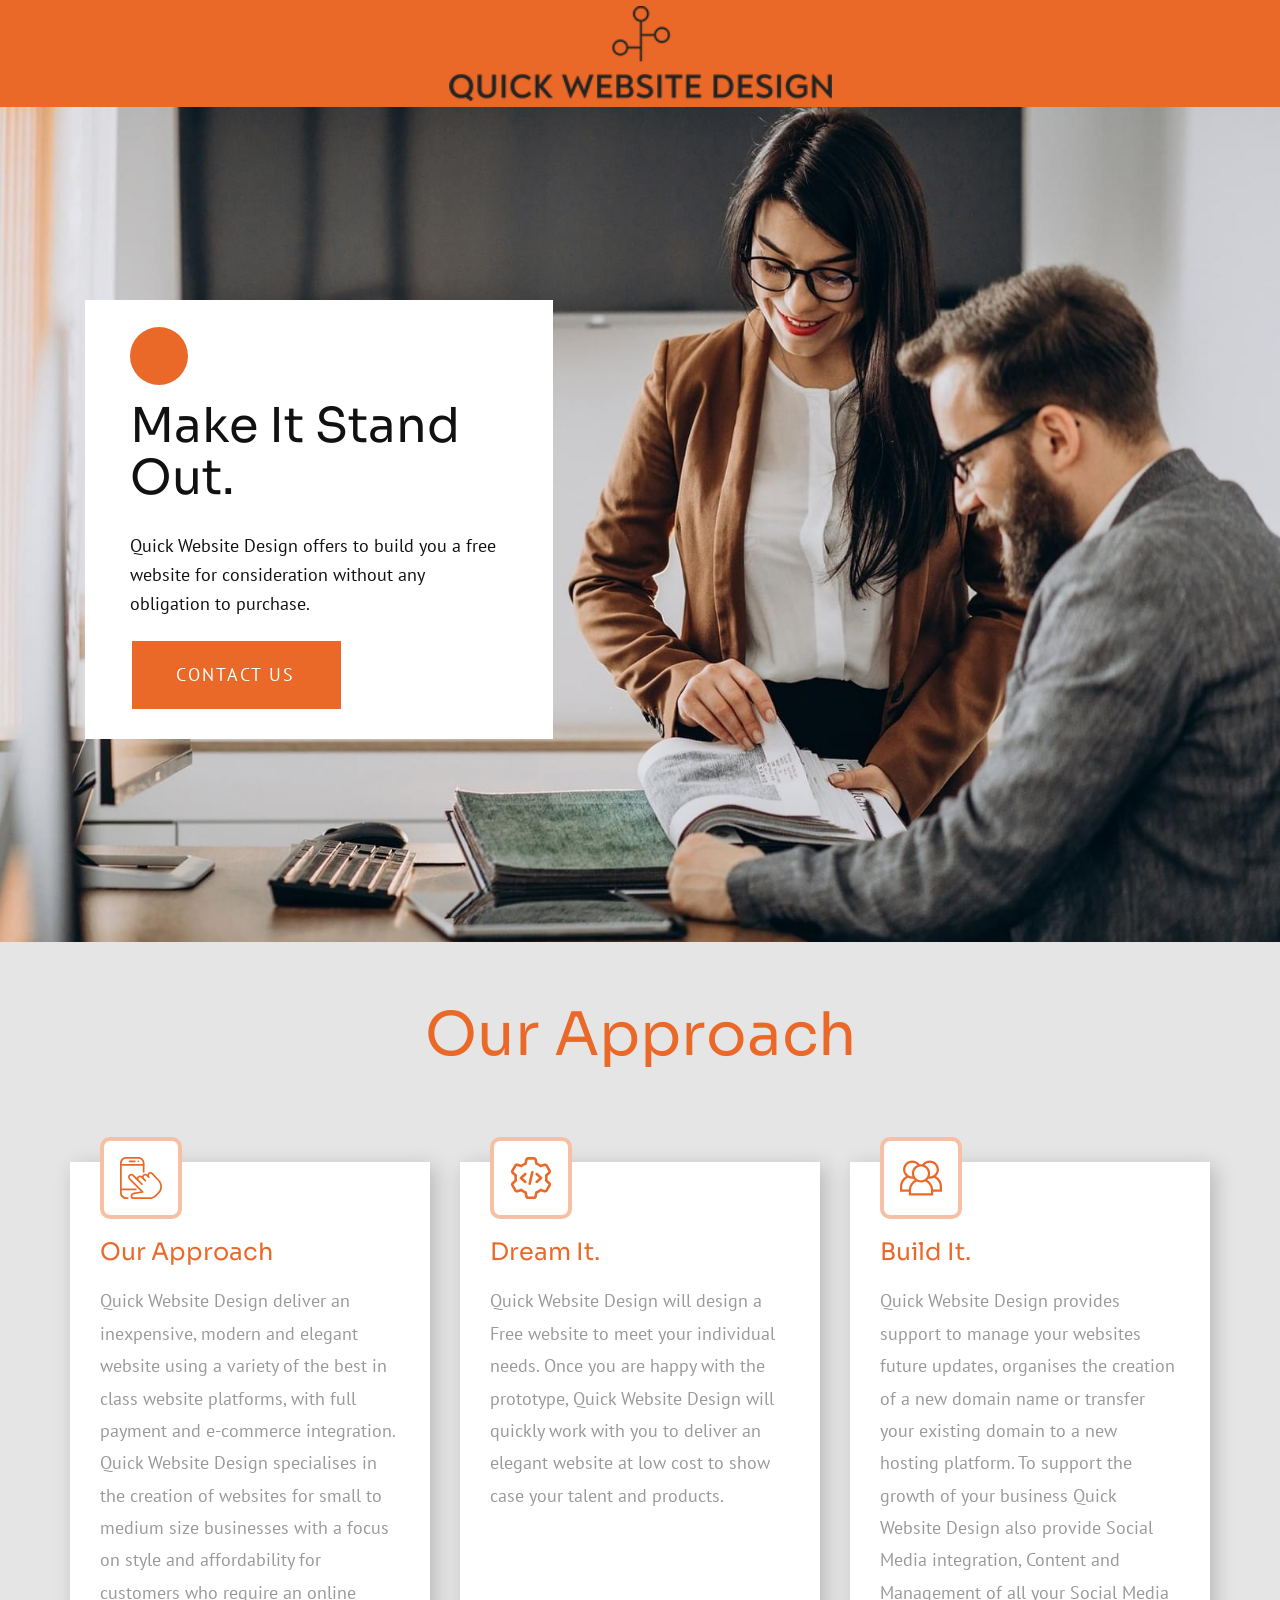
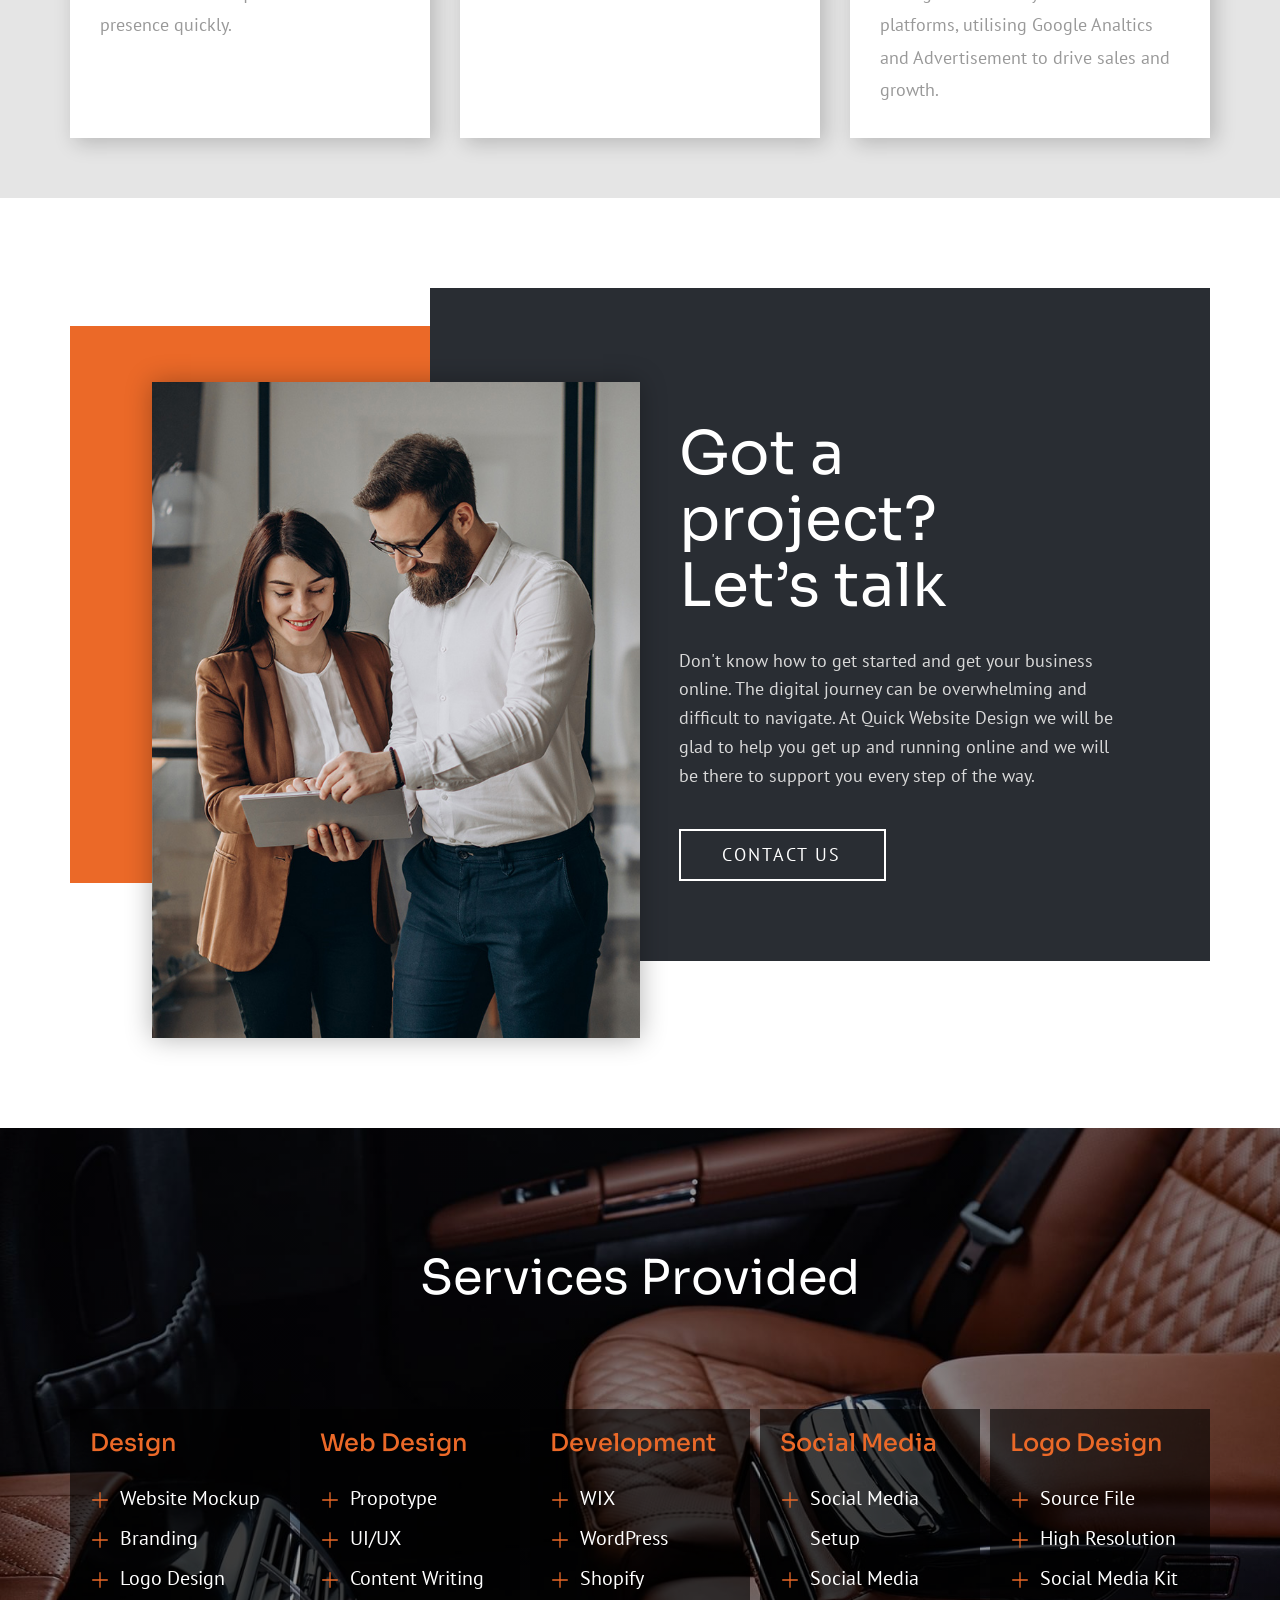
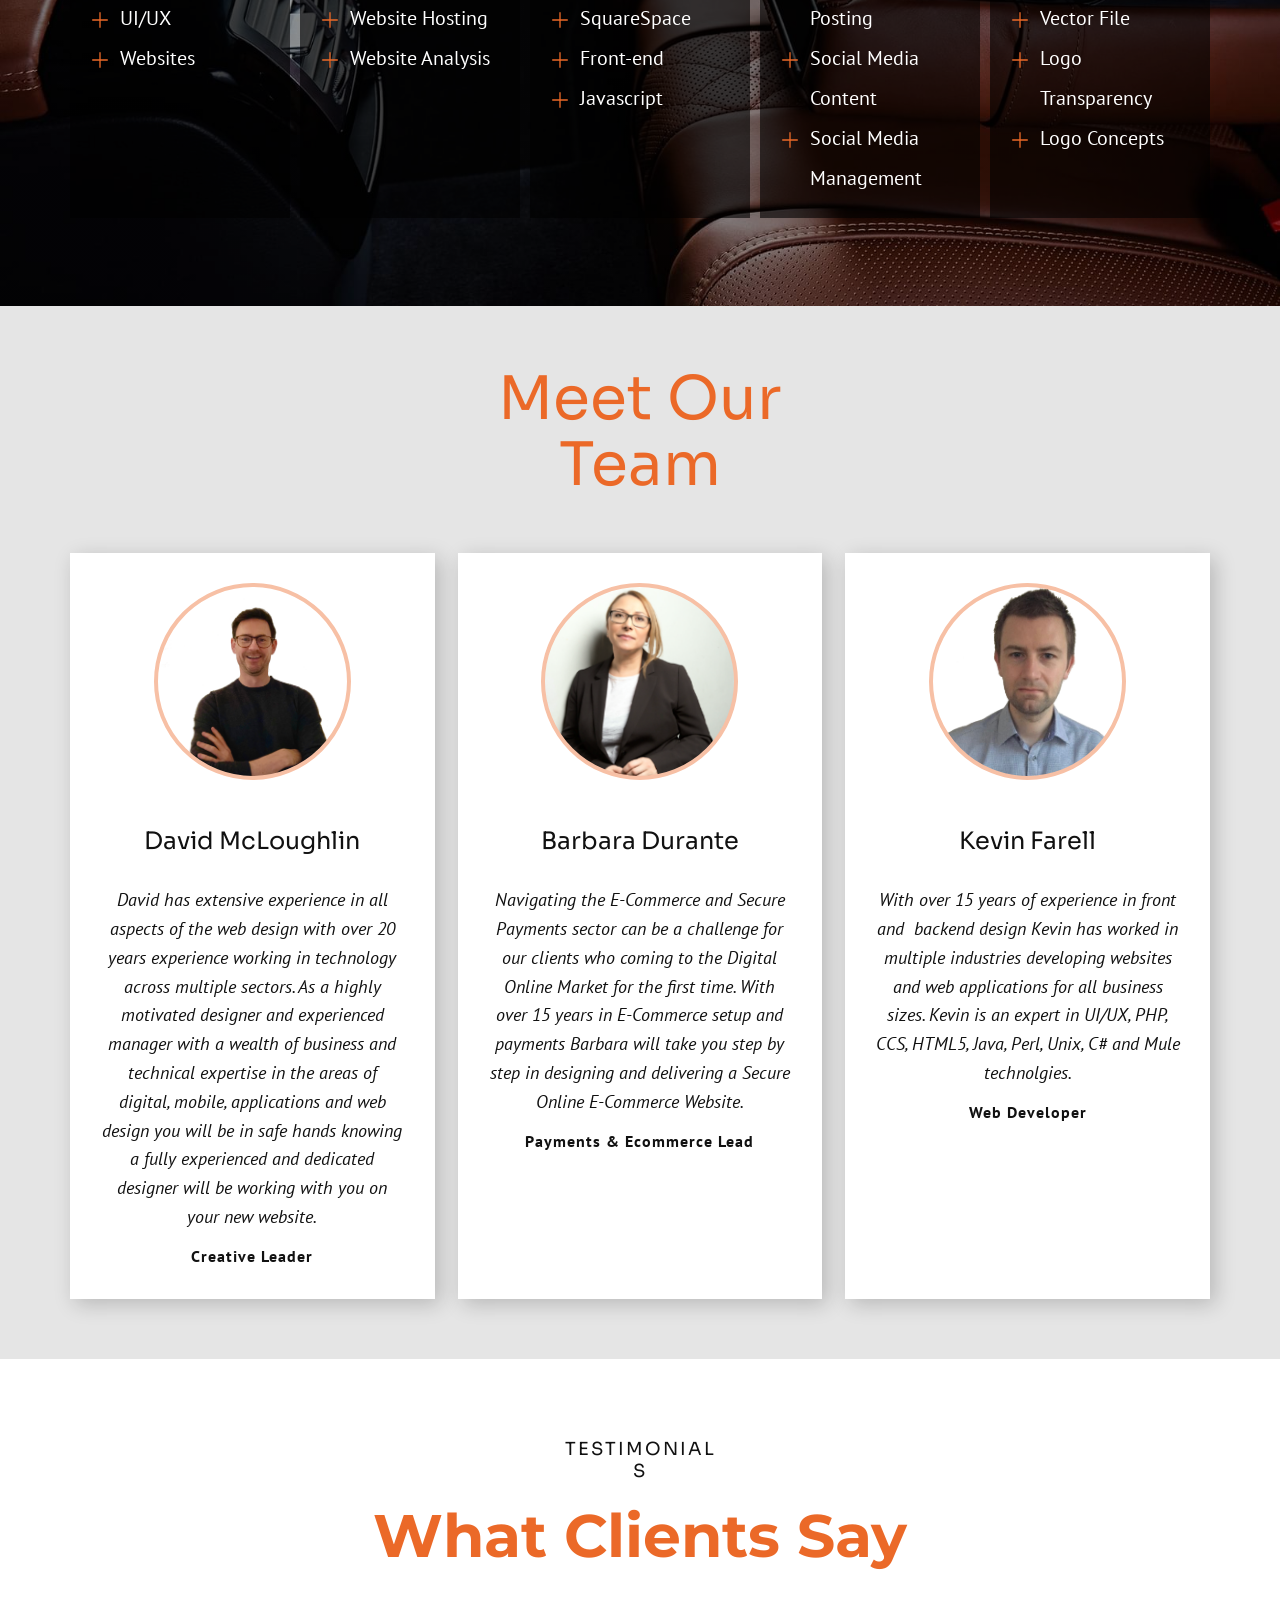
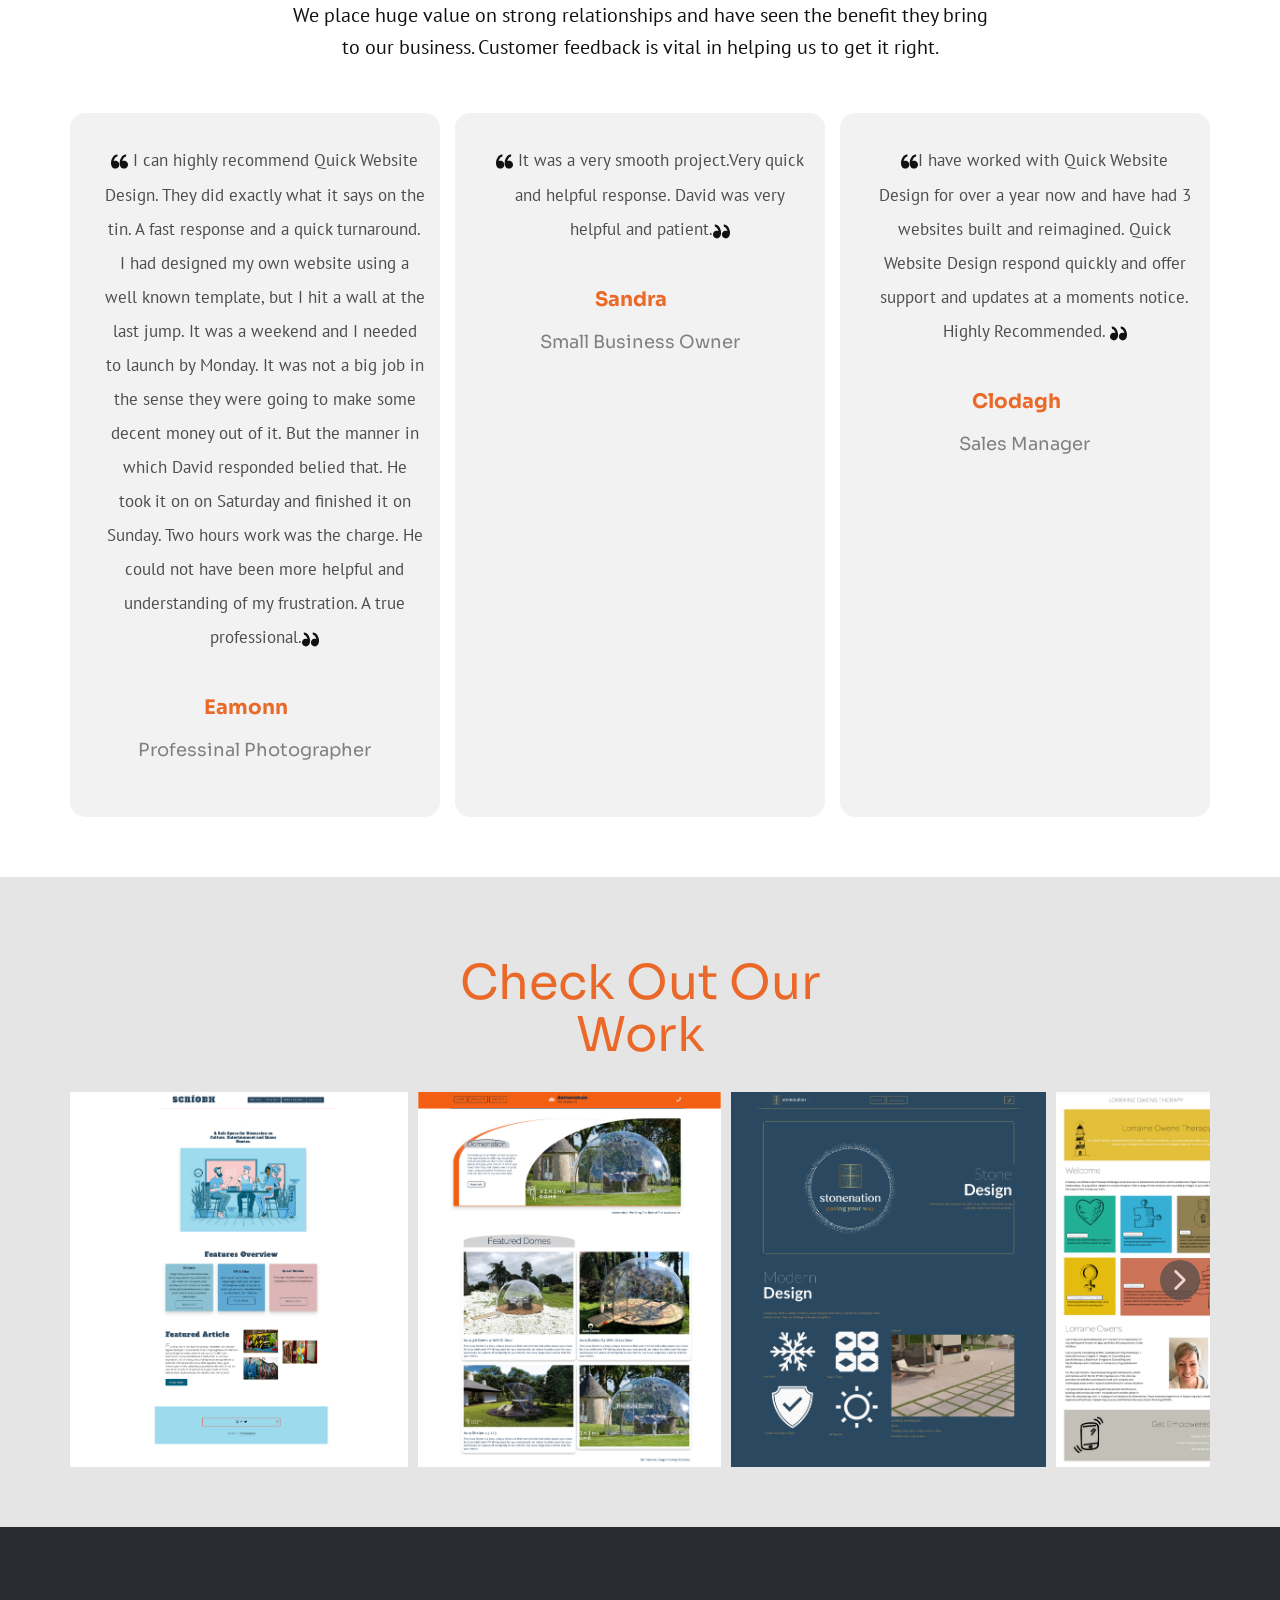
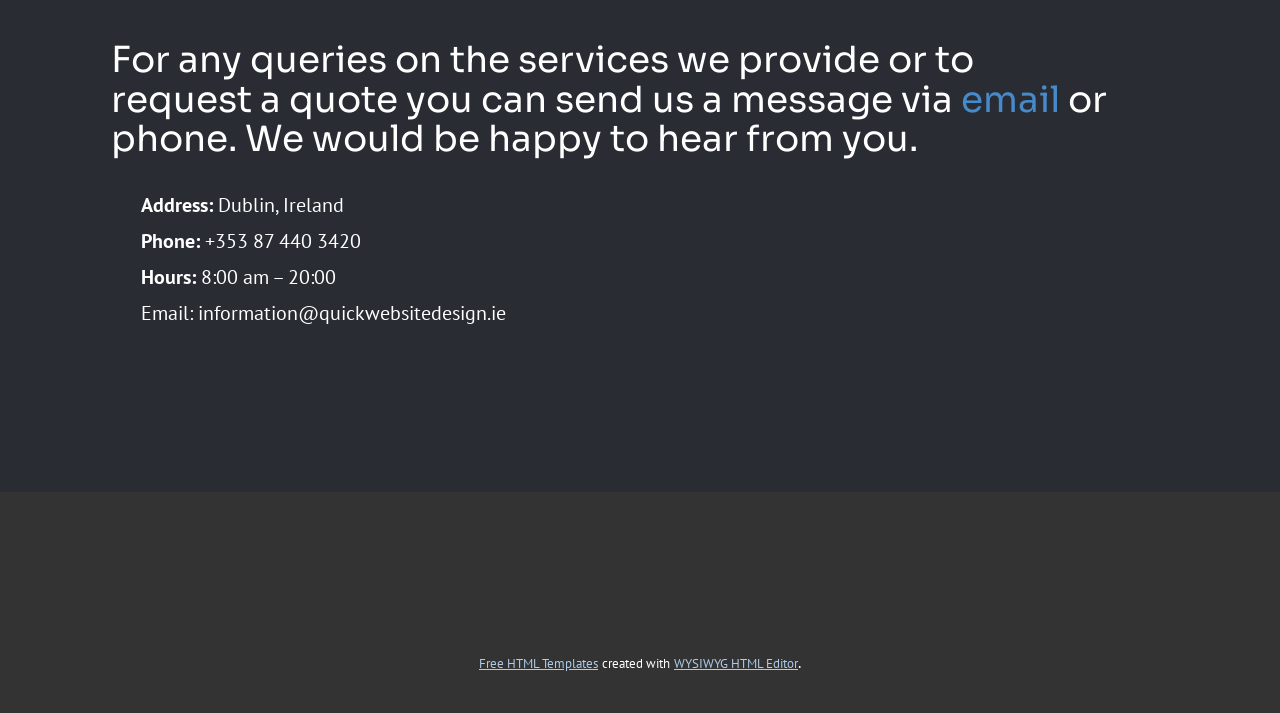
<file: Quick Website Design/index.html>
<!DOCTYPE html>
<html style="font-size: 16px;">
  <head>
    <meta name="viewport" content="width=device-width, initial-scale=1.0">
    <meta charset="utf-8">
    <meta name="keywords" content="Innovative Solutions, Company Services, ​Strategy, design, content and technology, We work with user research, UX design, UI and engineering, Meet Our Team, ​Got a project?
Let’s talk, Nam ultrices ultrices nec tortor pulvinar esteras loremips est orem.">
    <meta name="description" content="">
    <meta name="page_type" content="np-template-header-footer-from-plugin">
    <title>Home</title>
    <link rel="stylesheet" href="nicepage.css" media="screen">
<link rel="stylesheet" href="Home.css" media="screen">
    <script class="u-script" type="text/javascript" src="jquery.js" defer=""></script>
    <script class="u-script" type="text/javascript" src="nicepage.js" defer=""></script>
    <meta name="generator" content="Nicepage 4.0.3, nicepage.com">
    <link id="u-theme-google-font" rel="stylesheet" href="https://fonts.googleapis.com/css?family=PT+Sans:400,400i,700,700i|Sora:100,200,300,400,500,600,700,800">
    <link id="u-page-google-font" rel="stylesheet" href="https://fonts.googleapis.com/css?family=Montserrat:100,100i,200,200i,300,300i,400,400i,500,500i,600,600i,700,700i,800,800i,900,900i|Sora:100,200,300,400,500,600,700,800">
    
    
    
    
    
    
    
    
    
    <script type="application/ld+json">{
		"@context": "http://schema.org",
		"@type": "Organization",
		"name": "Quick Website Design",
		"logo": "images/QUICKWEBSITEDESIGN_free-file.png"
}</script>
    <meta name="theme-color" content="#478ac9">
    <meta property="og:title" content="Home">
    <meta property="og:type" content="website">
  </head>
  <body data-home-page="Home.html" data-home-page-title="Home" class="u-body"><header class="u-align-center-sm u-align-center-xs u-clearfix u-header u-palette-2-base u-sticky" id="sec-3a80" data-animation-name="" data-animation-duration="0" data-animation-delay="0" data-animation-direction=""><div class="u-align-left u-clearfix u-sheet u-valign-middle u-sheet-1">
        <a href="https://nicepage.online" class="u-image u-logo u-image-1" data-image-width="300" data-image-height="74">
          <img src="images/QUICKWEBSITEDESIGN_free-file.png" class="u-logo-image u-logo-image-1">
        </a>
      </div></header> 
    <section class="u-align-left u-clearfix u-image u-section-1" id="carousel_2e1d" data-image-width="1620" data-image-height="1080">
      <div class="u-clearfix u-sheet u-sheet-1">
        <div class="u-align-left u-container-style u-group u-shape-rectangle u-white u-group-1">
          <div class="u-container-layout u-valign-middle u-container-layout-1">
            <div class="u-palette-2-base u-shape u-shape-circle u-shape-1"></div>
            <h1 class="u-text u-text-default u-text-1"> Make It Stand Out. </h1>
            <p class="u-text u-text-2"> Quick Website Design offers to build you a&nbsp;free website&nbsp;for consideration without any obligation to purchase.</p>
            <a href="mailto:information@quickwebsitedesign.ie?subject=Request%20For%20Information" class="u-active-white u-border-2 u-border-active-white u-border-hover-white u-border-white u-btn u-button-style u-hover-black u-palette-2-base u-text-active-white u-text-body-alt-color u-text-hover-white u-btn-1">contact us</a>
          </div>
        </div>
      </div>
    </section>
    <section class="u-align-center-lg u-align-center-md u-align-center-sm u-align-center-xl u-align-left-xs u-clearfix u-grey-10 u-section-2" id="carousel_17fc">
      <div class="u-clearfix u-sheet u-valign-middle-lg u-valign-middle-md u-valign-middle-xl u-sheet-1">
        <h1 class="u-text u-text-default u-text-palette-2-base u-text-1">Our Approach<br>
        </h1>
        <div class="u-expanded-width u-list u-list-1">
          <div class="u-repeater u-repeater-1">
            <div class="u-align-left u-container-style u-list-item u-repeater-item u-shape-rectangle u-white u-list-item-1">
              <div class="u-container-layout u-similar-container u-container-layout-1"><span class="u-border-4 u-border-palette-2-light-2 u-icon u-icon-rounded u-radius-10 u-spacing-16 u-white u-icon-1"><svg class="u-svg-link" preserveAspectRatio="xMidYMin slice" viewBox="0 0 512 512" style=""><use xmlns:xlink="http://www.w3.org/1999/xlink" xlink:href="#svg-5562"></use></svg><svg class="u-svg-content" viewBox="0 0 512 512" x="0px" y="0px" id="svg-5562" style="enable-background:new 0 0 512 512;"><g><g><path d="M224,0H74.667C33.493,0,0,33.493,0,74.667v362.667C0,478.507,33.493,512,74.667,512H96    c5.888,0,10.667-4.779,10.667-10.667c0-5.888-4.779-10.667-10.667-10.667H74.667c-29.397,0-53.333-23.936-53.333-53.333V74.667    c0-29.397,23.936-53.333,53.333-53.333H224c29.397,0,53.333,23.936,53.333,53.333v106.667c0,5.888,4.779,10.667,10.667,10.667    s10.667-4.779,10.667-10.667V74.667C298.667,33.493,265.173,0,224,0z"></path>
</g>
</g><g><g><path d="M288,85.333H10.667C4.779,85.333,0,90.112,0,96s4.779,10.667,10.667,10.667H288c5.888,0,10.667-4.779,10.667-10.667    S293.888,85.333,288,85.333z"></path>
</g>
</g><g><g><path d="M192,384H10.667C4.779,384,0,388.779,0,394.667s4.779,10.667,10.667,10.667H192c5.888,0,10.667-4.779,10.667-10.667    S197.888,384,192,384z"></path>
</g>
</g><g><g><path d="M181.333,42.667h-64c-5.888,0-10.667,4.779-10.667,10.667S111.445,64,117.333,64h64C187.221,64,192,59.221,192,53.333    S187.221,42.667,181.333,42.667z"></path>
</g>
</g><g><g><path d="M224.427,42.667h-0.213c-5.888,0-10.56,4.779-10.56,10.667S218.539,64,224.427,64c5.888,0,10.667-4.779,10.667-10.667    S230.315,42.667,224.427,42.667z"></path>
</g>
</g><g><g><path d="M481.493,282.347l-80.213-88.149c-15.872-15.872-41.728-15.893-57.749,0.128c-5.077,5.077-8.533,11.157-10.325,17.643    c-15.957-12.203-38.976-11.008-53.675,3.691c-5.056,5.077-8.512,11.157-10.347,17.621c-15.957-12.203-38.976-11.008-53.653,3.712    c-4.971,4.971-8.384,10.923-10.24,17.216l-37.803-37.803c-15.872-15.872-41.728-15.893-57.749,0.128    c-15.893,15.872-15.893,41.728,0,57.621l145.237,145.237l-86.144,13.525C145.557,436.245,128,456.469,128,480    c0,17.643,14.357,32,32,32h201.152c31.339,0,60.8-12.203,82.965-34.368l33.557-33.557C499.819,421.952,512,392.512,512,361.216    C512,331.989,501.163,303.979,481.493,282.347z M462.592,428.992l-33.557,33.557c-18.133,18.133-42.24,28.117-67.883,28.117H160    c-5.888,0-10.667-4.779-10.667-10.667c0-12.971,9.685-24.128,22.656-26.005l106.987-16.811c3.968-0.619,7.232-3.413,8.491-7.232    c1.237-3.797,0.235-8-2.603-10.837L124.8,259.051c-7.573-7.573-7.573-19.883,0.128-27.584c3.797-3.776,8.768-5.675,13.739-5.675    c4.971,0,9.941,1.899,13.739,5.696l106.731,106.731c4.16,4.16,10.923,4.16,15.083,0c2.069-2.091,3.115-4.821,3.115-7.552    c0-2.731-1.045-5.461-3.115-7.531l-43.584-43.584c-7.573-7.573-7.573-19.883,0.128-27.584c7.552-7.552,19.904-7.552,27.456,0    l43.584,43.584c4.16,4.16,10.923,4.16,15.083,0c2.069-2.091,3.115-4.821,3.115-7.552s-1.045-5.461-3.029-7.445l-22.251-22.251    c-7.573-7.573-7.573-19.883,0.128-27.584c7.552-7.552,19.904-7.552,27.456,0l22.251,22.251c0.021,0.021,0.021,0.021,0.021,0.021    l0.021,0.021c0.021,0.021,0.021,0.021,0.021,0.021c0.021,0.021,0.021,0.021,0.021,0.021h0.021c0.021,0,0.021,0.021,0.021,0.021    c4.181,3.947,10.773,3.883,14.869-0.213c4.16-4.16,4.16-10.923,0-15.083l-0.917-0.917c-3.669-3.669-5.696-8.555-5.696-13.739    c0-5.184,2.005-10.048,5.803-13.845c7.573-7.552,19.883-7.531,27.115-0.363l79.872,87.787    c16.064,17.685,24.939,40.597,24.939,64.512C490.667,386.816,480.704,410.88,462.592,428.992z"></path>
</g>
</g></svg></span>
                <h5 class="u-text u-text-palette-2-base u-text-2">Our Approach</h5>
                <p class="u-text u-text-grey-40 u-text-3"> Quick Website Design deliver an inexpensive, modern and elegant website using a variety of the best in class website platforms, with full payment and e-commerce integration. Quick Website Design specialises in the creation of websites for small to medium size businesses with a focus on style and affordability for customers who require an online presence quickly.</p>
              </div>
            </div>
            <div class="u-align-left u-container-style u-list-item u-repeater-item u-shape-rectangle u-white u-list-item-2">
              <div class="u-container-layout u-similar-container u-container-layout-2"><span class="u-border-4 u-border-palette-2-light-2 u-icon u-icon-rounded u-radius-10 u-spacing-16 u-white u-icon-2"><svg class="u-svg-link" preserveAspectRatio="xMidYMin slice" viewBox="0 0 24 24" style=""><use xmlns:xlink="http://www.w3.org/1999/xlink" xlink:href="#svg-23fd"></use></svg><svg class="u-svg-content" viewBox="0 0 24 24" id="svg-23fd"><path d="m13.663 24h-3.326c-.812 0-1.503-.555-1.681-1.349l-.422-1.873c-.687-.291-1.341-.671-1.954-1.134l-1.822.575c-.782.241-1.632-.09-2.024-.788l-1.658-2.868c-.397-.71-.263-1.585.322-2.135l1.412-1.298c-.043-.38-.065-.759-.065-1.13s.021-.75.064-1.13l-1.405-1.292c-.591-.556-.726-1.43-.333-2.131l1.668-2.885c.388-.69 1.237-1.024 2.017-.781l1.824.575c.613-.463 1.268-.843 1.954-1.134l.422-1.874c.178-.793.869-1.348 1.681-1.348h3.326c.812 0 1.503.555 1.681 1.349l.422 1.873c.687.291 1.341.671 1.954 1.134l1.822-.575c.78-.244 1.631.09 2.024.788l1.658 2.868c.397.71.263 1.585-.322 2.135l-1.412 1.298c.043.38.064.759.064 1.13s-.021.75-.064 1.13l1.406 1.292c.002.002.004.004.006.006.585.55.72 1.424.327 2.125l-1.668 2.885c-.389.69-1.238 1.024-2.017.781l-1.825-.576c-.613.463-1.268.843-1.954 1.134l-.422 1.874c-.177.794-.868 1.349-1.68 1.349zm-7.229-5.941c.172 0 .341.059.478.171.685.565 1.435 1 2.228 1.293.238.088.416.291.472.539l.509 2.26c.023.103.115.178.218.178h3.326c.103 0 .194-.075.218-.177l.509-2.26c.056-.248.233-.451.472-.539.793-.293 1.543-.729 2.228-1.293.196-.162.459-.214.703-.137l2.201.695c.104.032.216-.004.265-.093l1.668-2.884c.05-.089.032-.211-.049-.289l-1.688-1.552c-.184-.169-.271-.417-.233-.664.066-.44.1-.88.1-1.307s-.033-.866-.1-1.307c-.037-.247.05-.495.233-.664l1.692-1.556c.076-.072.096-.195.04-.294l-1.658-2.867c-.054-.095-.162-.132-.272-.1l-2.198.694c-.244.077-.507.025-.703-.137-.685-.565-1.435-1-2.228-1.293-.238-.088-.416-.291-.472-.539l-.509-2.26c-.027-.102-.118-.177-.221-.177h-3.326c-.103 0-.194.075-.218.177l-.509 2.261c-.055.248-.233.45-.471.539-.793.293-1.543.728-2.228 1.293-.196.162-.459.213-.703.137l-2.201-.695c-.104-.032-.216.005-.265.093l-1.668 2.883c-.051.09-.031.213.051.291l1.687 1.55c.184.169.271.417.233.664-.066.44-.1.88-.1 1.307s.033.866.1 1.307c.037.247-.05.495-.233.664l-1.692 1.556c-.076.072-.096.195-.04.294l1.658 2.867c.055.096.164.135.272.1l2.198-.694c.074-.024.15-.035.226-.035z"></path><path d="m11.251 16c-.057 0-.113-.006-.17-.019-.403-.093-.655-.496-.562-.899l1.5-6.5c.093-.405.501-.654.899-.563.403.093.655.496.562.899l-1.5 6.5c-.08.348-.388.582-.729.582z"></path><path d="m15.25 15c-.205 0-.409-.083-.558-.248-.277-.308-.252-.782.056-1.06l1.881-1.692-1.881-1.692c-.308-.277-.333-.751-.056-1.06.278-.307.752-.332 1.06-.056l2.5 2.25c.158.143.248.346.248.558s-.09.415-.248.558l-2.5 2.25c-.144.129-.323.192-.502.192z"></path><path d="m8.75 15c-.179 0-.358-.063-.502-.192l-2.5-2.25c-.158-.143-.248-.346-.248-.558s.09-.415.248-.558l2.5-2.25c.308-.277.781-.252 1.06.056.277.308.252.782-.056 1.06l-1.881 1.692 1.881 1.692c.308.277.333.751.056 1.06-.149.165-.353.248-.558.248z"></path></svg></span>
                <h5 class="u-text u-text-palette-2-base u-text-4"> Dream It.</h5>
                <p class="u-text u-text-grey-40 u-text-5"> Quick Website Design will design a Free website to meet your individual needs. Once you are happy with the prototype, Quick Website Design will quickly work with you to deliver an elegant website at low cost to show case your talent and products.</p>
              </div>
            </div>
            <div class="u-align-left u-container-style u-list-item u-repeater-item u-shape-rectangle u-white u-list-item-3">
              <div class="u-container-layout u-similar-container u-container-layout-3"><span class="u-border-4 u-border-palette-2-light-2 u-icon u-icon-rounded u-radius-10 u-spacing-16 u-text-palette-2-base u-white u-icon-3"><svg class="u-svg-link" preserveAspectRatio="xMidYMin slice" viewBox="0 0 372.483 372.483" style=""><use xmlns:xlink="http://www.w3.org/1999/xlink" xlink:href="#svg-9079"></use></svg><svg class="u-svg-content" viewBox="0 0 372.483 372.483" x="0px" y="0px" id="svg-9079" style="enable-background:new 0 0 372.483 372.483;"><g id="XMLID_10_"><g><path d="M372.482,263.045c0-21.796-6.527-42.842-18.877-60.863c-8.883-12.962-20.322-23.726-33.578-31.725    c15.607-14.78,25.372-35.67,25.372-58.811c0-44.684-36.354-81.038-81.037-81.038c-26.496,0-51.316,13.104-66.392,34.615    c-3.831-0.558-7.745-0.859-11.729-0.859s-7.897,0.302-11.728,0.859c-15.077-21.511-39.897-34.615-66.392-34.615    c-44.684,0-81.038,36.354-81.038,81.038c0,23.141,9.765,44.031,25.373,58.811c-13.257,7.998-24.696,18.763-33.578,31.724    C6.528,220.203,0,241.249,0,263.045v45.075h78.121v33.755h216.242V308.12h78.12v-45.075H372.482z M264.362,50.609    c33.656,0,61.037,27.381,61.037,61.038s-27.381,61.038-61.037,61.038c-0.603,0-1.206-0.009-1.81-0.027    c0.046-0.128,0.084-0.259,0.129-0.387c1.042-2.954,1.911-5.988,2.608-9.087c0.049-0.22,0.105-0.438,0.152-0.659    c0.181-0.836,0.34-1.68,0.495-2.526c0.073-0.4,0.148-0.799,0.215-1.2c0.126-0.755,0.24-1.513,0.345-2.274    c0.073-0.529,0.139-1.058,0.202-1.588c0.079-0.672,0.156-1.345,0.219-2.022c0.064-0.691,0.112-1.383,0.158-2.076    c0.036-0.546,0.081-1.09,0.106-1.639c0.055-1.177,0.086-2.356,0.09-3.536c0-0.087,0.007-0.172,0.007-0.26    c0-0.047-0.004-0.094-0.004-0.141c-0.002-1.205-0.037-2.403-0.091-3.597c-0.016-0.347-0.037-0.693-0.057-1.039    c-0.059-1.015-0.136-2.025-0.231-3.03c-0.022-0.228-0.04-0.456-0.063-0.683c-3.022-29.209-21.475-54.21-48.095-65.774    C230.208,58.253,246.8,50.609,264.362,50.609z M165.122,88.131c0.195-0.071,0.392-0.138,0.587-0.208    c0.607-0.217,1.219-0.423,1.834-0.622c0.466-0.149,0.935-0.293,1.407-0.431c0.343-0.101,0.687-0.198,1.032-0.294    c0.616-0.169,1.235-0.334,1.86-0.485c4.62-1.122,9.438-1.731,14.397-1.731c4.963,0.004,9.783,0.614,14.404,1.736    c0.621,0.15,1.236,0.314,1.849,0.482c0.35,0.097,0.7,0.195,1.047,0.298c0.466,0.137,0.93,0.279,1.391,0.426    c0.623,0.201,1.242,0.409,1.856,0.629c0.189,0.067,0.378,0.131,0.566,0.2c20.413,7.549,35.718,25.716,39.182,47.763    c0.027,0.176,0.053,0.353,0.079,0.53c0.111,0.747,0.204,1.5,0.287,2.255c0.03,0.278,0.062,0.555,0.089,0.834    c0.066,0.689,0.115,1.383,0.159,2.079c0.018,0.298,0.043,0.595,0.057,0.894c0.042,0.889,0.065,1.783,0.068,2.682    c0,0.078,0.005,0.154,0.005,0.232c0,0.036-0.002,0.073-0.002,0.109c-0.002,0.87-0.028,1.734-0.066,2.595    c-0.012,0.271-0.024,0.542-0.04,0.812c-0.047,0.832-0.109,1.66-0.189,2.482c-0.031,0.318-0.073,0.635-0.109,0.952    c-0.061,0.532-0.129,1.063-0.203,1.591c-0.058,0.411-0.116,0.823-0.182,1.232c-0.101,0.623-0.213,1.242-0.333,1.859    c-0.107,0.549-0.224,1.096-0.346,1.642c-0.073,0.329-0.149,0.658-0.228,0.985c-0.195,0.811-0.409,1.617-0.637,2.42    c-0.091,0.319-0.176,0.64-0.272,0.956c-0.139,0.46-0.289,0.916-0.438,1.372c-0.12,0.365-0.243,0.728-0.37,1.09    c-0.144,0.411-0.286,0.823-0.438,1.231c-0.259,0.693-0.531,1.38-0.814,2.061c-0.126,0.304-0.26,0.605-0.391,0.908    c-0.247,0.567-0.501,1.131-0.765,1.689c-0.031,0.066-0.062,0.132-0.093,0.198c-0.095,0.198-0.189,0.397-0.286,0.595    c-0.296,0.604-0.604,1.201-0.92,1.793c-0.123,0.23-0.242,0.463-0.368,0.692c-0.008,0.015-0.016,0.029-0.024,0.043    c-0.346,0.63-0.707,1.25-1.074,1.866c-0.146,0.244-0.29,0.489-0.439,0.73c-0.4,0.649-0.811,1.291-1.234,1.923    c-0.263,0.393-0.538,0.778-0.81,1.165c-0.231,0.328-0.461,0.657-0.698,0.98c-0.307,0.418-0.62,0.831-0.938,1.242    c-0.216,0.279-0.434,0.556-0.654,0.832c-0.336,0.42-0.675,0.838-1.021,1.249c-0.215,0.255-0.436,0.505-0.655,0.756    c-0.36,0.413-0.719,0.827-1.089,1.23c-0.22,0.239-0.448,0.469-0.672,0.705c-0.602,0.635-1.218,1.256-1.846,1.865    c-0.373,0.361-0.744,0.723-1.126,1.074c-0.264,0.243-0.535,0.479-0.804,0.718c-0.438,0.389-0.879,0.774-1.328,1.15    c-0.228,0.191-0.458,0.38-0.689,0.568c-0.543,0.442-1.093,0.875-1.652,1.299c-0.152,0.115-0.302,0.232-0.455,0.346    c-10.16,7.553-22.736,12.03-36.34,12.03c-13.605,0-26.183-4.478-36.343-12.033c-0.15-0.112-0.297-0.227-0.446-0.34    c-0.561-0.425-1.114-0.861-1.659-1.305c-0.229-0.187-0.458-0.374-0.684-0.564c-0.451-0.378-0.893-0.765-1.333-1.155    c-0.267-0.238-0.537-0.472-0.8-0.714c-0.383-0.352-0.755-0.715-1.129-1.076c-0.631-0.611-1.248-1.234-1.852-1.871    c-0.221-0.233-0.447-0.46-0.664-0.696c-0.371-0.404-0.73-0.819-1.09-1.232c-0.219-0.251-0.439-0.5-0.654-0.755    c-0.347-0.411-0.685-0.829-1.021-1.248c-0.22-0.276-0.439-0.553-0.655-0.833c-0.317-0.41-0.63-0.823-0.937-1.241    c-0.237-0.324-0.468-0.654-0.699-0.983c-0.272-0.386-0.546-0.77-0.808-1.162c-0.425-0.635-0.838-1.279-1.239-1.93    c-0.147-0.239-0.289-0.48-0.433-0.721c-0.373-0.625-0.738-1.253-1.089-1.892c-0.129-0.235-0.251-0.474-0.378-0.71    c-0.316-0.594-0.625-1.193-0.922-1.798c-0.106-0.215-0.209-0.432-0.312-0.648c-0.016-0.033-0.031-0.066-0.046-0.099    c-0.277-0.584-0.542-1.174-0.801-1.769c-0.123-0.283-0.248-0.565-0.366-0.849c-0.29-0.696-0.567-1.398-0.832-2.106    c-0.143-0.382-0.275-0.768-0.41-1.153c-0.139-0.395-0.273-0.793-0.404-1.192c-0.141-0.432-0.283-0.864-0.415-1.298    c-0.197-0.649-0.383-1.302-0.558-1.959c-0.123-0.461-0.234-0.926-0.347-1.39c-0.088-0.365-0.173-0.73-0.254-1.097    c-0.1-0.45-0.201-0.899-0.291-1.351c-0.139-0.704-0.266-1.412-0.38-2.124c-0.062-0.384-0.116-0.769-0.171-1.153    c-0.081-0.569-0.154-1.141-0.219-1.715c-0.032-0.283-0.069-0.566-0.098-0.849c-0.083-0.843-0.146-1.692-0.194-2.544    c-0.014-0.245-0.025-0.49-0.036-0.735c-0.041-0.911-0.07-1.825-0.07-2.745c0-0.986,0.028-1.965,0.075-2.94    c0.013-0.265,0.035-0.528,0.05-0.792c0.044-0.732,0.097-1.462,0.167-2.188c0.024-0.253,0.053-0.505,0.08-0.757    c0.086-0.786,0.183-1.568,0.299-2.345c0.022-0.151,0.044-0.303,0.068-0.454C129.393,113.864,144.701,95.685,165.122,88.131z     M47.083,111.647c0-33.656,27.381-61.038,61.038-61.038c17.563,0,34.154,7.645,45.625,20.529    c-26.629,11.568-45.086,36.581-48.099,65.802c-0.021,0.198-0.036,0.397-0.055,0.596c-0.1,1.041-0.179,2.086-0.239,3.137    c-0.018,0.32-0.038,0.639-0.053,0.96c-0.057,1.251-0.096,2.506-0.096,3.77c0,1.276,0.037,2.549,0.097,3.821    c0.024,0.512,0.066,1.019,0.099,1.528c0.049,0.732,0.099,1.464,0.167,2.194c0.06,0.649,0.134,1.294,0.21,1.939    c0.066,0.562,0.136,1.122,0.214,1.682c0.102,0.735,0.212,1.467,0.333,2.196c0.073,0.433,0.153,0.865,0.232,1.297    c0.15,0.816,0.303,1.63,0.477,2.437c0.058,0.266,0.124,0.53,0.184,0.795c0.679,3.003,1.522,5.943,2.526,8.81    c0.064,0.185,0.12,0.372,0.185,0.556c-0.603,0.018-1.207,0.027-1.809,0.027C74.464,172.684,47.083,145.303,47.083,111.647z     M94.888,239.148c-0.22,0.347-0.43,0.7-0.646,1.049c-0.457,0.738-0.91,1.478-1.348,2.225c-0.245,0.417-0.481,0.837-0.719,1.257    c-0.394,0.693-0.783,1.388-1.161,2.089c-0.238,0.441-0.472,0.884-0.704,1.327c-0.364,0.697-0.719,1.398-1.067,2.101    c-0.219,0.442-0.437,0.883-0.649,1.327c-0.354,0.741-0.695,1.488-1.032,2.236c-0.183,0.407-0.371,0.811-0.548,1.22    c-0.39,0.896-0.762,1.799-1.127,2.705c-0.107,0.265-0.221,0.527-0.325,0.792c-0.463,1.177-0.906,2.362-1.326,3.553    c-0.096,0.273-0.182,0.549-0.277,0.822c-0.316,0.918-0.624,1.839-0.915,2.764c-0.133,0.425-0.256,0.852-0.384,1.278    c-0.235,0.784-0.466,1.569-0.683,2.359c-0.129,0.47-0.252,0.941-0.375,1.413c-0.198,0.758-0.388,1.518-0.568,2.281    c-0.115,0.483-0.227,0.966-0.334,1.45c-0.172,0.773-0.333,1.549-0.488,2.326c-0.093,0.467-0.189,0.934-0.276,1.403    c-0.157,0.846-0.298,1.696-0.435,2.547c-0.064,0.4-0.135,0.798-0.195,1.198c-0.186,1.25-0.355,2.503-0.497,3.762    c-0.002,0.015-0.003,0.03-0.004,0.045c-0.129,1.145-0.24,2.292-0.333,3.443H20v-25.075c0-34.258,19.694-65.013,50.548-79.631    c11.24,5.908,24.017,9.271,37.572,9.271c3.92,0,7.852-0.29,11.754-0.864c0.608,0.867,1.226,1.725,1.866,2.567    c0.216,0.283,0.44,0.559,0.66,0.839c0.632,0.808,1.273,1.607,1.935,2.39c0.271,0.321,0.549,0.635,0.825,0.952    c0.62,0.712,1.25,1.415,1.894,2.104c0.338,0.363,0.682,0.72,1.026,1.077c0.589,0.607,1.186,1.205,1.793,1.794    c0.228,0.221,0.443,0.455,0.673,0.674c-0.869,0.525-1.73,1.063-2.583,1.612c-0.139,0.089-0.275,0.183-0.413,0.273    c-0.853,0.554-1.697,1.12-2.533,1.697c-0.289,0.2-0.577,0.402-0.865,0.604c-0.745,0.525-1.482,1.059-2.213,1.602    c-0.231,0.172-0.465,0.34-0.694,0.514c-0.93,0.703-1.849,1.419-2.756,2.151c-0.198,0.16-0.392,0.325-0.59,0.487    c-0.722,0.591-1.437,1.192-2.143,1.802c-0.274,0.236-0.546,0.474-0.818,0.713c-0.707,0.623-1.405,1.255-2.096,1.896    c-0.18,0.167-0.364,0.331-0.543,0.5c-0.848,0.798-1.683,1.611-2.506,2.438c-0.214,0.215-0.423,0.434-0.635,0.65    c-0.63,0.643-1.253,1.293-1.868,1.952c-0.244,0.262-0.488,0.524-0.73,0.789c-0.692,0.756-1.374,1.522-2.045,2.299    c-0.105,0.122-0.214,0.24-0.319,0.363c-0.765,0.893-1.513,1.803-2.251,2.722c-0.206,0.256-0.407,0.516-0.61,0.775    c-0.555,0.705-1.102,1.417-1.64,2.136c-0.208,0.278-0.417,0.554-0.622,0.834c-0.704,0.96-1.399,1.928-2.074,2.913    C96.274,236.998,95.572,238.069,94.888,239.148z M98.121,321.876v-13.755v-11.32c0-1.11,0.021-2.216,0.062-3.319    c0.013-0.363,0.042-0.723,0.06-1.085c0.036-0.736,0.07-1.473,0.124-2.206c0.033-0.445,0.083-0.886,0.123-1.33    c0.058-0.646,0.11-1.293,0.182-1.935c0.053-0.47,0.122-0.937,0.182-1.406c0.078-0.611,0.151-1.223,0.241-1.831    c0.073-0.484,0.161-0.964,0.241-1.446c0.098-0.586,0.189-1.174,0.299-1.757c0.093-0.493,0.201-0.981,0.302-1.472    c0.116-0.566,0.227-1.134,0.354-1.696c0.112-0.496,0.24-0.987,0.36-1.481c0.135-0.55,0.264-1.103,0.409-1.65    c0.132-0.497,0.278-0.989,0.418-1.482c0.152-0.537,0.3-1.075,0.462-1.608c0.151-0.496,0.317-0.988,0.476-1.481    c0.17-0.523,0.335-1.047,0.514-1.566c0.17-0.491,0.353-0.978,0.531-1.465c0.188-0.514,0.372-1.03,0.569-1.54    c0.188-0.485,0.388-0.964,0.583-1.446c0.205-0.503,0.407-1.009,0.621-1.508c0.207-0.481,0.425-0.957,0.64-1.433    c0.221-0.491,0.44-0.984,0.67-1.47c0.225-0.475,0.461-0.944,0.694-1.415c0.238-0.48,0.473-0.961,0.719-1.436    c0.243-0.468,0.496-0.93,0.747-1.393c0.254-0.469,0.505-0.938,0.767-1.402c0.26-0.46,0.53-0.913,0.797-1.368    c0.27-0.458,0.538-0.917,0.817-1.371c0.277-0.451,0.563-0.895,0.848-1.341c0.286-0.447,0.57-0.894,0.864-1.336    s0.596-0.878,0.898-1.314c0.301-0.435,0.601-0.87,0.909-1.3c0.31-0.432,0.629-0.858,0.948-1.285    c0.316-0.423,0.631-0.846,0.954-1.263c0.326-0.421,0.66-0.836,0.994-1.252c0.331-0.412,0.663-0.823,1.001-1.229    c0.341-0.408,0.689-0.811,1.037-1.213c0.347-0.401,0.695-0.802,1.05-1.198c0.355-0.396,0.718-0.786,1.08-1.176    c0.362-0.389,0.724-0.776,1.093-1.158c0.37-0.384,0.747-0.762,1.125-1.139c0.377-0.377,0.756-0.752,1.14-1.123    c0.383-0.369,0.772-0.733,1.163-1.096c0.392-0.364,0.786-0.727,1.185-1.085c0.398-0.356,0.8-0.707,1.205-1.056    c0.406-0.351,0.815-0.7,1.228-1.044c0.411-0.342,0.826-0.679,1.244-1.014c0.421-0.338,0.845-0.673,1.273-1.004    c0.423-0.326,0.85-0.648,1.279-0.968c0.436-0.325,0.875-0.646,1.319-0.963c0.434-0.311,0.872-0.617,1.313-0.921    c0.452-0.311,0.906-0.618,1.364-0.921c0.445-0.294,0.894-0.585,1.345-0.872c0.467-0.297,0.937-0.59,1.41-0.878    c0.456-0.278,0.915-0.553,1.377-0.823c0.48-0.281,0.964-0.558,1.451-0.831c0.467-0.262,0.937-0.521,1.41-0.775    c0.495-0.266,0.994-0.527,1.496-0.785c0.476-0.245,0.954-0.486,1.436-0.723c0.379-0.186,0.762-0.366,1.145-0.547    c11.239,5.908,24.018,9.27,37.572,9.27c13.555,0,26.333-3.362,37.572-9.27c0.38,0.18,0.76,0.359,1.136,0.543    c0.488,0.24,0.971,0.484,1.453,0.731c0.496,0.255,0.99,0.513,1.48,0.776c0.478,0.257,0.953,0.519,1.425,0.784    c0.481,0.27,0.959,0.543,1.433,0.821c0.469,0.274,0.934,0.553,1.396,0.835c0.467,0.285,0.93,0.573,1.39,0.866    c0.458,0.291,0.912,0.585,1.363,0.884c0.453,0.299,0.902,0.603,1.348,0.91c0.445,0.307,0.888,0.616,1.327,0.93    c0.439,0.314,0.873,0.632,1.305,0.954c0.434,0.322,0.865,0.647,1.292,0.977c0.424,0.328,0.844,0.66,1.262,0.995    c0.42,0.337,0.838,0.676,1.252,1.02c0.411,0.342,0.817,0.689,1.221,1.038c0.407,0.351,0.812,0.704,1.212,1.063    c0.396,0.355,0.787,0.715,1.176,1.076c0.394,0.366,0.787,0.734,1.174,1.107c0.381,0.367,0.756,0.739,1.129,1.112    c0.38,0.38,0.76,0.761,1.133,1.147c0.366,0.38,0.727,0.764,1.086,1.15c0.366,0.393,0.731,0.787,1.089,1.186    c0.352,0.392,0.697,0.789,1.041,1.187c0.351,0.405,0.702,0.811,1.045,1.223c0.337,0.403,0.666,0.812,0.995,1.221    c0.336,0.418,0.672,0.835,1,1.259c0.322,0.415,0.635,0.836,0.949,1.257c0.32,0.428,0.64,0.857,0.952,1.291    c0.307,0.427,0.606,0.861,0.905,1.294c0.303,0.438,0.607,0.876,0.902,1.32c0.292,0.439,0.574,0.883,0.858,1.327    c0.287,0.449,0.575,0.897,0.854,1.351c0.276,0.449,0.542,0.905,0.81,1.359c0.27,0.458,0.542,0.915,0.803,1.378    c0.261,0.462,0.511,0.93,0.764,1.396c0.252,0.465,0.506,0.929,0.749,1.398c0.246,0.474,0.48,0.955,0.718,1.434    c0.233,0.471,0.47,0.941,0.695,1.417c0.23,0.486,0.448,0.977,0.668,1.467c0.216,0.479,0.435,0.955,0.642,1.438    c0.213,0.495,0.412,0.996,0.616,1.496c0.198,0.486,0.4,0.97,0.589,1.46c0.196,0.507,0.379,1.02,0.566,1.532    c0.179,0.489,0.362,0.976,0.532,1.469c0.18,0.521,0.346,1.048,0.516,1.573c0.159,0.491,0.324,0.98,0.474,1.475    c0.163,0.533,0.31,1.072,0.463,1.609c0.14,0.493,0.286,0.984,0.418,1.481c0.145,0.547,0.274,1.099,0.409,1.65    c0.121,0.493,0.248,0.985,0.36,1.481c0.127,0.562,0.237,1.129,0.354,1.694c0.101,0.491,0.209,0.98,0.302,1.474    c0.109,0.578,0.199,1.161,0.297,1.743c0.081,0.487,0.171,0.971,0.244,1.461c0.09,0.603,0.162,1.211,0.24,1.817    c0.061,0.473,0.131,0.943,0.184,1.418c0.072,0.642,0.124,1.289,0.182,1.935c0.04,0.444,0.09,0.885,0.123,1.33    c0.055,0.733,0.088,1.471,0.124,2.208c0.018,0.361,0.047,0.721,0.06,1.083c0.041,1.103,0.062,2.209,0.062,3.319v11.319v13.757    H98.121z M294.015,288.12c-0.196-2.436-0.478-4.857-0.836-7.263c-0.057-0.381-0.125-0.759-0.186-1.139    c-0.139-0.871-0.284-1.74-0.445-2.606c-0.085-0.456-0.178-0.91-0.269-1.365c-0.157-0.791-0.321-1.58-0.496-2.366    c-0.106-0.474-0.216-0.948-0.328-1.42c-0.183-0.772-0.375-1.541-0.575-2.308c-0.121-0.465-0.242-0.929-0.37-1.393    c-0.219-0.798-0.453-1.592-0.691-2.385c-0.126-0.418-0.246-0.837-0.377-1.254c-0.295-0.939-0.607-1.873-0.928-2.805    c-0.09-0.26-0.172-0.523-0.264-0.783c-0.422-1.195-0.865-2.383-1.33-3.564c-0.1-0.253-0.209-0.503-0.311-0.756    c-0.369-0.917-0.747-1.832-1.142-2.74c-0.175-0.403-0.36-0.801-0.54-1.202c-0.34-0.756-0.684-1.509-1.042-2.257    c-0.209-0.438-0.425-0.873-0.64-1.308c-0.351-0.71-0.71-1.417-1.077-2.12c-0.23-0.44-0.461-0.878-0.697-1.315    c-0.38-0.703-0.77-1.401-1.166-2.097c-0.238-0.418-0.473-0.836-0.716-1.251c-0.44-0.751-0.895-1.494-1.355-2.236    c-0.214-0.346-0.422-0.695-0.64-1.038c-0.685-1.079-1.387-2.15-2.113-3.209c-0.676-0.986-1.371-1.954-2.075-2.914    c-0.204-0.278-0.412-0.553-0.618-0.829c-0.541-0.723-1.09-1.437-1.647-2.145c-0.201-0.255-0.4-0.513-0.604-0.766    c-0.739-0.922-1.49-1.834-2.257-2.729c-0.1-0.116-0.203-0.229-0.303-0.345c-0.676-0.783-1.364-1.555-2.061-2.317    c-0.24-0.262-0.481-0.521-0.723-0.781c-0.618-0.663-1.245-1.318-1.879-1.964c-0.209-0.213-0.414-0.428-0.625-0.639    c-0.825-0.828-1.663-1.644-2.513-2.444c-0.175-0.165-0.355-0.325-0.531-0.489c-0.695-0.645-1.397-1.28-2.107-1.906    c-0.27-0.238-0.542-0.474-0.814-0.71c-0.708-0.611-1.423-1.212-2.146-1.804c-0.197-0.161-0.39-0.326-0.588-0.486    c-0.906-0.732-1.825-1.448-2.754-2.15c-0.232-0.175-0.468-0.345-0.701-0.518c-0.728-0.54-1.461-1.072-2.203-1.594    c-0.291-0.205-0.582-0.409-0.874-0.611c-0.828-0.571-1.663-1.131-2.507-1.679c-0.148-0.096-0.293-0.196-0.441-0.291    c-0.852-0.547-1.71-1.084-2.578-1.608c0.224-0.213,0.434-0.44,0.655-0.656c0.62-0.6,1.229-1.21,1.829-1.83    c0.335-0.346,0.668-0.693,0.996-1.045c0.655-0.7,1.293-1.414,1.923-2.137c0.268-0.307,0.537-0.612,0.8-0.924    c0.671-0.794,1.323-1.605,1.964-2.426c0.21-0.268,0.425-0.532,0.631-0.803c0.643-0.845,1.264-1.707,1.875-2.577    c3.902,0.573,7.834,0.863,11.754,0.863c13.555,0,26.333-3.362,37.572-9.271c30.855,14.618,50.548,45.373,50.548,79.631v25.074    H294.015z"></path>
</g>
</g></svg></span>
                <h5 class="u-text u-text-palette-2-base u-text-6"> Build It.</h5>
                <p class="u-text u-text-grey-40 u-text-7"> Quick Website Design provides support to manage your websites future updates, organises the creation of a new domain name or transfer your existing domain to a new hosting platform. To support the growth of your business Quick Website Design also provide Social Media integration, Content and Management of all your Social Media platforms, utilising Google Analtics and Advertisement to drive sales and growth.<br>
                </p>
              </div>
            </div>
          </div>
        </div>
      </div>
    </section>
    <section class="u-clearfix u-section-3" id="carousel_6a89">
      <div class="u-clearfix u-sheet u-sheet-1">
        <div class="u-palette-2-base u-shape u-shape-rectangle u-shape-1"></div>
        <div class="u-palette-5-dark-3 u-shape u-shape-rectangle u-shape-2"></div>
        <img class="u-image u-image-1" src="images/ffff.jpg" data-image-width="800" data-image-height="936">
        <div class="u-container-style u-group u-group-1">
          <div class="u-container-layout u-valign-middle u-container-layout-1">
            <h1 class="u-text u-text-body-alt-color u-text-1"> Got a project? <br>Let’s talk
            </h1>
            <p class="u-text u-text-grey-15 u-text-2">Don't know how to get started and get your business online. The digital journey can be overwhelming and difficult to navigate. At Quick Website Design we will be glad to help you get up and running online and we will be there to support you every step of the way.<br>
            </p>
            <a href="mailto:information@quickwebsitedesign.ie?subject=Request%20For%20Information" class="u-active-white u-border-2 u-border-active-white u-border-hover-white u-border-white u-btn u-button-style u-hover-white u-none u-text-active-black u-text-body-alt-color u-text-hover-black u-btn-1">Contact Us</a>
          </div>
        </div>
      </div>
    </section>
    <section class="u-align-center u-clearfix u-image u-shading u-section-4" id="carousel_62c3" data-image-width="1620" data-image-height="1080">
      <div class="u-clearfix u-sheet u-sheet-1">
        <h1 class="u-text u-text-1">Services Provided</h1>
        <div class="u-expanded-width u-list u-list-1">
          <div class="u-repeater u-repeater-1">
            <div class="u-align-left u-black u-container-style u-list-item u-opacity u-opacity-60 u-repeater-item u-shape-rectangle">
              <div class="u-container-layout u-similar-container u-valign-top u-container-layout-1">
                <h4 class="u-text u-text-default u-text-palette-2-base u-text-2">Design</h4>
                <ul class="u-custom-list u-text u-text-3">
                  <li style="margin-left: 1.5em;">
                    <div class="u-list-icon u-text-palette-2-base">
                      <svg class="u-svg-content" viewBox="0 0 409.6 409.6" x="0px" y="0px" id="svg-8185"><g><g><path d="M392.533,187.733H221.867V17.067C221.867,7.641,214.226,0,204.8,0s-17.067,7.641-17.067,17.067v170.667H17.067    C7.641,187.733,0,195.374,0,204.8s7.641,17.067,17.067,17.067h170.667v170.667c0,9.426,7.641,17.067,17.067,17.067    s17.067-7.641,17.067-17.067V221.867h170.667c9.426,0,17.067-7.641,17.067-17.067S401.959,187.733,392.533,187.733z"></path>
</g>
</g></svg>
                    </div>Website Mockup
                  </li>
                  <li style="margin-left: 1.5em;">
                    <div class="u-list-icon u-text-palette-2-base">
                      <svg class="u-svg-content" viewBox="0 0 409.6 409.6" x="0px" y="0px" id="svg-8185"><g><g><path d="M392.533,187.733H221.867V17.067C221.867,7.641,214.226,0,204.8,0s-17.067,7.641-17.067,17.067v170.667H17.067    C7.641,187.733,0,195.374,0,204.8s7.641,17.067,17.067,17.067h170.667v170.667c0,9.426,7.641,17.067,17.067,17.067    s17.067-7.641,17.067-17.067V221.867h170.667c9.426,0,17.067-7.641,17.067-17.067S401.959,187.733,392.533,187.733z"></path>
</g>
</g></svg>
                    </div>Branding
                  </li>
                  <li style="margin-left: 1.5em;">
                    <div class="u-list-icon u-text-palette-2-base">
                      <svg class="u-svg-content" viewBox="0 0 409.6 409.6" x="0px" y="0px" id="svg-8185"><g><g><path d="M392.533,187.733H221.867V17.067C221.867,7.641,214.226,0,204.8,0s-17.067,7.641-17.067,17.067v170.667H17.067    C7.641,187.733,0,195.374,0,204.8s7.641,17.067,17.067,17.067h170.667v170.667c0,9.426,7.641,17.067,17.067,17.067    s17.067-7.641,17.067-17.067V221.867h170.667c9.426,0,17.067-7.641,17.067-17.067S401.959,187.733,392.533,187.733z"></path>
</g>
</g></svg>
                    </div>Logo Design
                  </li>
                  <li style="margin-left: 1.5em;">
                    <div class="u-list-icon u-text-palette-2-base">
                      <svg class="u-svg-content" viewBox="0 0 409.6 409.6" x="0px" y="0px" id="svg-8185"><g><g><path d="M392.533,187.733H221.867V17.067C221.867,7.641,214.226,0,204.8,0s-17.067,7.641-17.067,17.067v170.667H17.067    C7.641,187.733,0,195.374,0,204.8s7.641,17.067,17.067,17.067h170.667v170.667c0,9.426,7.641,17.067,17.067,17.067    s17.067-7.641,17.067-17.067V221.867h170.667c9.426,0,17.067-7.641,17.067-17.067S401.959,187.733,392.533,187.733z"></path>
</g>
</g></svg>
                    </div>UI/UX
                  </li>
                  <li style="margin-left: 1.5em;">
                    <div class="u-list-icon u-text-palette-2-base">
                      <svg class="u-svg-content" viewBox="0 0 409.6 409.6" x="0px" y="0px" id="svg-8185"><g><g><path d="M392.533,187.733H221.867V17.067C221.867,7.641,214.226,0,204.8,0s-17.067,7.641-17.067,17.067v170.667H17.067    C7.641,187.733,0,195.374,0,204.8s7.641,17.067,17.067,17.067h170.667v170.667c0,9.426,7.641,17.067,17.067,17.067    s17.067-7.641,17.067-17.067V221.867h170.667c9.426,0,17.067-7.641,17.067-17.067S401.959,187.733,392.533,187.733z"></path>
</g>
</g></svg>
                    </div>Websites<br>
                  </li>
                </ul>
              </div>
            </div>
            <div class="u-align-left u-black u-container-style u-list-item u-opacity u-opacity-60 u-repeater-item u-shape-rectangle u-list-item-2">
              <div class="u-container-layout u-similar-container u-valign-top u-container-layout-2">
                <h4 class="u-text u-text-default u-text-palette-2-base u-text-4">Web Design</h4>
                <ul class="u-custom-list u-text u-text-5">
                  <li style="margin-left: 1.5em;">
                    <div class="u-list-icon u-text-palette-2-base">
                      <svg class="u-svg-content" viewBox="0 0 409.6 409.6" x="0px" y="0px" id="svg-a797"><g><g><path d="M392.533,187.733H221.867V17.067C221.867,7.641,214.226,0,204.8,0s-17.067,7.641-17.067,17.067v170.667H17.067    C7.641,187.733,0,195.374,0,204.8s7.641,17.067,17.067,17.067h170.667v170.667c0,9.426,7.641,17.067,17.067,17.067    s17.067-7.641,17.067-17.067V221.867h170.667c9.426,0,17.067-7.641,17.067-17.067S401.959,187.733,392.533,187.733z"></path>
</g>
</g></svg>
                    </div>Propotype
                  </li>
                  <li style="margin-left: 1.5em;">
                    <div class="u-list-icon u-text-palette-2-base">
                      <svg class="u-svg-content" viewBox="0 0 409.6 409.6" x="0px" y="0px" id="svg-a797"><g><g><path d="M392.533,187.733H221.867V17.067C221.867,7.641,214.226,0,204.8,0s-17.067,7.641-17.067,17.067v170.667H17.067    C7.641,187.733,0,195.374,0,204.8s7.641,17.067,17.067,17.067h170.667v170.667c0,9.426,7.641,17.067,17.067,17.067    s17.067-7.641,17.067-17.067V221.867h170.667c9.426,0,17.067-7.641,17.067-17.067S401.959,187.733,392.533,187.733z"></path>
</g>
</g></svg>
                    </div>UI/UX
                  </li>
                  <li style="margin-left: 1.5em;">
                    <div class="u-list-icon u-text-palette-2-base">
                      <svg class="u-svg-content" viewBox="0 0 409.6 409.6" x="0px" y="0px" id="svg-a797"><g><g><path d="M392.533,187.733H221.867V17.067C221.867,7.641,214.226,0,204.8,0s-17.067,7.641-17.067,17.067v170.667H17.067    C7.641,187.733,0,195.374,0,204.8s7.641,17.067,17.067,17.067h170.667v170.667c0,9.426,7.641,17.067,17.067,17.067    s17.067-7.641,17.067-17.067V221.867h170.667c9.426,0,17.067-7.641,17.067-17.067S401.959,187.733,392.533,187.733z"></path>
</g>
</g></svg>
                    </div>Content Writing
                  </li>
                  <li style="margin-left: 1.5em;">
                    <div class="u-list-icon u-text-palette-2-base">
                      <svg class="u-svg-content" viewBox="0 0 409.6 409.6" x="0px" y="0px" id="svg-a797"><g><g><path d="M392.533,187.733H221.867V17.067C221.867,7.641,214.226,0,204.8,0s-17.067,7.641-17.067,17.067v170.667H17.067    C7.641,187.733,0,195.374,0,204.8s7.641,17.067,17.067,17.067h170.667v170.667c0,9.426,7.641,17.067,17.067,17.067    s17.067-7.641,17.067-17.067V221.867h170.667c9.426,0,17.067-7.641,17.067-17.067S401.959,187.733,392.533,187.733z"></path>
</g>
</g></svg>
                    </div>Website Hosting
                  </li>
                  <li style="margin-left: 1.5em;">
                    <div class="u-list-icon u-text-palette-2-base">
                      <svg class="u-svg-content" viewBox="0 0 409.6 409.6" x="0px" y="0px" id="svg-a797"><g><g><path d="M392.533,187.733H221.867V17.067C221.867,7.641,214.226,0,204.8,0s-17.067,7.641-17.067,17.067v170.667H17.067    C7.641,187.733,0,195.374,0,204.8s7.641,17.067,17.067,17.067h170.667v170.667c0,9.426,7.641,17.067,17.067,17.067    s17.067-7.641,17.067-17.067V221.867h170.667c9.426,0,17.067-7.641,17.067-17.067S401.959,187.733,392.533,187.733z"></path>
</g>
</g></svg>
                    </div>Website Analysis<br>
                  </li>
                </ul>
              </div>
            </div>
            <div class="u-align-left u-black u-container-style u-list-item u-opacity u-opacity-60 u-repeater-item u-shape-rectangle u-list-item-3">
              <div class="u-container-layout u-similar-container u-valign-top u-container-layout-3">
                <h4 class="u-text u-text-default u-text-palette-2-base u-text-6">Development</h4>
                <ul class="u-custom-list u-text u-text-7">
                  <li style="margin-left: 1.5em;">
                    <div class="u-list-icon u-text-palette-2-base">
                      <svg class="u-svg-content" viewBox="0 0 409.6 409.6" x="0px" y="0px" id="svg-f224"><g><g><path d="M392.533,187.733H221.867V17.067C221.867,7.641,214.226,0,204.8,0s-17.067,7.641-17.067,17.067v170.667H17.067    C7.641,187.733,0,195.374,0,204.8s7.641,17.067,17.067,17.067h170.667v170.667c0,9.426,7.641,17.067,17.067,17.067    s17.067-7.641,17.067-17.067V221.867h170.667c9.426,0,17.067-7.641,17.067-17.067S401.959,187.733,392.533,187.733z"></path>
</g>
</g></svg>
                    </div>WIX
                  </li>
                  <li style="margin-left: 1.5em;">
                    <div class="u-list-icon u-text-palette-2-base">
                      <svg class="u-svg-content" viewBox="0 0 409.6 409.6" x="0px" y="0px" id="svg-f224"><g><g><path d="M392.533,187.733H221.867V17.067C221.867,7.641,214.226,0,204.8,0s-17.067,7.641-17.067,17.067v170.667H17.067    C7.641,187.733,0,195.374,0,204.8s7.641,17.067,17.067,17.067h170.667v170.667c0,9.426,7.641,17.067,17.067,17.067    s17.067-7.641,17.067-17.067V221.867h170.667c9.426,0,17.067-7.641,17.067-17.067S401.959,187.733,392.533,187.733z"></path>
</g>
</g></svg>
                    </div>WordPress
                  </li>
                  <li style="margin-left: 1.5em;">
                    <div class="u-list-icon u-text-palette-2-base">
                      <svg class="u-svg-content" viewBox="0 0 409.6 409.6" x="0px" y="0px" id="svg-f224"><g><g><path d="M392.533,187.733H221.867V17.067C221.867,7.641,214.226,0,204.8,0s-17.067,7.641-17.067,17.067v170.667H17.067    C7.641,187.733,0,195.374,0,204.8s7.641,17.067,17.067,17.067h170.667v170.667c0,9.426,7.641,17.067,17.067,17.067    s17.067-7.641,17.067-17.067V221.867h170.667c9.426,0,17.067-7.641,17.067-17.067S401.959,187.733,392.533,187.733z"></path>
</g>
</g></svg>
                    </div>Shopify
                  </li>
                  <li style="margin-left: 1.5em;">
                    <div class="u-list-icon u-text-palette-2-base">
                      <svg class="u-svg-content" viewBox="0 0 409.6 409.6" x="0px" y="0px" id="svg-f224"><g><g><path d="M392.533,187.733H221.867V17.067C221.867,7.641,214.226,0,204.8,0s-17.067,7.641-17.067,17.067v170.667H17.067    C7.641,187.733,0,195.374,0,204.8s7.641,17.067,17.067,17.067h170.667v170.667c0,9.426,7.641,17.067,17.067,17.067    s17.067-7.641,17.067-17.067V221.867h170.667c9.426,0,17.067-7.641,17.067-17.067S401.959,187.733,392.533,187.733z"></path>
</g>
</g></svg>
                    </div>SquareSpace&nbsp;
                  </li>
                  <li style="margin-left: 1.5em;">
                    <div class="u-list-icon u-text-palette-2-base">
                      <svg class="u-svg-content" viewBox="0 0 409.6 409.6" x="0px" y="0px" id="svg-f224"><g><g><path d="M392.533,187.733H221.867V17.067C221.867,7.641,214.226,0,204.8,0s-17.067,7.641-17.067,17.067v170.667H17.067    C7.641,187.733,0,195.374,0,204.8s7.641,17.067,17.067,17.067h170.667v170.667c0,9.426,7.641,17.067,17.067,17.067    s17.067-7.641,17.067-17.067V221.867h170.667c9.426,0,17.067-7.641,17.067-17.067S401.959,187.733,392.533,187.733z"></path>
</g>
</g></svg>
                    </div>Front-end
                  </li>
                  <li style="margin-left: 1.5em;">
                    <div class="u-list-icon u-text-palette-2-base">
                      <svg class="u-svg-content" viewBox="0 0 409.6 409.6" x="0px" y="0px" id="svg-f224"><g><g><path d="M392.533,187.733H221.867V17.067C221.867,7.641,214.226,0,204.8,0s-17.067,7.641-17.067,17.067v170.667H17.067    C7.641,187.733,0,195.374,0,204.8s7.641,17.067,17.067,17.067h170.667v170.667c0,9.426,7.641,17.067,17.067,17.067    s17.067-7.641,17.067-17.067V221.867h170.667c9.426,0,17.067-7.641,17.067-17.067S401.959,187.733,392.533,187.733z"></path>
</g>
</g></svg>
                    </div>Javascript<br>
                  </li>
                </ul>
              </div>
            </div>
            <div class="u-align-left u-black u-container-style u-list-item u-opacity u-opacity-60 u-repeater-item u-shape-rectangle u-list-item-4">
              <div class="u-container-layout u-similar-container u-valign-top u-container-layout-4">
                <h4 class="u-text u-text-default u-text-palette-2-base u-text-8">Social Media</h4>
                <ul class="u-custom-list u-text u-text-9">
                  <li style="margin-left: 1.5em;">
                    <div class="u-list-icon u-text-palette-2-base">
                      <svg class="u-svg-content" viewBox="0 0 409.6 409.6" x="0px" y="0px" id="svg-f224"><g><g><path d="M392.533,187.733H221.867V17.067C221.867,7.641,214.226,0,204.8,0s-17.067,7.641-17.067,17.067v170.667H17.067    C7.641,187.733,0,195.374,0,204.8s7.641,17.067,17.067,17.067h170.667v170.667c0,9.426,7.641,17.067,17.067,17.067    s17.067-7.641,17.067-17.067V221.867h170.667c9.426,0,17.067-7.641,17.067-17.067S401.959,187.733,392.533,187.733z"></path>
</g>
</g></svg>
                    </div>Social Media Setup
                  </li>
                  <li style="margin-left: 1.5em;">
                    <div class="u-list-icon u-text-palette-2-base">
                      <svg class="u-svg-content" viewBox="0 0 409.6 409.6" x="0px" y="0px" id="svg-f224"><g><g><path d="M392.533,187.733H221.867V17.067C221.867,7.641,214.226,0,204.8,0s-17.067,7.641-17.067,17.067v170.667H17.067    C7.641,187.733,0,195.374,0,204.8s7.641,17.067,17.067,17.067h170.667v170.667c0,9.426,7.641,17.067,17.067,17.067    s17.067-7.641,17.067-17.067V221.867h170.667c9.426,0,17.067-7.641,17.067-17.067S401.959,187.733,392.533,187.733z"></path>
</g>
</g></svg>
                    </div>Social Media Posting
                  </li>
                  <li style="margin-left: 1.5em;">
                    <div class="u-list-icon u-text-palette-2-base">
                      <svg class="u-svg-content" viewBox="0 0 409.6 409.6" x="0px" y="0px" id="svg-f224"><g><g><path d="M392.533,187.733H221.867V17.067C221.867,7.641,214.226,0,204.8,0s-17.067,7.641-17.067,17.067v170.667H17.067    C7.641,187.733,0,195.374,0,204.8s7.641,17.067,17.067,17.067h170.667v170.667c0,9.426,7.641,17.067,17.067,17.067    s17.067-7.641,17.067-17.067V221.867h170.667c9.426,0,17.067-7.641,17.067-17.067S401.959,187.733,392.533,187.733z"></path>
</g>
</g></svg>
                    </div>Social Media Content
                  </li>
                  <li style="margin-left: 1.5em;">
                    <div class="u-list-icon u-text-palette-2-base">
                      <svg class="u-svg-content" viewBox="0 0 409.6 409.6" x="0px" y="0px" id="svg-f224"><g><g><path d="M392.533,187.733H221.867V17.067C221.867,7.641,214.226,0,204.8,0s-17.067,7.641-17.067,17.067v170.667H17.067    C7.641,187.733,0,195.374,0,204.8s7.641,17.067,17.067,17.067h170.667v170.667c0,9.426,7.641,17.067,17.067,17.067    s17.067-7.641,17.067-17.067V221.867h170.667c9.426,0,17.067-7.641,17.067-17.067S401.959,187.733,392.533,187.733z"></path>
</g>
</g></svg>
                    </div>Social Media Management&nbsp;
                  </li>
                </ul>
              </div>
            </div>
            <div class="u-align-left u-black u-container-style u-list-item u-opacity u-opacity-60 u-repeater-item u-shape-rectangle u-list-item-5">
              <div class="u-container-layout u-similar-container u-valign-top u-container-layout-5">
                <h4 class="u-text u-text-default u-text-palette-2-base u-text-10">Logo Design</h4>
                <ul class="u-custom-list u-text u-text-11">
                  <li style="margin-left: 1.5em;">
                    <div class="u-list-icon u-text-palette-2-base">
                      <svg class="u-svg-content" viewBox="0 0 409.6 409.6" x="0px" y="0px" id="svg-f224"><g><g><path d="M392.533,187.733H221.867V17.067C221.867,7.641,214.226,0,204.8,0s-17.067,7.641-17.067,17.067v170.667H17.067    C7.641,187.733,0,195.374,0,204.8s7.641,17.067,17.067,17.067h170.667v170.667c0,9.426,7.641,17.067,17.067,17.067    s17.067-7.641,17.067-17.067V221.867h170.667c9.426,0,17.067-7.641,17.067-17.067S401.959,187.733,392.533,187.733z"></path>
</g>
</g></svg>
                    </div>Source File
                  </li>
                  <li style="margin-left: 1.5em;">
                    <div class="u-list-icon u-text-palette-2-base">
                      <svg class="u-svg-content" viewBox="0 0 409.6 409.6" x="0px" y="0px" id="svg-f224"><g><g><path d="M392.533,187.733H221.867V17.067C221.867,7.641,214.226,0,204.8,0s-17.067,7.641-17.067,17.067v170.667H17.067    C7.641,187.733,0,195.374,0,204.8s7.641,17.067,17.067,17.067h170.667v170.667c0,9.426,7.641,17.067,17.067,17.067    s17.067-7.641,17.067-17.067V221.867h170.667c9.426,0,17.067-7.641,17.067-17.067S401.959,187.733,392.533,187.733z"></path>
</g>
</g></svg>
                    </div>High Resolution
                  </li>
                  <li style="margin-left: 1.5em;">
                    <div class="u-list-icon u-text-palette-2-base">
                      <svg class="u-svg-content" viewBox="0 0 409.6 409.6" x="0px" y="0px" id="svg-f224"><g><g><path d="M392.533,187.733H221.867V17.067C221.867,7.641,214.226,0,204.8,0s-17.067,7.641-17.067,17.067v170.667H17.067    C7.641,187.733,0,195.374,0,204.8s7.641,17.067,17.067,17.067h170.667v170.667c0,9.426,7.641,17.067,17.067,17.067    s17.067-7.641,17.067-17.067V221.867h170.667c9.426,0,17.067-7.641,17.067-17.067S401.959,187.733,392.533,187.733z"></path>
</g>
</g></svg>
                    </div>Social Media Kit
                  </li>
                  <li style="margin-left: 1.5em;">
                    <div class="u-list-icon u-text-palette-2-base">
                      <svg class="u-svg-content" viewBox="0 0 409.6 409.6" x="0px" y="0px" id="svg-f224"><g><g><path d="M392.533,187.733H221.867V17.067C221.867,7.641,214.226,0,204.8,0s-17.067,7.641-17.067,17.067v170.667H17.067    C7.641,187.733,0,195.374,0,204.8s7.641,17.067,17.067,17.067h170.667v170.667c0,9.426,7.641,17.067,17.067,17.067    s17.067-7.641,17.067-17.067V221.867h170.667c9.426,0,17.067-7.641,17.067-17.067S401.959,187.733,392.533,187.733z"></path>
</g>
</g></svg>
                    </div>Vector File
                  </li>
                  <li style="margin-left: 1.5em;">
                    <div class="u-list-icon u-text-palette-2-base">
                      <svg class="u-svg-content" viewBox="0 0 409.6 409.6" x="0px" y="0px" id="svg-f224"><g><g><path d="M392.533,187.733H221.867V17.067C221.867,7.641,214.226,0,204.8,0s-17.067,7.641-17.067,17.067v170.667H17.067    C7.641,187.733,0,195.374,0,204.8s7.641,17.067,17.067,17.067h170.667v170.667c0,9.426,7.641,17.067,17.067,17.067    s17.067-7.641,17.067-17.067V221.867h170.667c9.426,0,17.067-7.641,17.067-17.067S401.959,187.733,392.533,187.733z"></path>
</g>
</g></svg>
                    </div>Logo Transparency
                  </li>
                  <li style="margin-left: 1.5em;">
                    <div class="u-list-icon u-text-palette-2-base">
                      <svg class="u-svg-content" viewBox="0 0 409.6 409.6" x="0px" y="0px" id="svg-f224"><g><g><path d="M392.533,187.733H221.867V17.067C221.867,7.641,214.226,0,204.8,0s-17.067,7.641-17.067,17.067v170.667H17.067    C7.641,187.733,0,195.374,0,204.8s7.641,17.067,17.067,17.067h170.667v170.667c0,9.426,7.641,17.067,17.067,17.067    s17.067-7.641,17.067-17.067V221.867h170.667c9.426,0,17.067-7.641,17.067-17.067S401.959,187.733,392.533,187.733z"></path>
</g>
</g></svg>
                    </div>Logo Concepts
                  </li>
                </ul>
              </div>
            </div>
          </div>
        </div>
      </div>
    </section>
    <section class="u-align-center u-clearfix u-grey-10 u-section-5" id="carousel_0ac4">
      <div class="u-clearfix u-sheet u-valign-middle u-sheet-1">
        <h1 class="u-text u-text-palette-2-base u-text-1">Meet Our Team</h1>
        <div class="u-expanded-width u-list u-list-1">
          <div class="u-repeater u-repeater-1">
            <div class="u-align-center u-container-style u-list-item u-repeater-item u-shape-rectangle u-white u-list-item-1">
              <div class="u-container-layout u-similar-container u-container-layout-1">
                <div class="u-border-4 u-border-palette-2-light-2 u-image u-image-circle u-preserve-proportions u-image-1" alt="" data-image-width="800" data-image-height="783"></div>
                <h4 class="u-text u-text-default u-text-2">David McLoughlin</h4>
                <p class="u-text u-text-body-color u-text-3"> David has extensive experience in all aspects of the web design with over 20 years experience working in technology across multiple sectors. As a highly motivated designer and experienced manager with a wealth of business and technical expertise in the areas of digital, mobile, applications and web design you will be in safe hands knowing a fully experienced and dedicated designer will be working with you on your new website.</p>
                <p class="u-text u-text-default u-text-4"> Creative Leader</p>
              </div>
            </div>
            <div class="u-align-center u-container-style u-list-item u-repeater-item u-shape-rectangle u-white u-list-item-2">
              <div class="u-container-layout u-similar-container u-container-layout-2">
                <div class="u-border-4 u-border-palette-2-light-2 u-image u-image-circle u-preserve-proportions u-image-2" alt="" data-image-width="704" data-image-height="806"></div>
                <h4 class="u-text u-text-default u-text-5"> Barbara Durante</h4>
                <p class="u-text u-text-body-color u-text-6"> Navigating the E-Commerce and Secure Payments sector can be a challenge for our clients who coming to the Digital Online Market for the first time. With over 15 years in E-Commerce setup and payments Barbara will take you step by step in designing and delivering a Secure Online E-Commerce Website.</p>
                <p class="u-text u-text-default u-text-7">Payments &amp; Ecommerce Lead</p>
              </div>
            </div>
            <div class="u-align-center u-container-style u-list-item u-repeater-item u-shape-rectangle u-white u-list-item-3">
              <div class="u-container-layout u-similar-container u-container-layout-3">
                <div class="u-border-4 u-border-palette-2-light-2 u-image u-image-circle u-preserve-proportions u-image-3" alt="" data-image-width="828" data-image-height="824"></div>
                <h4 class="u-text u-text-default u-text-8">Kevin Farell</h4>
                <p class="u-text u-text-body-color u-text-9">With over 15 years of experience in front and&nbsp; backend design Kevin has worked in multiple industries developing websites and web applications for all business sizes. Kevin is an expert in UI/UX, PHP, CCS, HTML5, Java, Perl, Unix, C# and Mule technolgies.</p>
                <p class="u-text u-text-default u-text-10"> Web Developer</p>
              </div>
            </div>
          </div>
        </div>
      </div>
    </section>
    <section class="u-align-center u-clearfix u-section-6" id="carousel_5bd4">
      <div class="u-clearfix u-sheet u-sheet-1">
        <h6 class="u-text u-text-1">testimonials</h6>
        <h1 class="u-custom-font u-font-montserrat u-text u-text-palette-2-base u-text-2">What Clients Say<br>
        </h1>
        <p class="u-text u-text-3">We place huge value on strong relationships and have seen the benefit they bring to our business. Customer feedback is vital in helping us to get it right.</p>
        <div class="u-expanded-width u-list u-list-1">
          <div class="u-repeater u-repeater-1">
            <div class="u-align-center u-container-style u-grey-5 u-list-item u-radius-15 u-repeater-item u-shape-round">
              <div class="u-container-layout u-similar-container u-valign-top u-container-layout-1">
                <p class="u-text u-text-grey-70 u-text-4"><span class="u-icon u-icon-1"><svg class="u-svg-content" viewBox="0 0 95.333 95.332" x="0px" y="0px" style="width: 1em; height: 1em;"><g><g><path d="M30.512,43.939c-2.348-0.676-4.696-1.019-6.98-1.019c-3.527,0-6.47,0.806-8.752,1.793    c2.2-8.054,7.485-21.951,18.013-23.516c0.975-0.145,1.774-0.85,2.04-1.799l2.301-8.23c0.194-0.696,0.079-1.441-0.318-2.045    s-1.035-1.007-1.75-1.105c-0.777-0.106-1.569-0.16-2.354-0.16c-12.637,0-25.152,13.19-30.433,32.076    c-3.1,11.08-4.009,27.738,3.627,38.223c4.273,5.867,10.507,9,18.529,9.313c0.033,0.001,0.065,0.002,0.098,0.002    c9.898,0,18.675-6.666,21.345-16.209c1.595-5.705,0.874-11.688-2.032-16.851C40.971,49.307,36.236,45.586,30.512,43.939z"></path><path d="M92.471,54.413c-2.875-5.106-7.61-8.827-13.334-10.474c-2.348-0.676-4.696-1.019-6.979-1.019    c-3.527,0-6.471,0.806-8.753,1.793c2.2-8.054,7.485-21.951,18.014-23.516c0.975-0.145,1.773-0.85,2.04-1.799l2.301-8.23    c0.194-0.696,0.079-1.441-0.318-2.045c-0.396-0.604-1.034-1.007-1.75-1.105c-0.776-0.106-1.568-0.16-2.354-0.16    c-12.637,0-25.152,13.19-30.434,32.076c-3.099,11.08-4.008,27.738,3.629,38.225c4.272,5.866,10.507,9,18.528,9.312    c0.033,0.001,0.065,0.002,0.099,0.002c9.897,0,18.675-6.666,21.345-16.209C96.098,65.559,95.376,59.575,92.471,54.413z"></path>
</g>
</g></svg><img></span> I can highly recommend Quick Website Design. They did exactly what it says on the tin. A fast response and a quick turnaround. I had designed my own website using a well known template, but I hit a wall at the last jump. It was a weekend and I needed to launch by Monday. It was not a big job in the sense they were going to make some decent money out of it. But the manner in which David responded belied that. He took it on on Saturday and finished it on Sunday. Two hours work was the charge. He could not have been more helpful and understanding of my frustration. A true professional.<span class="u-icon u-icon-2"><svg class="u-svg-content" viewBox="0 0 98.829 98.829" x="0px" y="0px" style="width: 1em; height: 1em;"><g><g><path d="M96.76,41.603C91.511,22.831,78.562,9.204,65.975,9.204c-1.011,0-2.021,0.088-3.005,0.262    c-0.558,0.098-1.046,0.426-1.348,0.902c-0.301,0.479-0.386,1.061-0.233,1.605l2.591,9.268c0.25,0.895,1.113,1.5,2.01,1.459    l0.206-0.004c4.668,0,13.199,6.996,17.548,22.545c0.172,0.617,0.335,1.248,0.492,1.906c-4.882-2.416-10.706-2.975-15.98-1.506    C56.358,48.97,49.388,61.356,52.714,73.252c2.696,9.639,11.563,16.373,21.563,16.373c2.037,0,4.071-0.281,6.046-0.834    c7.846-2.193,13.745-8.707,16.611-18.338C99.521,61.764,99.456,51.249,96.76,41.603z"></path><path d="M14.088,9.206c-1.009,0-2.02,0.086-3.003,0.26c-0.557,0.096-1.046,0.426-1.347,0.902    c-0.301,0.479-0.386,1.061-0.234,1.605l2.592,9.268c0.25,0.895,1.097,1.5,2.01,1.459l0.204-0.004    c4.668,0,13.2,6.996,17.549,22.545c0.173,0.621,0.336,1.252,0.492,1.906c-4.884-2.416-10.706-2.975-15.98-1.506    C4.475,48.97-2.497,61.356,0.831,73.252c2.696,9.639,11.563,16.373,21.563,16.373c2.037,0,4.071-0.281,6.047-0.834    c7.845-2.193,13.744-8.707,16.611-18.338c2.586-8.689,2.522-19.205-0.175-28.852C39.625,22.831,26.678,9.206,14.088,9.206z"></path>
</g>
</g></svg><img></span>
                </p>
                <h5 class="u-text u-text-palette-2-base u-text-5">Eamonn</h5>
                <h6 class="u-text u-text-default u-text-grey-50 u-text-6">Professinal Photographer</h6>
              </div>
            </div>
            <div class="u-align-center u-container-style u-grey-5 u-list-item u-radius-15 u-repeater-item u-shape-round u-list-item-2">
              <div class="u-container-layout u-similar-container u-valign-top u-container-layout-2">
                <p class="u-text u-text-grey-70 u-text-7"><span class="u-icon u-icon-3"><svg class="u-svg-content" viewBox="0 0 95.333 95.332" x="0px" y="0px" style="width: 1em; height: 1em;"><g><g><path d="M30.512,43.939c-2.348-0.676-4.696-1.019-6.98-1.019c-3.527,0-6.47,0.806-8.752,1.793    c2.2-8.054,7.485-21.951,18.013-23.516c0.975-0.145,1.774-0.85,2.04-1.799l2.301-8.23c0.194-0.696,0.079-1.441-0.318-2.045    s-1.035-1.007-1.75-1.105c-0.777-0.106-1.569-0.16-2.354-0.16c-12.637,0-25.152,13.19-30.433,32.076    c-3.1,11.08-4.009,27.738,3.627,38.223c4.273,5.867,10.507,9,18.529,9.313c0.033,0.001,0.065,0.002,0.098,0.002    c9.898,0,18.675-6.666,21.345-16.209c1.595-5.705,0.874-11.688-2.032-16.851C40.971,49.307,36.236,45.586,30.512,43.939z"></path><path d="M92.471,54.413c-2.875-5.106-7.61-8.827-13.334-10.474c-2.348-0.676-4.696-1.019-6.979-1.019    c-3.527,0-6.471,0.806-8.753,1.793c2.2-8.054,7.485-21.951,18.014-23.516c0.975-0.145,1.773-0.85,2.04-1.799l2.301-8.23    c0.194-0.696,0.079-1.441-0.318-2.045c-0.396-0.604-1.034-1.007-1.75-1.105c-0.776-0.106-1.568-0.16-2.354-0.16    c-12.637,0-25.152,13.19-30.434,32.076c-3.099,11.08-4.008,27.738,3.629,38.225c4.272,5.866,10.507,9,18.528,9.312    c0.033,0.001,0.065,0.002,0.099,0.002c9.897,0,18.675-6.666,21.345-16.209C96.098,65.559,95.376,59.575,92.471,54.413z"></path>
</g>
</g></svg><img></span> It was a very smooth project.Very quick and helpful response.&nbsp;David was very helpful and patient.<span class="u-icon u-icon-4"><svg class="u-svg-content" viewBox="0 0 98.829 98.829" x="0px" y="0px" style="width: 1em; height: 1em;"><g><g><path d="M96.76,41.603C91.511,22.831,78.562,9.204,65.975,9.204c-1.011,0-2.021,0.088-3.005,0.262    c-0.558,0.098-1.046,0.426-1.348,0.902c-0.301,0.479-0.386,1.061-0.233,1.605l2.591,9.268c0.25,0.895,1.113,1.5,2.01,1.459    l0.206-0.004c4.668,0,13.199,6.996,17.548,22.545c0.172,0.617,0.335,1.248,0.492,1.906c-4.882-2.416-10.706-2.975-15.98-1.506    C56.358,48.97,49.388,61.356,52.714,73.252c2.696,9.639,11.563,16.373,21.563,16.373c2.037,0,4.071-0.281,6.046-0.834    c7.846-2.193,13.745-8.707,16.611-18.338C99.521,61.764,99.456,51.249,96.76,41.603z"></path><path d="M14.088,9.206c-1.009,0-2.02,0.086-3.003,0.26c-0.557,0.096-1.046,0.426-1.347,0.902    c-0.301,0.479-0.386,1.061-0.234,1.605l2.592,9.268c0.25,0.895,1.097,1.5,2.01,1.459l0.204-0.004    c4.668,0,13.2,6.996,17.549,22.545c0.173,0.621,0.336,1.252,0.492,1.906c-4.884-2.416-10.706-2.975-15.98-1.506    C4.475,48.97-2.497,61.356,0.831,73.252c2.696,9.639,11.563,16.373,21.563,16.373c2.037,0,4.071-0.281,6.047-0.834    c7.845-2.193,13.744-8.707,16.611-18.338c2.586-8.689,2.522-19.205-0.175-28.852C39.625,22.831,26.678,9.206,14.088,9.206z"></path>
</g>
</g></svg><img></span>
                </p>
                <h5 class="u-text u-text-palette-2-base u-text-8">Sandra</h5>
                <h6 class="u-text u-text-default u-text-grey-50 u-text-9">Small Business Owner</h6>
              </div>
            </div>
            <div class="u-align-center u-container-style u-grey-5 u-list-item u-radius-15 u-repeater-item u-shape-round">
              <div class="u-container-layout u-similar-container u-valign-top u-container-layout-3">
                <p class="u-text u-text-grey-70 u-text-10"><span class="u-icon u-icon-5"><svg class="u-svg-content" viewBox="0 0 95.333 95.332" x="0px" y="0px" style="width: 1em; height: 1em;"><g><g><path d="M30.512,43.939c-2.348-0.676-4.696-1.019-6.98-1.019c-3.527,0-6.47,0.806-8.752,1.793    c2.2-8.054,7.485-21.951,18.013-23.516c0.975-0.145,1.774-0.85,2.04-1.799l2.301-8.23c0.194-0.696,0.079-1.441-0.318-2.045    s-1.035-1.007-1.75-1.105c-0.777-0.106-1.569-0.16-2.354-0.16c-12.637,0-25.152,13.19-30.433,32.076    c-3.1,11.08-4.009,27.738,3.627,38.223c4.273,5.867,10.507,9,18.529,9.313c0.033,0.001,0.065,0.002,0.098,0.002    c9.898,0,18.675-6.666,21.345-16.209c1.595-5.705,0.874-11.688-2.032-16.851C40.971,49.307,36.236,45.586,30.512,43.939z"></path><path d="M92.471,54.413c-2.875-5.106-7.61-8.827-13.334-10.474c-2.348-0.676-4.696-1.019-6.979-1.019    c-3.527,0-6.471,0.806-8.753,1.793c2.2-8.054,7.485-21.951,18.014-23.516c0.975-0.145,1.773-0.85,2.04-1.799l2.301-8.23    c0.194-0.696,0.079-1.441-0.318-2.045c-0.396-0.604-1.034-1.007-1.75-1.105c-0.776-0.106-1.568-0.16-2.354-0.16    c-12.637,0-25.152,13.19-30.434,32.076c-3.099,11.08-4.008,27.738,3.629,38.225c4.272,5.866,10.507,9,18.528,9.312    c0.033,0.001,0.065,0.002,0.099,0.002c9.897,0,18.675-6.666,21.345-16.209C96.098,65.559,95.376,59.575,92.471,54.413z"></path>
</g>
</g></svg><img></span>I have worked with Quick Website Design for over a year now and have had 3 websites built and reimagined. Quick Website Design respond quickly and offer support and updates at a moments notice. Highly Recommended.&nbsp;<span class="u-icon u-icon-6"><svg class="u-svg-content" viewBox="0 0 98.829 98.829" x="0px" y="0px" style="width: 1em; height: 1em;"><g><g><path d="M96.76,41.603C91.511,22.831,78.562,9.204,65.975,9.204c-1.011,0-2.021,0.088-3.005,0.262    c-0.558,0.098-1.046,0.426-1.348,0.902c-0.301,0.479-0.386,1.061-0.233,1.605l2.591,9.268c0.25,0.895,1.113,1.5,2.01,1.459    l0.206-0.004c4.668,0,13.199,6.996,17.548,22.545c0.172,0.617,0.335,1.248,0.492,1.906c-4.882-2.416-10.706-2.975-15.98-1.506    C56.358,48.97,49.388,61.356,52.714,73.252c2.696,9.639,11.563,16.373,21.563,16.373c2.037,0,4.071-0.281,6.046-0.834    c7.846-2.193,13.745-8.707,16.611-18.338C99.521,61.764,99.456,51.249,96.76,41.603z"></path><path d="M14.088,9.206c-1.009,0-2.02,0.086-3.003,0.26c-0.557,0.096-1.046,0.426-1.347,0.902    c-0.301,0.479-0.386,1.061-0.234,1.605l2.592,9.268c0.25,0.895,1.097,1.5,2.01,1.459l0.204-0.004    c4.668,0,13.2,6.996,17.549,22.545c0.173,0.621,0.336,1.252,0.492,1.906c-4.884-2.416-10.706-2.975-15.98-1.506    C4.475,48.97-2.497,61.356,0.831,73.252c2.696,9.639,11.563,16.373,21.563,16.373c2.037,0,4.071-0.281,6.047-0.834    c7.845-2.193,13.744-8.707,16.611-18.338c2.586-8.689,2.522-19.205-0.175-28.852C39.625,22.831,26.678,9.206,14.088,9.206z"></path>
</g>
</g></svg><img></span>
                </p>
                <h5 class="u-text u-text-palette-2-base u-text-11">Clodagh</h5>
                <h6 class="u-text u-text-default u-text-grey-50 u-text-12">Sales Manager</h6>
              </div>
            </div>
          </div>
        </div>
      </div>
    </section>
    <section class="u-align-center u-clearfix u-grey-10 u-lightbox u-section-7" id="sec-61ae">
      <div class="u-clearfix u-sheet u-sheet-1">
        <h1 class="u-text u-text-palette-2-base u-text-1">Check Out Our Work</h1>
        <div class="u-expanded-width u-gallery u-layout-horizontal u-lightbox u-no-transition u-show-text-on-hover u-gallery-1">
          <div class="u-gallery-inner"><div class="u-effect-fade u-gallery-item u-gallery-item-1"><div class="u-back-slide" data-image-width="1442" data-image-height="1600"><img class="u-back-image" src="images/Scriobh1.png">
</div><div class="u-over-slide u-shading u-over-slide-1"><h3 class="u-gallery-heading"></h3><p class="u-gallery-text"></p>
</div>
</div><div class="u-effect-fade u-gallery-item u-gallery-item-2"><div class="u-back-slide" data-image-width="1293" data-image-height="1600"><img class="u-back-image" src="images/domenation.png">
</div><div class="u-over-slide u-shading u-over-slide-2"><h3 class="u-gallery-heading"></h3><p class="u-gallery-text"></p>
</div>
</div><div class="u-effect-fade u-gallery-item u-gallery-item-3"><div class="u-back-slide" data-image-width="1345" data-image-height="1600"><img class="u-back-image" src="images/Stonenation.png">
</div><div class="u-over-slide u-shading u-over-slide-3"><h3 class="u-gallery-heading"></h3><p class="u-gallery-text"></p>
</div>
</div><div class="u-effect-fade u-gallery-item u-gallery-item-4"><div class="u-back-slide" data-image-width="773" data-image-height="1600"><img class="u-back-image" src="images/LorraineOwensTherapy.png">
</div><div class="u-over-slide u-shading u-over-slide-4"><h3 class="u-gallery-heading"></h3><p class="u-gallery-text"></p>
</div>
</div></div>
          <a class="u-absolute-vcenter u-gallery-nav u-gallery-nav-prev u-grey-70 u-icon-circle u-opacity u-opacity-70 u-spacing-10 u-text-white u-gallery-nav-1" href="#" role="button">
            <span aria-hidden="true">
              <svg viewBox="0 0 451.847 451.847"><path d="M97.141,225.92c0-8.095,3.091-16.192,9.259-22.366L300.689,9.27c12.359-12.359,32.397-12.359,44.751,0
c12.354,12.354,12.354,32.388,0,44.748L173.525,225.92l171.903,171.909c12.354,12.354,12.354,32.391,0,44.744
c-12.354,12.365-32.386,12.365-44.745,0l-194.29-194.281C100.226,242.115,97.141,234.018,97.141,225.92z"></path></svg>
            </span>
            <span class="sr-only">
              <svg viewBox="0 0 451.847 451.847"><path d="M97.141,225.92c0-8.095,3.091-16.192,9.259-22.366L300.689,9.27c12.359-12.359,32.397-12.359,44.751,0
c12.354,12.354,12.354,32.388,0,44.748L173.525,225.92l171.903,171.909c12.354,12.354,12.354,32.391,0,44.744
c-12.354,12.365-32.386,12.365-44.745,0l-194.29-194.281C100.226,242.115,97.141,234.018,97.141,225.92z"></path></svg>
            </span>
          </a>
          <a class="u-absolute-vcenter u-gallery-nav u-gallery-nav-next u-grey-70 u-icon-circle u-opacity u-opacity-70 u-spacing-10 u-text-white u-gallery-nav-2" href="#" role="button">
            <span aria-hidden="true">
              <svg viewBox="0 0 451.846 451.847"><path d="M345.441,248.292L151.154,442.573c-12.359,12.365-32.397,12.365-44.75,0c-12.354-12.354-12.354-32.391,0-44.744
L278.318,225.92L106.409,54.017c-12.354-12.359-12.354-32.394,0-44.748c12.354-12.359,32.391-12.359,44.75,0l194.287,194.284
c6.177,6.18,9.262,14.271,9.262,22.366C354.708,234.018,351.617,242.115,345.441,248.292z"></path></svg>
            </span>
            <span class="sr-only">
              <svg viewBox="0 0 451.846 451.847"><path d="M345.441,248.292L151.154,442.573c-12.359,12.365-32.397,12.365-44.75,0c-12.354-12.354-12.354-32.391,0-44.744
L278.318,225.92L106.409,54.017c-12.354-12.359-12.354-32.394,0-44.748c12.354-12.359,32.391-12.359,44.75,0l194.287,194.284
c6.177,6.18,9.262,14.271,9.262,22.366C354.708,234.018,351.617,242.115,345.441,248.292z"></path></svg>
            </span>
          </a>
        </div>
      </div>
    </section>
    <section class="u-align-center u-clearfix u-palette-5-dark-3 u-section-8" id="carousel_d922">
      <div class="u-clearfix u-sheet u-valign-middle-xs u-sheet-1">
        <div class="u-clearfix u-gutter-0 u-layout-wrap u-layout-wrap-1">
          <div class="u-gutter-0 u-layout">
            <div class="u-layout-row">
              <div class="u-align-left u-container-style u-layout-cell u-shape-rectangle u-size-60 u-layout-cell-1">
                <div class="u-container-layout u-container-layout-1">
                  <h2 class="u-text u-text-1"> For any queries on the services we provide or to request a quote you can send us a message via&nbsp;<a href="mailto:david.mcloughlin@quickwebsitedesign.ie?subject=Testing%20Newpage%20Email%20Send" class="u-active-none u-border-none u-btn u-button-style u-hover-none u-none u-text-palette-1-base u-btn-1">email</a>&nbsp;or phone. We would be happy to hear from you.
                  </h2>
                  <p class="u-text u-text-2">
                    <span style="font-weight: 700;">Address:</span> Dublin, Ireland<br>
                    <span style="font-weight: 700;">Phone:</span> +353 87 440 3420&nbsp;<br>
                    <span style="font-weight: 700;">Hours:</span>&nbsp;8:00 am – 20:00<br>Email: infor<span style="font-size: 1.125rem;"></span>mation@quickwebsitedesign.ie
                  </p>
                  <div class="u-align-left u-hidden-lg u-hidden-sm u-hidden-xl u-hidden-xs u-social-icons u-spacing-10 u-social-icons-1">
                    <a class="u-social-url" target="_blank" href="https://facebook.com/facebook.com"><span class="u-icon u-icon-circle u-social-facebook u-social-icon u-text-palette-2-base u-icon-1">
                    <svg class="u-svg-link" preserveAspectRatio="xMidYMin slice" viewBox="0 0 112 112" style=""><use xmlns:xlink="http://www.w3.org/1999/xlink" xlink:href="#svg-87ce"></use></svg>
                    <svg x="0px" y="0px" viewBox="0 0 112 112" id="svg-87ce" class="u-svg-content"><path d="M75.5,28.8H65.4c-1.5,0-4,0.9-4,4.3v9.4h13.9l-1.5,15.8H61.4v45.1H42.8V58.3h-8.8V42.4h8.8V32.2 c0-7.4,3.4-18.8,18.8-18.8h13.8v15.4H75.5z"></path></svg>
                  </span>
                    </a>
                    <a class="u-social-url" target="_blank" href="https://twitter.com/twitter.com"><span class="u-icon u-icon-circle u-social-icon u-social-twitter u-text-palette-2-base u-icon-2">
                    <svg class="u-svg-link" preserveAspectRatio="xMidYMin slice" viewBox="0 0 112 112" style=""><use xmlns:xlink="http://www.w3.org/1999/xlink" xlink:href="#svg-88a8"></use></svg>
                    <svg x="0px" y="0px" viewBox="0 0 112 112" id="svg-88a8" class="u-svg-content"><path d="M92.2,38.2c0,0.8,0,1.6,0,2.3c0,24.3-18.6,52.4-52.6,52.4c-10.6,0.1-20.2-2.9-28.5-8.2 c1.4,0.2,2.9,0.2,4.4,0.2c8.7,0,16.7-2.9,23-7.9c-8.1-0.2-14.9-5.5-17.3-12.8c1.1,0.2,2.4,0.2,3.4,0.2c1.6,0,3.3-0.2,4.8-0.7 c-8.4-1.6-14.9-9.2-14.9-18c0-0.2,0-0.2,0-0.2c2.5,1.4,5.4,2.2,8.4,2.3c-5-3.3-8.3-8.9-8.3-15.4c0-3.4,1-6.5,2.5-9.2 c9.1,11.1,22.7,18.5,38,19.2c-0.2-1.4-0.4-2.8-0.4-4.3c0.1-10,8.3-18.2,18.5-18.2c5.4,0,10.1,2.2,13.5,5.7c4.3-0.8,8.1-2.3,11.7-4.5 c-1.4,4.3-4.3,7.9-8.1,10.1c3.7-0.4,7.3-1.4,10.6-2.9C98.9,32.3,95.7,35.5,92.2,38.2z"></path></svg>
                  </span>
                    </a>
                    <a class="u-social-url" target="_blank" href="https://www.instagram.com/instagram.com"><span class="u-icon u-icon-circle u-social-icon u-social-instagram u-text-palette-2-base u-icon-3">
                    <svg class="u-svg-link" preserveAspectRatio="xMidYMin slice" viewBox="0 0 112 112" style=""><use xmlns:xlink="http://www.w3.org/1999/xlink" xlink:href="#svg-694e"></use></svg>
                    <svg x="0px" y="0px" viewBox="0 0 112 112" id="svg-694e" class="u-svg-content"><path d="M55.9,32.9c-12.8,0-23.2,10.4-23.2,23.2s10.4,23.2,23.2,23.2s23.2-10.4,23.2-23.2S68.7,32.9,55.9,32.9z M55.9,69.4c-7.4,0-13.3-6-13.3-13.3c-0.1-7.4,6-13.3,13.3-13.3s13.3,6,13.3,13.3C69.3,63.5,63.3,69.4,55.9,69.4z"></path><path d="M79.7,26.8c-3,0-5.4,2.5-5.4,5.4s2.5,5.4,5.4,5.4c3,0,5.4-2.5,5.4-5.4S82.7,26.8,79.7,26.8z"></path><path d="M78.2,11H33.5C21,11,10.8,21.3,10.8,33.7v44.7c0,12.6,10.2,22.8,22.7,22.8h44.7c12.6,0,22.7-10.2,22.7-22.7 V33.7C100.8,21.1,90.6,11,78.2,11z M91,78.4c0,7.1-5.8,12.8-12.8,12.8H33.5c-7.1,0-12.8-5.8-12.8-12.8V33.7 c0-7.1,5.8-12.8,12.8-12.8h44.7c7.1,0,12.8,5.8,12.8,12.8V78.4z"></path></svg>
                  </span>
                    </a>
                    <a class="u-social-url" target="_blank" href="https://linkedin.com/in/linkedin.com"><span class="u-icon u-icon-circle u-social-icon u-social-linkedin u-text-palette-2-base u-icon-4">
                    <svg class="u-svg-link" preserveAspectRatio="xMidYMin slice" viewBox="0 0 112 112" style=""><use xmlns:xlink="http://www.w3.org/1999/xlink" xlink:href="#svg-1f32"></use></svg>
                    <svg x="0px" y="0px" viewBox="0 0 112 112" id="svg-1f32" class="u-svg-content"><path d="M33.8,96.8H14.5v-58h19.3V96.8z M24.1,30.9L24.1,30.9c-6.6,0-10.8-4.5-10.8-10.1c0-5.8,4.3-10.1,10.9-10.1 S34.9,15,35.1,20.8C35.1,26.4,30.8,30.9,24.1,30.9z M103.3,96.8H84.1v-31c0-7.8-2.7-13.1-9.8-13.1c-5.3,0-8.5,3.6-9.9,7.1 c-0.6,1.3-0.6,3-0.6,4.8V97H44.5c0,0,0.3-52.6,0-58h19.3v8.2c2.6-3.9,7.2-9.6,17.4-9.6c12.7,0,22.2,8.4,22.2,26.1V96.8z"></path></svg>
                  </span>
                    </a>
                    <a class="u-social-url" target="_blank" href="https://pinterest.com/pinterest.com"><span class="u-icon u-icon-circle u-social-icon u-social-pinterest u-text-palette-2-base u-icon-5">
                    <svg class="u-svg-link" preserveAspectRatio="xMidYMin slice" viewBox="0 0 112 112" style=""><use xmlns:xlink="http://www.w3.org/1999/xlink" xlink:href="#svg-9623"></use></svg>
                    <svg x="0px" y="0px" viewBox="0 0 112 112" id="svg-9623" class="u-svg-content"><path d="M61.9,79.8c-5.5-0.3-7.8-3.1-12-5.8c-2.3,12.4-5.4,24.3-13.8,30.5c-2.6-18.7,3.8-32.8,6.9-47.7 c-5.1-8.7,0.7-26.2,11.5-21.9c13.5,5.4-11.6,32.3,5.1,35.7c17.6,3.5,24.7-30.5,13.8-41.4c-15.7-16.1-45.7-0.5-42,22.3 c0.9,5.6,6.7,7.2,2.3,15c-10.1-2.2-13-10.2-12.7-20.7c0.6-17.3,15.5-29.3,30.5-31.1c19-2.2,36.8,6.9,39.2,24.7 C93.4,59.5,82.3,81.3,61.9,79.8z"></path></svg>
                  </span>
                    </a>
                  </div>
                </div>
              </div>
            </div>
          </div>
        </div>
      </div>
    </section>
    
    
    <footer class="u-align-center u-clearfix u-footer u-grey-80 u-footer" id="sec-86f6"><div class="u-align-left u-clearfix u-sheet u-sheet-1"></div></footer>
    <section class="u-backlink u-clearfix u-grey-80">
      <a class="u-link" href="html-templates" target="_blank">
        <span>Free HTML Templates</span>
      </a>
      <p class="u-text">
        <span>created with</span>
      </p>
      <a class="u-link" href="wysiwyg-html-editor" target="_blank">
        <span>WYSIWYG HTML Editor</span>
      </a>. 
    </section>
  </body>
</html>
</file>
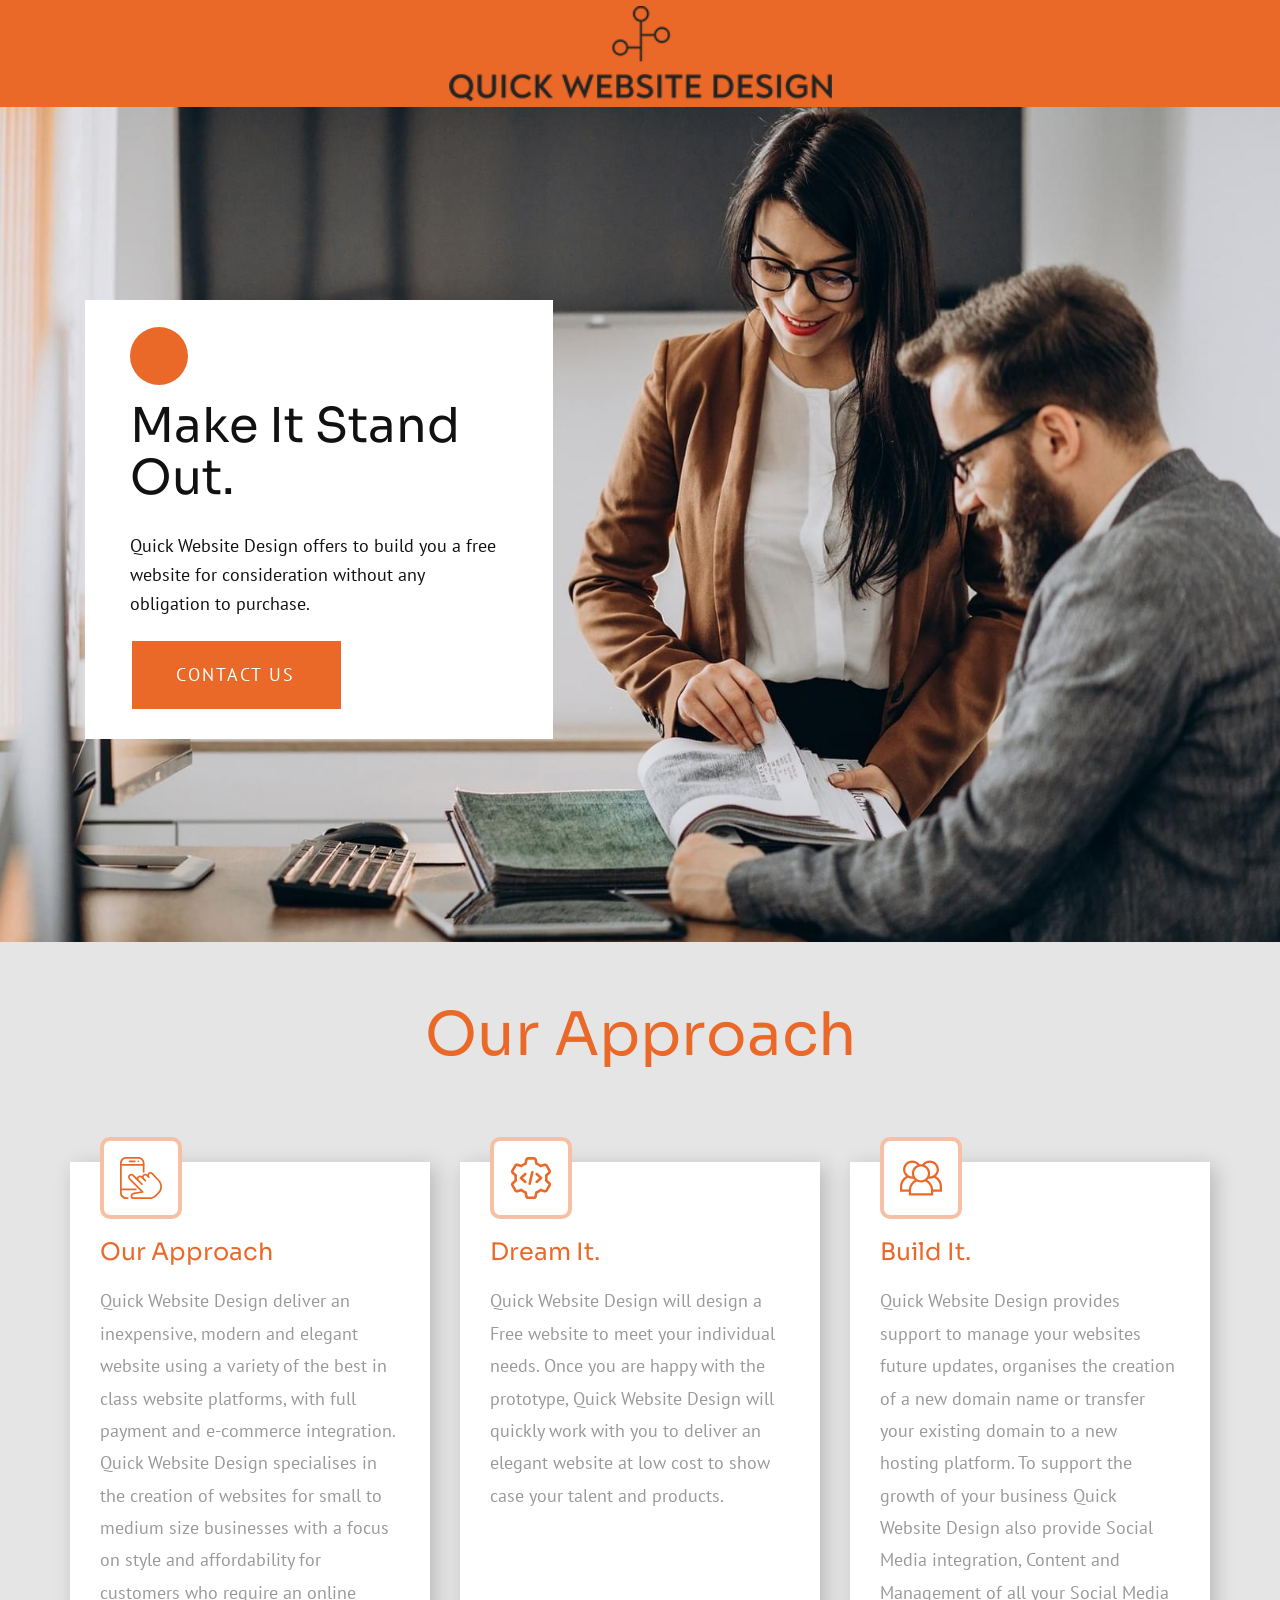
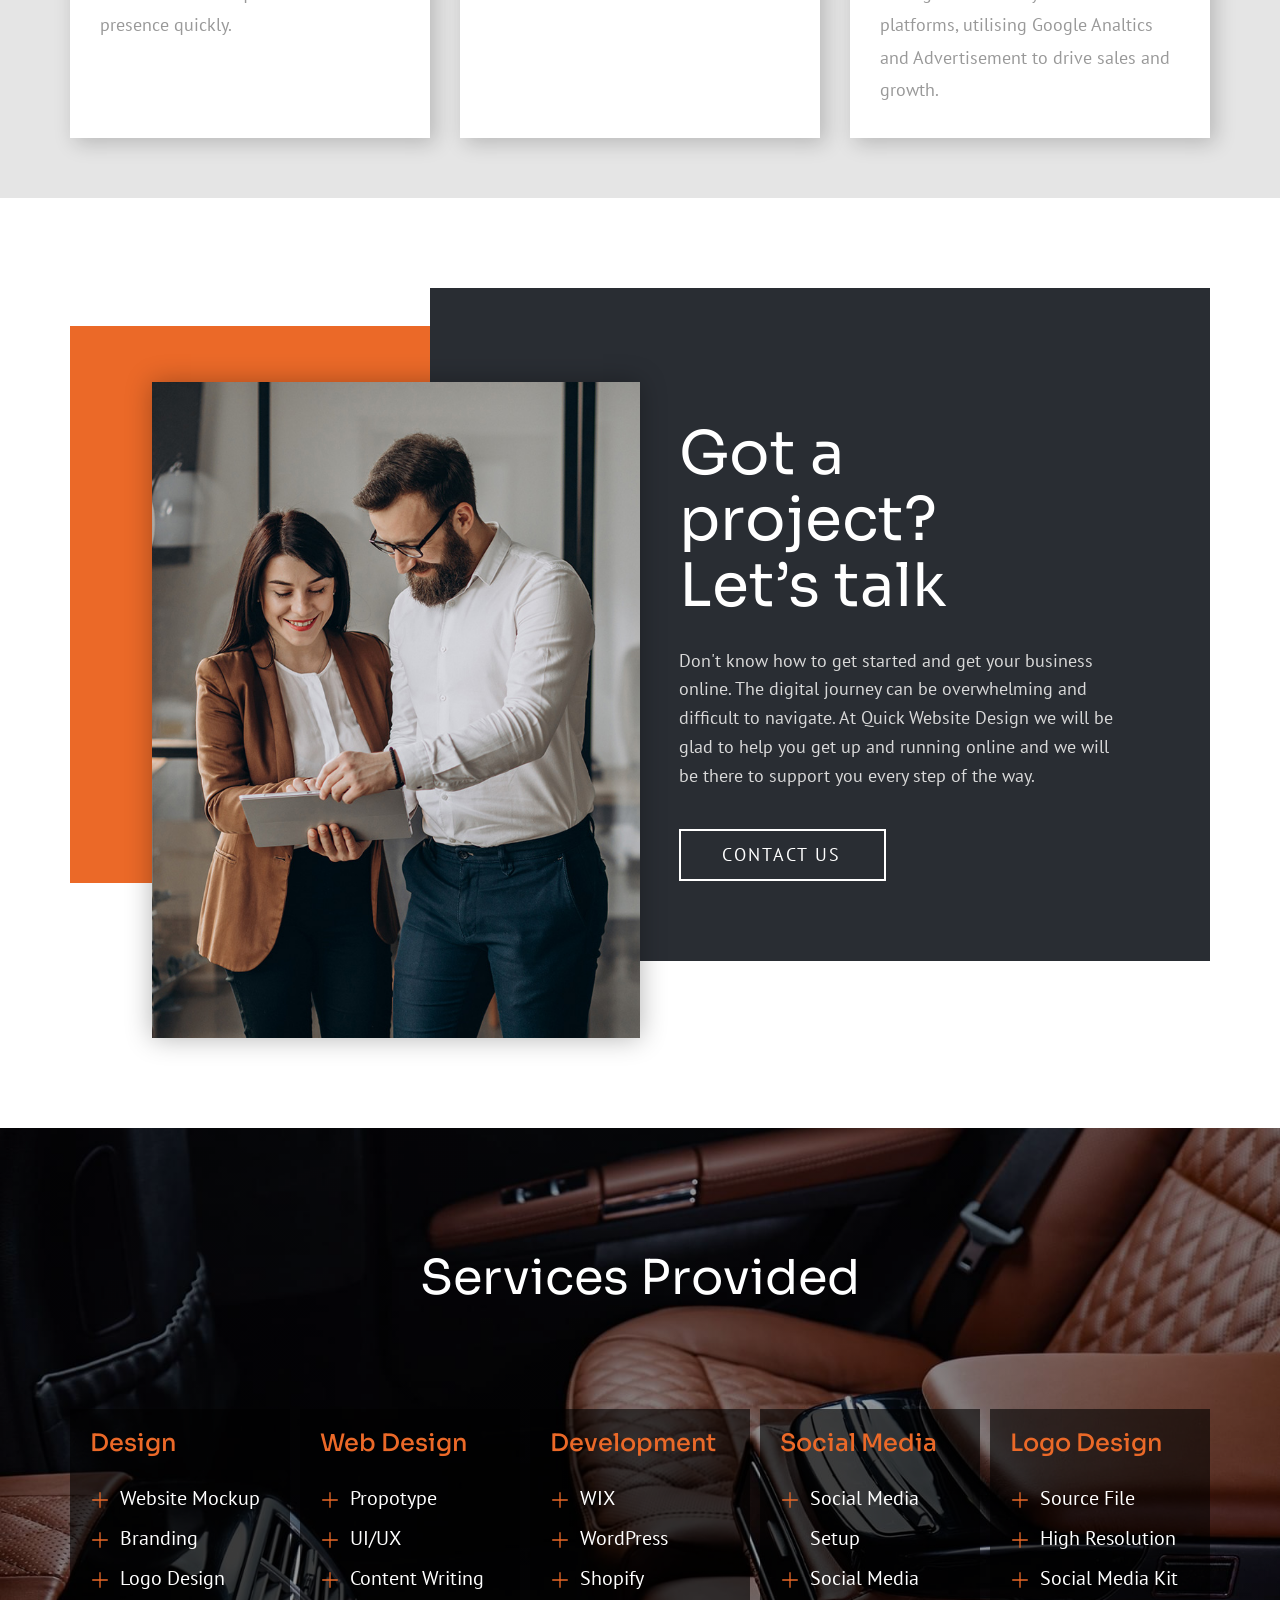
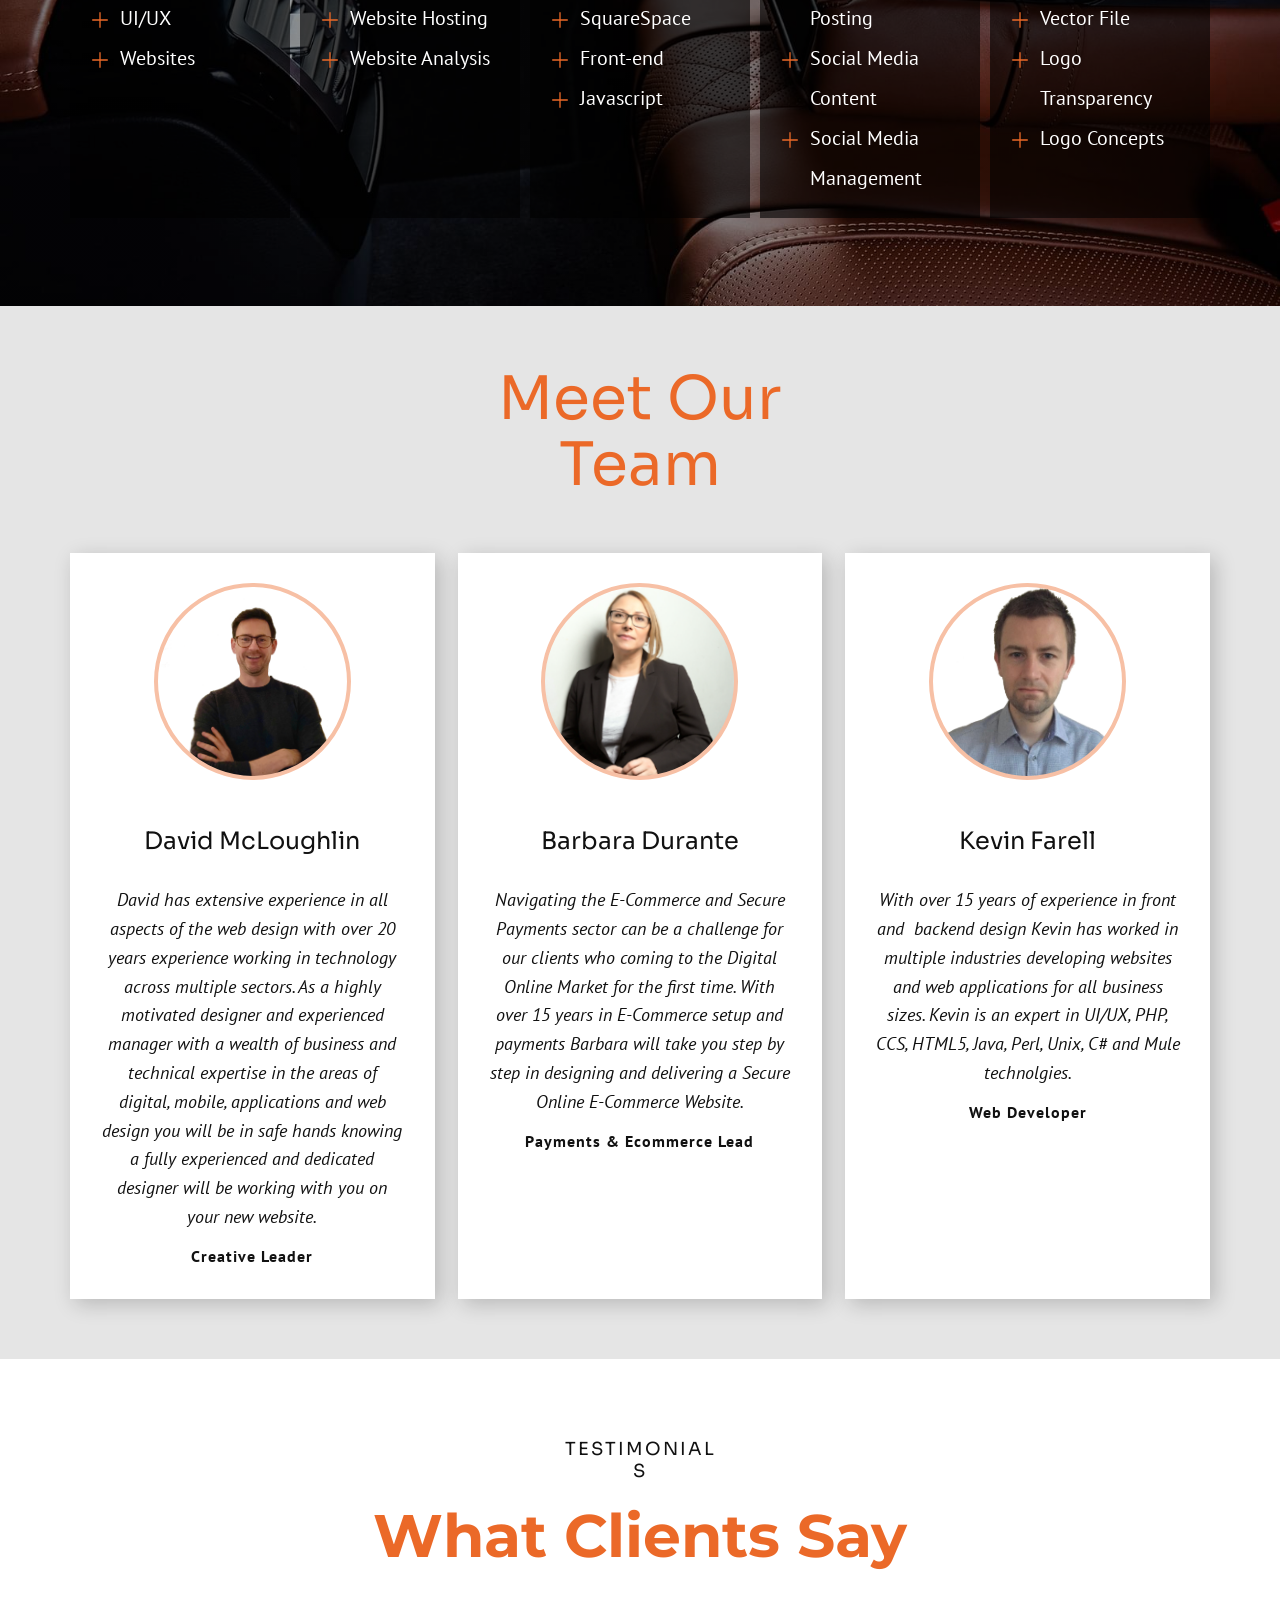
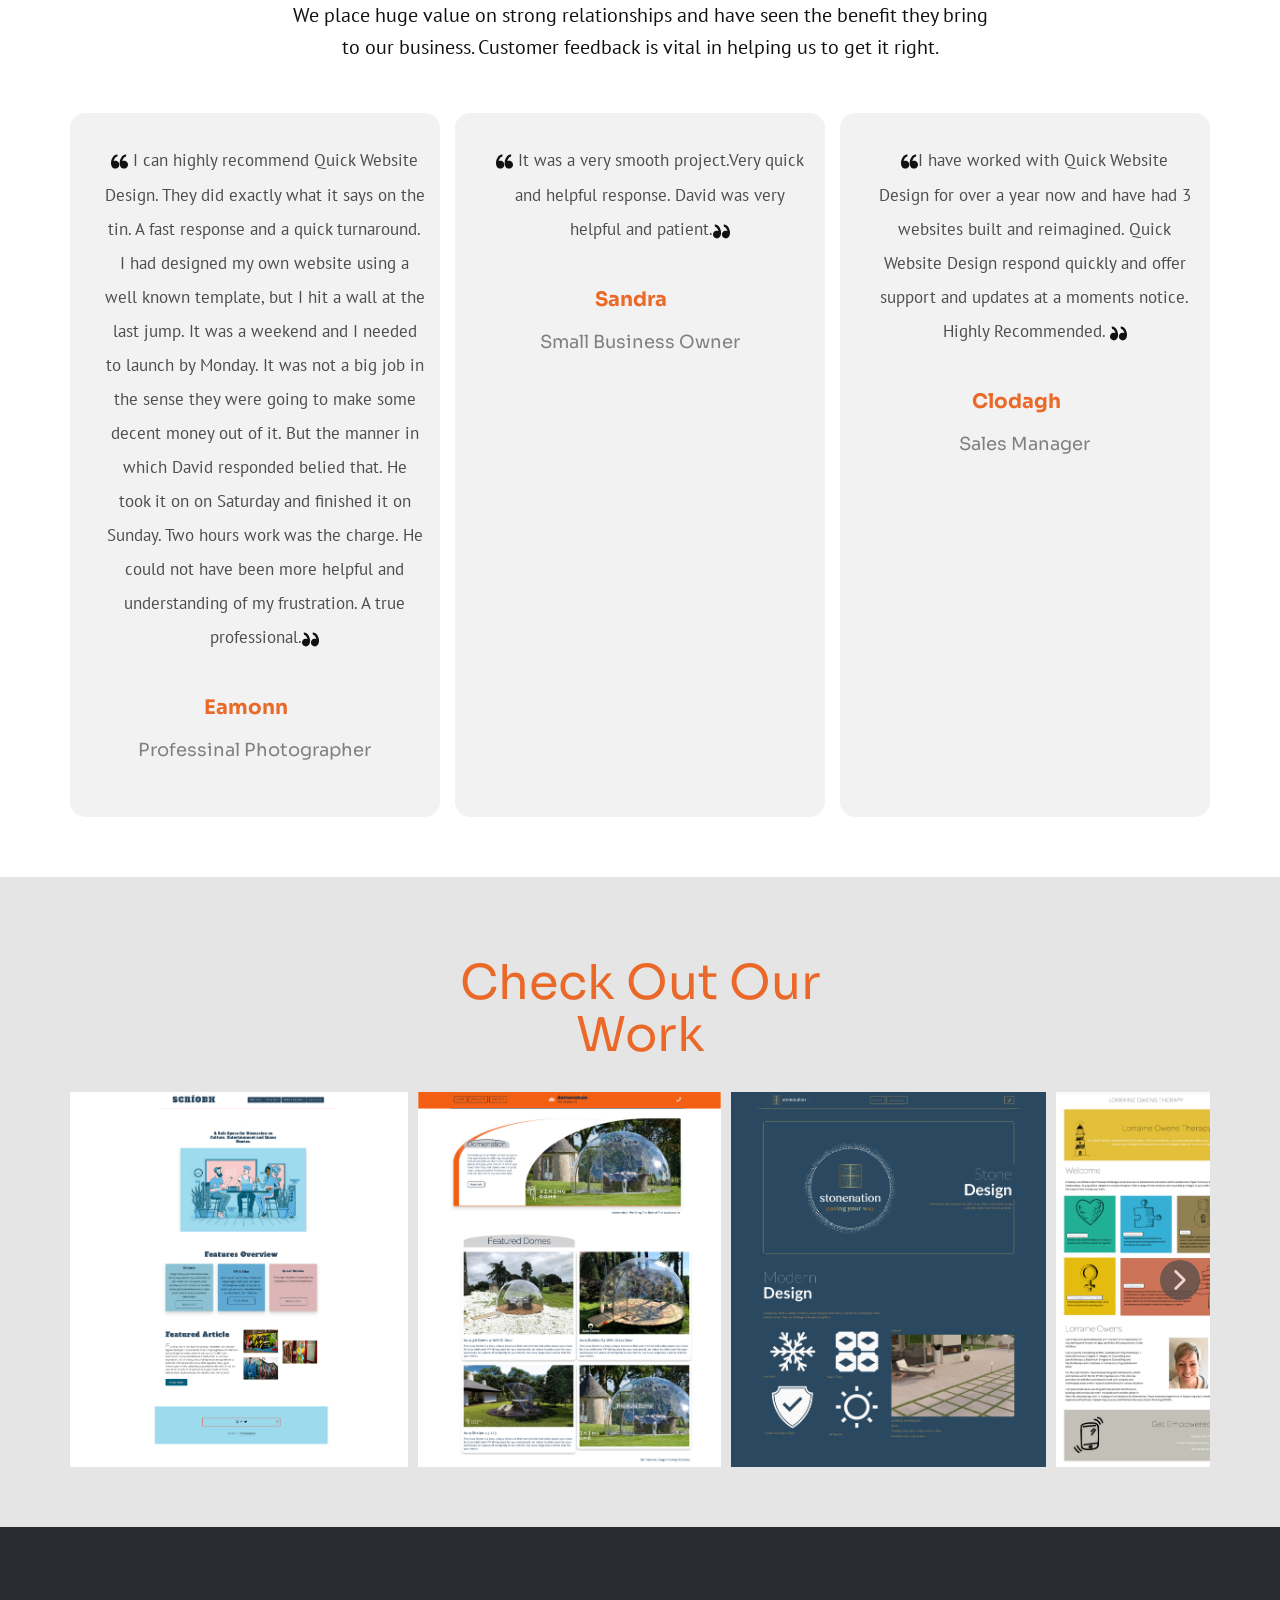
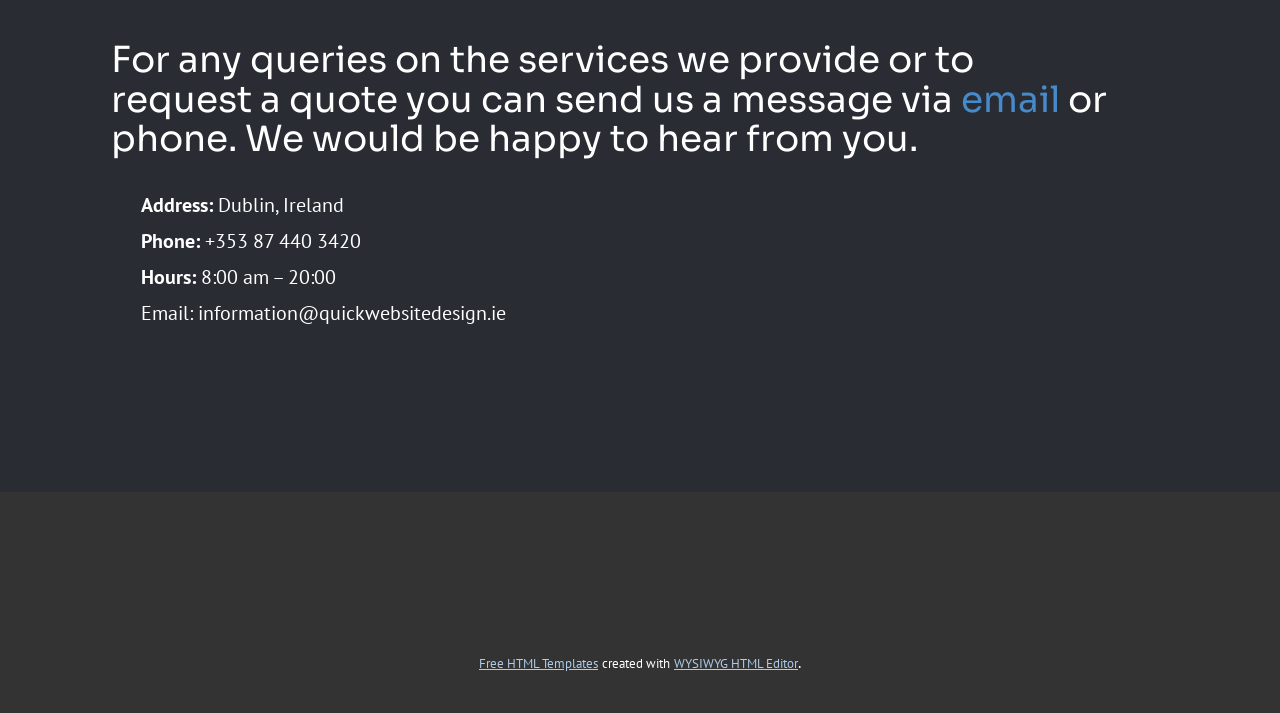
<file: Quick Website Design/Home.html>
<!DOCTYPE html>
<html style="font-size: 16px;">
  <head>
    <meta name="viewport" content="width=device-width, initial-scale=1.0">
    <meta charset="utf-8">
    <meta name="keywords" content="Innovative Solutions, Company Services, ​Strategy, design, content and technology, We work with user research, UX design, UI and engineering, Meet Our Team, ​Got a project?
Let’s talk, Nam ultrices ultrices nec tortor pulvinar esteras loremips est orem.">
    <meta name="description" content="">
    <meta name="page_type" content="np-template-header-footer-from-plugin">
    <title>Home</title>
    <link rel="stylesheet" href="nicepage.css" media="screen">
<link rel="stylesheet" href="Home.css" media="screen">
    <script class="u-script" type="text/javascript" src="jquery.js" defer=""></script>
    <script class="u-script" type="text/javascript" src="nicepage.js" defer=""></script>
    <meta name="generator" content="Nicepage 4.0.3, nicepage.com">
    <link id="u-theme-google-font" rel="stylesheet" href="https://fonts.googleapis.com/css?family=PT+Sans:400,400i,700,700i|Sora:100,200,300,400,500,600,700,800">
    <link id="u-page-google-font" rel="stylesheet" href="https://fonts.googleapis.com/css?family=Montserrat:100,100i,200,200i,300,300i,400,400i,500,500i,600,600i,700,700i,800,800i,900,900i|Sora:100,200,300,400,500,600,700,800">
    
    
    
    
    
    
    
    
    
    <script type="application/ld+json">{
		"@context": "http://schema.org",
		"@type": "Organization",
		"name": "Quick Website Design",
		"logo": "images/QUICKWEBSITEDESIGN_free-file.png"
}</script>
    <meta name="theme-color" content="#478ac9">
    <meta property="og:title" content="Home">
    <meta property="og:type" content="website">
  </head>
  <body class="u-body"><header class="u-align-center-sm u-align-center-xs u-clearfix u-header u-palette-2-base u-sticky" id="sec-3a80" data-animation-name="" data-animation-duration="0" data-animation-delay="0" data-animation-direction=""><div class="u-align-left u-clearfix u-sheet u-valign-middle u-sheet-1">
        <a href="https://nicepage.online" class="u-image u-logo u-image-1" data-image-width="300" data-image-height="74">
          <img src="images/QUICKWEBSITEDESIGN_free-file.png" class="u-logo-image u-logo-image-1">
        </a>
      </div></header> 
    <section class="u-align-left u-clearfix u-image u-section-1" id="carousel_2e1d" data-image-width="1620" data-image-height="1080">
      <div class="u-clearfix u-sheet u-sheet-1">
        <div class="u-align-left u-container-style u-group u-shape-rectangle u-white u-group-1">
          <div class="u-container-layout u-valign-middle u-container-layout-1">
            <div class="u-palette-2-base u-shape u-shape-circle u-shape-1"></div>
            <h1 class="u-text u-text-default u-text-1"> Make It Stand Out. </h1>
            <p class="u-text u-text-2"> Quick Website Design offers to build you a&nbsp;free website&nbsp;for consideration without any obligation to purchase.</p>
            <a href="mailto:information@quickwebsitedesign.ie?subject=Request%20For%20Information" class="u-active-white u-border-2 u-border-active-white u-border-hover-white u-border-white u-btn u-button-style u-hover-black u-palette-2-base u-text-active-white u-text-body-alt-color u-text-hover-white u-btn-1">contact us</a>
          </div>
        </div>
      </div>
    </section>
    <section class="u-align-center-lg u-align-center-md u-align-center-sm u-align-center-xl u-align-left-xs u-clearfix u-grey-10 u-section-2" id="carousel_17fc">
      <div class="u-clearfix u-sheet u-valign-middle-lg u-valign-middle-md u-valign-middle-xl u-sheet-1">
        <h1 class="u-text u-text-default u-text-palette-2-base u-text-1">Our Approach<br>
        </h1>
        <div class="u-expanded-width u-list u-list-1">
          <div class="u-repeater u-repeater-1">
            <div class="u-align-left u-container-style u-list-item u-repeater-item u-shape-rectangle u-white u-list-item-1">
              <div class="u-container-layout u-similar-container u-container-layout-1"><span class="u-border-4 u-border-palette-2-light-2 u-icon u-icon-rounded u-radius-10 u-spacing-16 u-white u-icon-1"><svg class="u-svg-link" preserveAspectRatio="xMidYMin slice" viewBox="0 0 512 512" style=""><use xmlns:xlink="http://www.w3.org/1999/xlink" xlink:href="#svg-5562"></use></svg><svg class="u-svg-content" viewBox="0 0 512 512" x="0px" y="0px" id="svg-5562" style="enable-background:new 0 0 512 512;"><g><g><path d="M224,0H74.667C33.493,0,0,33.493,0,74.667v362.667C0,478.507,33.493,512,74.667,512H96    c5.888,0,10.667-4.779,10.667-10.667c0-5.888-4.779-10.667-10.667-10.667H74.667c-29.397,0-53.333-23.936-53.333-53.333V74.667    c0-29.397,23.936-53.333,53.333-53.333H224c29.397,0,53.333,23.936,53.333,53.333v106.667c0,5.888,4.779,10.667,10.667,10.667    s10.667-4.779,10.667-10.667V74.667C298.667,33.493,265.173,0,224,0z"></path>
</g>
</g><g><g><path d="M288,85.333H10.667C4.779,85.333,0,90.112,0,96s4.779,10.667,10.667,10.667H288c5.888,0,10.667-4.779,10.667-10.667    S293.888,85.333,288,85.333z"></path>
</g>
</g><g><g><path d="M192,384H10.667C4.779,384,0,388.779,0,394.667s4.779,10.667,10.667,10.667H192c5.888,0,10.667-4.779,10.667-10.667    S197.888,384,192,384z"></path>
</g>
</g><g><g><path d="M181.333,42.667h-64c-5.888,0-10.667,4.779-10.667,10.667S111.445,64,117.333,64h64C187.221,64,192,59.221,192,53.333    S187.221,42.667,181.333,42.667z"></path>
</g>
</g><g><g><path d="M224.427,42.667h-0.213c-5.888,0-10.56,4.779-10.56,10.667S218.539,64,224.427,64c5.888,0,10.667-4.779,10.667-10.667    S230.315,42.667,224.427,42.667z"></path>
</g>
</g><g><g><path d="M481.493,282.347l-80.213-88.149c-15.872-15.872-41.728-15.893-57.749,0.128c-5.077,5.077-8.533,11.157-10.325,17.643    c-15.957-12.203-38.976-11.008-53.675,3.691c-5.056,5.077-8.512,11.157-10.347,17.621c-15.957-12.203-38.976-11.008-53.653,3.712    c-4.971,4.971-8.384,10.923-10.24,17.216l-37.803-37.803c-15.872-15.872-41.728-15.893-57.749,0.128    c-15.893,15.872-15.893,41.728,0,57.621l145.237,145.237l-86.144,13.525C145.557,436.245,128,456.469,128,480    c0,17.643,14.357,32,32,32h201.152c31.339,0,60.8-12.203,82.965-34.368l33.557-33.557C499.819,421.952,512,392.512,512,361.216    C512,331.989,501.163,303.979,481.493,282.347z M462.592,428.992l-33.557,33.557c-18.133,18.133-42.24,28.117-67.883,28.117H160    c-5.888,0-10.667-4.779-10.667-10.667c0-12.971,9.685-24.128,22.656-26.005l106.987-16.811c3.968-0.619,7.232-3.413,8.491-7.232    c1.237-3.797,0.235-8-2.603-10.837L124.8,259.051c-7.573-7.573-7.573-19.883,0.128-27.584c3.797-3.776,8.768-5.675,13.739-5.675    c4.971,0,9.941,1.899,13.739,5.696l106.731,106.731c4.16,4.16,10.923,4.16,15.083,0c2.069-2.091,3.115-4.821,3.115-7.552    c0-2.731-1.045-5.461-3.115-7.531l-43.584-43.584c-7.573-7.573-7.573-19.883,0.128-27.584c7.552-7.552,19.904-7.552,27.456,0    l43.584,43.584c4.16,4.16,10.923,4.16,15.083,0c2.069-2.091,3.115-4.821,3.115-7.552s-1.045-5.461-3.029-7.445l-22.251-22.251    c-7.573-7.573-7.573-19.883,0.128-27.584c7.552-7.552,19.904-7.552,27.456,0l22.251,22.251c0.021,0.021,0.021,0.021,0.021,0.021    l0.021,0.021c0.021,0.021,0.021,0.021,0.021,0.021c0.021,0.021,0.021,0.021,0.021,0.021h0.021c0.021,0,0.021,0.021,0.021,0.021    c4.181,3.947,10.773,3.883,14.869-0.213c4.16-4.16,4.16-10.923,0-15.083l-0.917-0.917c-3.669-3.669-5.696-8.555-5.696-13.739    c0-5.184,2.005-10.048,5.803-13.845c7.573-7.552,19.883-7.531,27.115-0.363l79.872,87.787    c16.064,17.685,24.939,40.597,24.939,64.512C490.667,386.816,480.704,410.88,462.592,428.992z"></path>
</g>
</g></svg></span>
                <h5 class="u-text u-text-palette-2-base u-text-2">Our Approach</h5>
                <p class="u-text u-text-grey-40 u-text-3"> Quick Website Design deliver an inexpensive, modern and elegant website using a variety of the best in class website platforms, with full payment and e-commerce integration. Quick Website Design specialises in the creation of websites for small to medium size businesses with a focus on style and affordability for customers who require an online presence quickly.</p>
              </div>
            </div>
            <div class="u-align-left u-container-style u-list-item u-repeater-item u-shape-rectangle u-white u-list-item-2">
              <div class="u-container-layout u-similar-container u-container-layout-2"><span class="u-border-4 u-border-palette-2-light-2 u-icon u-icon-rounded u-radius-10 u-spacing-16 u-white u-icon-2"><svg class="u-svg-link" preserveAspectRatio="xMidYMin slice" viewBox="0 0 24 24" style=""><use xmlns:xlink="http://www.w3.org/1999/xlink" xlink:href="#svg-23fd"></use></svg><svg class="u-svg-content" viewBox="0 0 24 24" id="svg-23fd"><path d="m13.663 24h-3.326c-.812 0-1.503-.555-1.681-1.349l-.422-1.873c-.687-.291-1.341-.671-1.954-1.134l-1.822.575c-.782.241-1.632-.09-2.024-.788l-1.658-2.868c-.397-.71-.263-1.585.322-2.135l1.412-1.298c-.043-.38-.065-.759-.065-1.13s.021-.75.064-1.13l-1.405-1.292c-.591-.556-.726-1.43-.333-2.131l1.668-2.885c.388-.69 1.237-1.024 2.017-.781l1.824.575c.613-.463 1.268-.843 1.954-1.134l.422-1.874c.178-.793.869-1.348 1.681-1.348h3.326c.812 0 1.503.555 1.681 1.349l.422 1.873c.687.291 1.341.671 1.954 1.134l1.822-.575c.78-.244 1.631.09 2.024.788l1.658 2.868c.397.71.263 1.585-.322 2.135l-1.412 1.298c.043.38.064.759.064 1.13s-.021.75-.064 1.13l1.406 1.292c.002.002.004.004.006.006.585.55.72 1.424.327 2.125l-1.668 2.885c-.389.69-1.238 1.024-2.017.781l-1.825-.576c-.613.463-1.268.843-1.954 1.134l-.422 1.874c-.177.794-.868 1.349-1.68 1.349zm-7.229-5.941c.172 0 .341.059.478.171.685.565 1.435 1 2.228 1.293.238.088.416.291.472.539l.509 2.26c.023.103.115.178.218.178h3.326c.103 0 .194-.075.218-.177l.509-2.26c.056-.248.233-.451.472-.539.793-.293 1.543-.729 2.228-1.293.196-.162.459-.214.703-.137l2.201.695c.104.032.216-.004.265-.093l1.668-2.884c.05-.089.032-.211-.049-.289l-1.688-1.552c-.184-.169-.271-.417-.233-.664.066-.44.1-.88.1-1.307s-.033-.866-.1-1.307c-.037-.247.05-.495.233-.664l1.692-1.556c.076-.072.096-.195.04-.294l-1.658-2.867c-.054-.095-.162-.132-.272-.1l-2.198.694c-.244.077-.507.025-.703-.137-.685-.565-1.435-1-2.228-1.293-.238-.088-.416-.291-.472-.539l-.509-2.26c-.027-.102-.118-.177-.221-.177h-3.326c-.103 0-.194.075-.218.177l-.509 2.261c-.055.248-.233.45-.471.539-.793.293-1.543.728-2.228 1.293-.196.162-.459.213-.703.137l-2.201-.695c-.104-.032-.216.005-.265.093l-1.668 2.883c-.051.09-.031.213.051.291l1.687 1.55c.184.169.271.417.233.664-.066.44-.1.88-.1 1.307s.033.866.1 1.307c.037.247-.05.495-.233.664l-1.692 1.556c-.076.072-.096.195-.04.294l1.658 2.867c.055.096.164.135.272.1l2.198-.694c.074-.024.15-.035.226-.035z"></path><path d="m11.251 16c-.057 0-.113-.006-.17-.019-.403-.093-.655-.496-.562-.899l1.5-6.5c.093-.405.501-.654.899-.563.403.093.655.496.562.899l-1.5 6.5c-.08.348-.388.582-.729.582z"></path><path d="m15.25 15c-.205 0-.409-.083-.558-.248-.277-.308-.252-.782.056-1.06l1.881-1.692-1.881-1.692c-.308-.277-.333-.751-.056-1.06.278-.307.752-.332 1.06-.056l2.5 2.25c.158.143.248.346.248.558s-.09.415-.248.558l-2.5 2.25c-.144.129-.323.192-.502.192z"></path><path d="m8.75 15c-.179 0-.358-.063-.502-.192l-2.5-2.25c-.158-.143-.248-.346-.248-.558s.09-.415.248-.558l2.5-2.25c.308-.277.781-.252 1.06.056.277.308.252.782-.056 1.06l-1.881 1.692 1.881 1.692c.308.277.333.751.056 1.06-.149.165-.353.248-.558.248z"></path></svg></span>
                <h5 class="u-text u-text-palette-2-base u-text-4"> Dream It.</h5>
                <p class="u-text u-text-grey-40 u-text-5"> Quick Website Design will design a Free website to meet your individual needs. Once you are happy with the prototype, Quick Website Design will quickly work with you to deliver an elegant website at low cost to show case your talent and products.</p>
              </div>
            </div>
            <div class="u-align-left u-container-style u-list-item u-repeater-item u-shape-rectangle u-white u-list-item-3">
              <div class="u-container-layout u-similar-container u-container-layout-3"><span class="u-border-4 u-border-palette-2-light-2 u-icon u-icon-rounded u-radius-10 u-spacing-16 u-text-palette-2-base u-white u-icon-3"><svg class="u-svg-link" preserveAspectRatio="xMidYMin slice" viewBox="0 0 372.483 372.483" style=""><use xmlns:xlink="http://www.w3.org/1999/xlink" xlink:href="#svg-9079"></use></svg><svg class="u-svg-content" viewBox="0 0 372.483 372.483" x="0px" y="0px" id="svg-9079" style="enable-background:new 0 0 372.483 372.483;"><g id="XMLID_10_"><g><path d="M372.482,263.045c0-21.796-6.527-42.842-18.877-60.863c-8.883-12.962-20.322-23.726-33.578-31.725    c15.607-14.78,25.372-35.67,25.372-58.811c0-44.684-36.354-81.038-81.037-81.038c-26.496,0-51.316,13.104-66.392,34.615    c-3.831-0.558-7.745-0.859-11.729-0.859s-7.897,0.302-11.728,0.859c-15.077-21.511-39.897-34.615-66.392-34.615    c-44.684,0-81.038,36.354-81.038,81.038c0,23.141,9.765,44.031,25.373,58.811c-13.257,7.998-24.696,18.763-33.578,31.724    C6.528,220.203,0,241.249,0,263.045v45.075h78.121v33.755h216.242V308.12h78.12v-45.075H372.482z M264.362,50.609    c33.656,0,61.037,27.381,61.037,61.038s-27.381,61.038-61.037,61.038c-0.603,0-1.206-0.009-1.81-0.027    c0.046-0.128,0.084-0.259,0.129-0.387c1.042-2.954,1.911-5.988,2.608-9.087c0.049-0.22,0.105-0.438,0.152-0.659    c0.181-0.836,0.34-1.68,0.495-2.526c0.073-0.4,0.148-0.799,0.215-1.2c0.126-0.755,0.24-1.513,0.345-2.274    c0.073-0.529,0.139-1.058,0.202-1.588c0.079-0.672,0.156-1.345,0.219-2.022c0.064-0.691,0.112-1.383,0.158-2.076    c0.036-0.546,0.081-1.09,0.106-1.639c0.055-1.177,0.086-2.356,0.09-3.536c0-0.087,0.007-0.172,0.007-0.26    c0-0.047-0.004-0.094-0.004-0.141c-0.002-1.205-0.037-2.403-0.091-3.597c-0.016-0.347-0.037-0.693-0.057-1.039    c-0.059-1.015-0.136-2.025-0.231-3.03c-0.022-0.228-0.04-0.456-0.063-0.683c-3.022-29.209-21.475-54.21-48.095-65.774    C230.208,58.253,246.8,50.609,264.362,50.609z M165.122,88.131c0.195-0.071,0.392-0.138,0.587-0.208    c0.607-0.217,1.219-0.423,1.834-0.622c0.466-0.149,0.935-0.293,1.407-0.431c0.343-0.101,0.687-0.198,1.032-0.294    c0.616-0.169,1.235-0.334,1.86-0.485c4.62-1.122,9.438-1.731,14.397-1.731c4.963,0.004,9.783,0.614,14.404,1.736    c0.621,0.15,1.236,0.314,1.849,0.482c0.35,0.097,0.7,0.195,1.047,0.298c0.466,0.137,0.93,0.279,1.391,0.426    c0.623,0.201,1.242,0.409,1.856,0.629c0.189,0.067,0.378,0.131,0.566,0.2c20.413,7.549,35.718,25.716,39.182,47.763    c0.027,0.176,0.053,0.353,0.079,0.53c0.111,0.747,0.204,1.5,0.287,2.255c0.03,0.278,0.062,0.555,0.089,0.834    c0.066,0.689,0.115,1.383,0.159,2.079c0.018,0.298,0.043,0.595,0.057,0.894c0.042,0.889,0.065,1.783,0.068,2.682    c0,0.078,0.005,0.154,0.005,0.232c0,0.036-0.002,0.073-0.002,0.109c-0.002,0.87-0.028,1.734-0.066,2.595    c-0.012,0.271-0.024,0.542-0.04,0.812c-0.047,0.832-0.109,1.66-0.189,2.482c-0.031,0.318-0.073,0.635-0.109,0.952    c-0.061,0.532-0.129,1.063-0.203,1.591c-0.058,0.411-0.116,0.823-0.182,1.232c-0.101,0.623-0.213,1.242-0.333,1.859    c-0.107,0.549-0.224,1.096-0.346,1.642c-0.073,0.329-0.149,0.658-0.228,0.985c-0.195,0.811-0.409,1.617-0.637,2.42    c-0.091,0.319-0.176,0.64-0.272,0.956c-0.139,0.46-0.289,0.916-0.438,1.372c-0.12,0.365-0.243,0.728-0.37,1.09    c-0.144,0.411-0.286,0.823-0.438,1.231c-0.259,0.693-0.531,1.38-0.814,2.061c-0.126,0.304-0.26,0.605-0.391,0.908    c-0.247,0.567-0.501,1.131-0.765,1.689c-0.031,0.066-0.062,0.132-0.093,0.198c-0.095,0.198-0.189,0.397-0.286,0.595    c-0.296,0.604-0.604,1.201-0.92,1.793c-0.123,0.23-0.242,0.463-0.368,0.692c-0.008,0.015-0.016,0.029-0.024,0.043    c-0.346,0.63-0.707,1.25-1.074,1.866c-0.146,0.244-0.29,0.489-0.439,0.73c-0.4,0.649-0.811,1.291-1.234,1.923    c-0.263,0.393-0.538,0.778-0.81,1.165c-0.231,0.328-0.461,0.657-0.698,0.98c-0.307,0.418-0.62,0.831-0.938,1.242    c-0.216,0.279-0.434,0.556-0.654,0.832c-0.336,0.42-0.675,0.838-1.021,1.249c-0.215,0.255-0.436,0.505-0.655,0.756    c-0.36,0.413-0.719,0.827-1.089,1.23c-0.22,0.239-0.448,0.469-0.672,0.705c-0.602,0.635-1.218,1.256-1.846,1.865    c-0.373,0.361-0.744,0.723-1.126,1.074c-0.264,0.243-0.535,0.479-0.804,0.718c-0.438,0.389-0.879,0.774-1.328,1.15    c-0.228,0.191-0.458,0.38-0.689,0.568c-0.543,0.442-1.093,0.875-1.652,1.299c-0.152,0.115-0.302,0.232-0.455,0.346    c-10.16,7.553-22.736,12.03-36.34,12.03c-13.605,0-26.183-4.478-36.343-12.033c-0.15-0.112-0.297-0.227-0.446-0.34    c-0.561-0.425-1.114-0.861-1.659-1.305c-0.229-0.187-0.458-0.374-0.684-0.564c-0.451-0.378-0.893-0.765-1.333-1.155    c-0.267-0.238-0.537-0.472-0.8-0.714c-0.383-0.352-0.755-0.715-1.129-1.076c-0.631-0.611-1.248-1.234-1.852-1.871    c-0.221-0.233-0.447-0.46-0.664-0.696c-0.371-0.404-0.73-0.819-1.09-1.232c-0.219-0.251-0.439-0.5-0.654-0.755    c-0.347-0.411-0.685-0.829-1.021-1.248c-0.22-0.276-0.439-0.553-0.655-0.833c-0.317-0.41-0.63-0.823-0.937-1.241    c-0.237-0.324-0.468-0.654-0.699-0.983c-0.272-0.386-0.546-0.77-0.808-1.162c-0.425-0.635-0.838-1.279-1.239-1.93    c-0.147-0.239-0.289-0.48-0.433-0.721c-0.373-0.625-0.738-1.253-1.089-1.892c-0.129-0.235-0.251-0.474-0.378-0.71    c-0.316-0.594-0.625-1.193-0.922-1.798c-0.106-0.215-0.209-0.432-0.312-0.648c-0.016-0.033-0.031-0.066-0.046-0.099    c-0.277-0.584-0.542-1.174-0.801-1.769c-0.123-0.283-0.248-0.565-0.366-0.849c-0.29-0.696-0.567-1.398-0.832-2.106    c-0.143-0.382-0.275-0.768-0.41-1.153c-0.139-0.395-0.273-0.793-0.404-1.192c-0.141-0.432-0.283-0.864-0.415-1.298    c-0.197-0.649-0.383-1.302-0.558-1.959c-0.123-0.461-0.234-0.926-0.347-1.39c-0.088-0.365-0.173-0.73-0.254-1.097    c-0.1-0.45-0.201-0.899-0.291-1.351c-0.139-0.704-0.266-1.412-0.38-2.124c-0.062-0.384-0.116-0.769-0.171-1.153    c-0.081-0.569-0.154-1.141-0.219-1.715c-0.032-0.283-0.069-0.566-0.098-0.849c-0.083-0.843-0.146-1.692-0.194-2.544    c-0.014-0.245-0.025-0.49-0.036-0.735c-0.041-0.911-0.07-1.825-0.07-2.745c0-0.986,0.028-1.965,0.075-2.94    c0.013-0.265,0.035-0.528,0.05-0.792c0.044-0.732,0.097-1.462,0.167-2.188c0.024-0.253,0.053-0.505,0.08-0.757    c0.086-0.786,0.183-1.568,0.299-2.345c0.022-0.151,0.044-0.303,0.068-0.454C129.393,113.864,144.701,95.685,165.122,88.131z     M47.083,111.647c0-33.656,27.381-61.038,61.038-61.038c17.563,0,34.154,7.645,45.625,20.529    c-26.629,11.568-45.086,36.581-48.099,65.802c-0.021,0.198-0.036,0.397-0.055,0.596c-0.1,1.041-0.179,2.086-0.239,3.137    c-0.018,0.32-0.038,0.639-0.053,0.96c-0.057,1.251-0.096,2.506-0.096,3.77c0,1.276,0.037,2.549,0.097,3.821    c0.024,0.512,0.066,1.019,0.099,1.528c0.049,0.732,0.099,1.464,0.167,2.194c0.06,0.649,0.134,1.294,0.21,1.939    c0.066,0.562,0.136,1.122,0.214,1.682c0.102,0.735,0.212,1.467,0.333,2.196c0.073,0.433,0.153,0.865,0.232,1.297    c0.15,0.816,0.303,1.63,0.477,2.437c0.058,0.266,0.124,0.53,0.184,0.795c0.679,3.003,1.522,5.943,2.526,8.81    c0.064,0.185,0.12,0.372,0.185,0.556c-0.603,0.018-1.207,0.027-1.809,0.027C74.464,172.684,47.083,145.303,47.083,111.647z     M94.888,239.148c-0.22,0.347-0.43,0.7-0.646,1.049c-0.457,0.738-0.91,1.478-1.348,2.225c-0.245,0.417-0.481,0.837-0.719,1.257    c-0.394,0.693-0.783,1.388-1.161,2.089c-0.238,0.441-0.472,0.884-0.704,1.327c-0.364,0.697-0.719,1.398-1.067,2.101    c-0.219,0.442-0.437,0.883-0.649,1.327c-0.354,0.741-0.695,1.488-1.032,2.236c-0.183,0.407-0.371,0.811-0.548,1.22    c-0.39,0.896-0.762,1.799-1.127,2.705c-0.107,0.265-0.221,0.527-0.325,0.792c-0.463,1.177-0.906,2.362-1.326,3.553    c-0.096,0.273-0.182,0.549-0.277,0.822c-0.316,0.918-0.624,1.839-0.915,2.764c-0.133,0.425-0.256,0.852-0.384,1.278    c-0.235,0.784-0.466,1.569-0.683,2.359c-0.129,0.47-0.252,0.941-0.375,1.413c-0.198,0.758-0.388,1.518-0.568,2.281    c-0.115,0.483-0.227,0.966-0.334,1.45c-0.172,0.773-0.333,1.549-0.488,2.326c-0.093,0.467-0.189,0.934-0.276,1.403    c-0.157,0.846-0.298,1.696-0.435,2.547c-0.064,0.4-0.135,0.798-0.195,1.198c-0.186,1.25-0.355,2.503-0.497,3.762    c-0.002,0.015-0.003,0.03-0.004,0.045c-0.129,1.145-0.24,2.292-0.333,3.443H20v-25.075c0-34.258,19.694-65.013,50.548-79.631    c11.24,5.908,24.017,9.271,37.572,9.271c3.92,0,7.852-0.29,11.754-0.864c0.608,0.867,1.226,1.725,1.866,2.567    c0.216,0.283,0.44,0.559,0.66,0.839c0.632,0.808,1.273,1.607,1.935,2.39c0.271,0.321,0.549,0.635,0.825,0.952    c0.62,0.712,1.25,1.415,1.894,2.104c0.338,0.363,0.682,0.72,1.026,1.077c0.589,0.607,1.186,1.205,1.793,1.794    c0.228,0.221,0.443,0.455,0.673,0.674c-0.869,0.525-1.73,1.063-2.583,1.612c-0.139,0.089-0.275,0.183-0.413,0.273    c-0.853,0.554-1.697,1.12-2.533,1.697c-0.289,0.2-0.577,0.402-0.865,0.604c-0.745,0.525-1.482,1.059-2.213,1.602    c-0.231,0.172-0.465,0.34-0.694,0.514c-0.93,0.703-1.849,1.419-2.756,2.151c-0.198,0.16-0.392,0.325-0.59,0.487    c-0.722,0.591-1.437,1.192-2.143,1.802c-0.274,0.236-0.546,0.474-0.818,0.713c-0.707,0.623-1.405,1.255-2.096,1.896    c-0.18,0.167-0.364,0.331-0.543,0.5c-0.848,0.798-1.683,1.611-2.506,2.438c-0.214,0.215-0.423,0.434-0.635,0.65    c-0.63,0.643-1.253,1.293-1.868,1.952c-0.244,0.262-0.488,0.524-0.73,0.789c-0.692,0.756-1.374,1.522-2.045,2.299    c-0.105,0.122-0.214,0.24-0.319,0.363c-0.765,0.893-1.513,1.803-2.251,2.722c-0.206,0.256-0.407,0.516-0.61,0.775    c-0.555,0.705-1.102,1.417-1.64,2.136c-0.208,0.278-0.417,0.554-0.622,0.834c-0.704,0.96-1.399,1.928-2.074,2.913    C96.274,236.998,95.572,238.069,94.888,239.148z M98.121,321.876v-13.755v-11.32c0-1.11,0.021-2.216,0.062-3.319    c0.013-0.363,0.042-0.723,0.06-1.085c0.036-0.736,0.07-1.473,0.124-2.206c0.033-0.445,0.083-0.886,0.123-1.33    c0.058-0.646,0.11-1.293,0.182-1.935c0.053-0.47,0.122-0.937,0.182-1.406c0.078-0.611,0.151-1.223,0.241-1.831    c0.073-0.484,0.161-0.964,0.241-1.446c0.098-0.586,0.189-1.174,0.299-1.757c0.093-0.493,0.201-0.981,0.302-1.472    c0.116-0.566,0.227-1.134,0.354-1.696c0.112-0.496,0.24-0.987,0.36-1.481c0.135-0.55,0.264-1.103,0.409-1.65    c0.132-0.497,0.278-0.989,0.418-1.482c0.152-0.537,0.3-1.075,0.462-1.608c0.151-0.496,0.317-0.988,0.476-1.481    c0.17-0.523,0.335-1.047,0.514-1.566c0.17-0.491,0.353-0.978,0.531-1.465c0.188-0.514,0.372-1.03,0.569-1.54    c0.188-0.485,0.388-0.964,0.583-1.446c0.205-0.503,0.407-1.009,0.621-1.508c0.207-0.481,0.425-0.957,0.64-1.433    c0.221-0.491,0.44-0.984,0.67-1.47c0.225-0.475,0.461-0.944,0.694-1.415c0.238-0.48,0.473-0.961,0.719-1.436    c0.243-0.468,0.496-0.93,0.747-1.393c0.254-0.469,0.505-0.938,0.767-1.402c0.26-0.46,0.53-0.913,0.797-1.368    c0.27-0.458,0.538-0.917,0.817-1.371c0.277-0.451,0.563-0.895,0.848-1.341c0.286-0.447,0.57-0.894,0.864-1.336    s0.596-0.878,0.898-1.314c0.301-0.435,0.601-0.87,0.909-1.3c0.31-0.432,0.629-0.858,0.948-1.285    c0.316-0.423,0.631-0.846,0.954-1.263c0.326-0.421,0.66-0.836,0.994-1.252c0.331-0.412,0.663-0.823,1.001-1.229    c0.341-0.408,0.689-0.811,1.037-1.213c0.347-0.401,0.695-0.802,1.05-1.198c0.355-0.396,0.718-0.786,1.08-1.176    c0.362-0.389,0.724-0.776,1.093-1.158c0.37-0.384,0.747-0.762,1.125-1.139c0.377-0.377,0.756-0.752,1.14-1.123    c0.383-0.369,0.772-0.733,1.163-1.096c0.392-0.364,0.786-0.727,1.185-1.085c0.398-0.356,0.8-0.707,1.205-1.056    c0.406-0.351,0.815-0.7,1.228-1.044c0.411-0.342,0.826-0.679,1.244-1.014c0.421-0.338,0.845-0.673,1.273-1.004    c0.423-0.326,0.85-0.648,1.279-0.968c0.436-0.325,0.875-0.646,1.319-0.963c0.434-0.311,0.872-0.617,1.313-0.921    c0.452-0.311,0.906-0.618,1.364-0.921c0.445-0.294,0.894-0.585,1.345-0.872c0.467-0.297,0.937-0.59,1.41-0.878    c0.456-0.278,0.915-0.553,1.377-0.823c0.48-0.281,0.964-0.558,1.451-0.831c0.467-0.262,0.937-0.521,1.41-0.775    c0.495-0.266,0.994-0.527,1.496-0.785c0.476-0.245,0.954-0.486,1.436-0.723c0.379-0.186,0.762-0.366,1.145-0.547    c11.239,5.908,24.018,9.27,37.572,9.27c13.555,0,26.333-3.362,37.572-9.27c0.38,0.18,0.76,0.359,1.136,0.543    c0.488,0.24,0.971,0.484,1.453,0.731c0.496,0.255,0.99,0.513,1.48,0.776c0.478,0.257,0.953,0.519,1.425,0.784    c0.481,0.27,0.959,0.543,1.433,0.821c0.469,0.274,0.934,0.553,1.396,0.835c0.467,0.285,0.93,0.573,1.39,0.866    c0.458,0.291,0.912,0.585,1.363,0.884c0.453,0.299,0.902,0.603,1.348,0.91c0.445,0.307,0.888,0.616,1.327,0.93    c0.439,0.314,0.873,0.632,1.305,0.954c0.434,0.322,0.865,0.647,1.292,0.977c0.424,0.328,0.844,0.66,1.262,0.995    c0.42,0.337,0.838,0.676,1.252,1.02c0.411,0.342,0.817,0.689,1.221,1.038c0.407,0.351,0.812,0.704,1.212,1.063    c0.396,0.355,0.787,0.715,1.176,1.076c0.394,0.366,0.787,0.734,1.174,1.107c0.381,0.367,0.756,0.739,1.129,1.112    c0.38,0.38,0.76,0.761,1.133,1.147c0.366,0.38,0.727,0.764,1.086,1.15c0.366,0.393,0.731,0.787,1.089,1.186    c0.352,0.392,0.697,0.789,1.041,1.187c0.351,0.405,0.702,0.811,1.045,1.223c0.337,0.403,0.666,0.812,0.995,1.221    c0.336,0.418,0.672,0.835,1,1.259c0.322,0.415,0.635,0.836,0.949,1.257c0.32,0.428,0.64,0.857,0.952,1.291    c0.307,0.427,0.606,0.861,0.905,1.294c0.303,0.438,0.607,0.876,0.902,1.32c0.292,0.439,0.574,0.883,0.858,1.327    c0.287,0.449,0.575,0.897,0.854,1.351c0.276,0.449,0.542,0.905,0.81,1.359c0.27,0.458,0.542,0.915,0.803,1.378    c0.261,0.462,0.511,0.93,0.764,1.396c0.252,0.465,0.506,0.929,0.749,1.398c0.246,0.474,0.48,0.955,0.718,1.434    c0.233,0.471,0.47,0.941,0.695,1.417c0.23,0.486,0.448,0.977,0.668,1.467c0.216,0.479,0.435,0.955,0.642,1.438    c0.213,0.495,0.412,0.996,0.616,1.496c0.198,0.486,0.4,0.97,0.589,1.46c0.196,0.507,0.379,1.02,0.566,1.532    c0.179,0.489,0.362,0.976,0.532,1.469c0.18,0.521,0.346,1.048,0.516,1.573c0.159,0.491,0.324,0.98,0.474,1.475    c0.163,0.533,0.31,1.072,0.463,1.609c0.14,0.493,0.286,0.984,0.418,1.481c0.145,0.547,0.274,1.099,0.409,1.65    c0.121,0.493,0.248,0.985,0.36,1.481c0.127,0.562,0.237,1.129,0.354,1.694c0.101,0.491,0.209,0.98,0.302,1.474    c0.109,0.578,0.199,1.161,0.297,1.743c0.081,0.487,0.171,0.971,0.244,1.461c0.09,0.603,0.162,1.211,0.24,1.817    c0.061,0.473,0.131,0.943,0.184,1.418c0.072,0.642,0.124,1.289,0.182,1.935c0.04,0.444,0.09,0.885,0.123,1.33    c0.055,0.733,0.088,1.471,0.124,2.208c0.018,0.361,0.047,0.721,0.06,1.083c0.041,1.103,0.062,2.209,0.062,3.319v11.319v13.757    H98.121z M294.015,288.12c-0.196-2.436-0.478-4.857-0.836-7.263c-0.057-0.381-0.125-0.759-0.186-1.139    c-0.139-0.871-0.284-1.74-0.445-2.606c-0.085-0.456-0.178-0.91-0.269-1.365c-0.157-0.791-0.321-1.58-0.496-2.366    c-0.106-0.474-0.216-0.948-0.328-1.42c-0.183-0.772-0.375-1.541-0.575-2.308c-0.121-0.465-0.242-0.929-0.37-1.393    c-0.219-0.798-0.453-1.592-0.691-2.385c-0.126-0.418-0.246-0.837-0.377-1.254c-0.295-0.939-0.607-1.873-0.928-2.805    c-0.09-0.26-0.172-0.523-0.264-0.783c-0.422-1.195-0.865-2.383-1.33-3.564c-0.1-0.253-0.209-0.503-0.311-0.756    c-0.369-0.917-0.747-1.832-1.142-2.74c-0.175-0.403-0.36-0.801-0.54-1.202c-0.34-0.756-0.684-1.509-1.042-2.257    c-0.209-0.438-0.425-0.873-0.64-1.308c-0.351-0.71-0.71-1.417-1.077-2.12c-0.23-0.44-0.461-0.878-0.697-1.315    c-0.38-0.703-0.77-1.401-1.166-2.097c-0.238-0.418-0.473-0.836-0.716-1.251c-0.44-0.751-0.895-1.494-1.355-2.236    c-0.214-0.346-0.422-0.695-0.64-1.038c-0.685-1.079-1.387-2.15-2.113-3.209c-0.676-0.986-1.371-1.954-2.075-2.914    c-0.204-0.278-0.412-0.553-0.618-0.829c-0.541-0.723-1.09-1.437-1.647-2.145c-0.201-0.255-0.4-0.513-0.604-0.766    c-0.739-0.922-1.49-1.834-2.257-2.729c-0.1-0.116-0.203-0.229-0.303-0.345c-0.676-0.783-1.364-1.555-2.061-2.317    c-0.24-0.262-0.481-0.521-0.723-0.781c-0.618-0.663-1.245-1.318-1.879-1.964c-0.209-0.213-0.414-0.428-0.625-0.639    c-0.825-0.828-1.663-1.644-2.513-2.444c-0.175-0.165-0.355-0.325-0.531-0.489c-0.695-0.645-1.397-1.28-2.107-1.906    c-0.27-0.238-0.542-0.474-0.814-0.71c-0.708-0.611-1.423-1.212-2.146-1.804c-0.197-0.161-0.39-0.326-0.588-0.486    c-0.906-0.732-1.825-1.448-2.754-2.15c-0.232-0.175-0.468-0.345-0.701-0.518c-0.728-0.54-1.461-1.072-2.203-1.594    c-0.291-0.205-0.582-0.409-0.874-0.611c-0.828-0.571-1.663-1.131-2.507-1.679c-0.148-0.096-0.293-0.196-0.441-0.291    c-0.852-0.547-1.71-1.084-2.578-1.608c0.224-0.213,0.434-0.44,0.655-0.656c0.62-0.6,1.229-1.21,1.829-1.83    c0.335-0.346,0.668-0.693,0.996-1.045c0.655-0.7,1.293-1.414,1.923-2.137c0.268-0.307,0.537-0.612,0.8-0.924    c0.671-0.794,1.323-1.605,1.964-2.426c0.21-0.268,0.425-0.532,0.631-0.803c0.643-0.845,1.264-1.707,1.875-2.577    c3.902,0.573,7.834,0.863,11.754,0.863c13.555,0,26.333-3.362,37.572-9.271c30.855,14.618,50.548,45.373,50.548,79.631v25.074    H294.015z"></path>
</g>
</g></svg></span>
                <h5 class="u-text u-text-palette-2-base u-text-6"> Build It.</h5>
                <p class="u-text u-text-grey-40 u-text-7"> Quick Website Design provides support to manage your websites future updates, organises the creation of a new domain name or transfer your existing domain to a new hosting platform. To support the growth of your business Quick Website Design also provide Social Media integration, Content and Management of all your Social Media platforms, utilising Google Analtics and Advertisement to drive sales and growth.<br>
                </p>
              </div>
            </div>
          </div>
        </div>
      </div>
    </section>
    <section class="u-clearfix u-section-3" id="carousel_6a89">
      <div class="u-clearfix u-sheet u-sheet-1">
        <div class="u-palette-2-base u-shape u-shape-rectangle u-shape-1"></div>
        <div class="u-palette-5-dark-3 u-shape u-shape-rectangle u-shape-2"></div>
        <img class="u-image u-image-1" src="images/ffff.jpg" data-image-width="800" data-image-height="936">
        <div class="u-container-style u-group u-group-1">
          <div class="u-container-layout u-valign-middle u-container-layout-1">
            <h1 class="u-text u-text-body-alt-color u-text-1"> Got a project? <br>Let’s talk
            </h1>
            <p class="u-text u-text-grey-15 u-text-2">Don't know how to get started and get your business online. The digital journey can be overwhelming and difficult to navigate. At Quick Website Design we will be glad to help you get up and running online and we will be there to support you every step of the way.<br>
            </p>
            <a href="mailto:information@quickwebsitedesign.ie?subject=Request%20For%20Information" class="u-active-white u-border-2 u-border-active-white u-border-hover-white u-border-white u-btn u-button-style u-hover-white u-none u-text-active-black u-text-body-alt-color u-text-hover-black u-btn-1">Contact Us</a>
          </div>
        </div>
      </div>
    </section>
    <section class="u-align-center u-clearfix u-image u-shading u-section-4" id="carousel_62c3" data-image-width="1620" data-image-height="1080">
      <div class="u-clearfix u-sheet u-sheet-1">
        <h1 class="u-text u-text-1">Services Provided</h1>
        <div class="u-expanded-width u-list u-list-1">
          <div class="u-repeater u-repeater-1">
            <div class="u-align-left u-black u-container-style u-list-item u-opacity u-opacity-60 u-repeater-item u-shape-rectangle">
              <div class="u-container-layout u-similar-container u-valign-top u-container-layout-1">
                <h4 class="u-text u-text-default u-text-palette-2-base u-text-2">Design</h4>
                <ul class="u-custom-list u-text u-text-3">
                  <li style="margin-left: 1.5em;">
                    <div class="u-list-icon u-text-palette-2-base">
                      <svg class="u-svg-content" viewBox="0 0 409.6 409.6" x="0px" y="0px" id="svg-8185"><g><g><path d="M392.533,187.733H221.867V17.067C221.867,7.641,214.226,0,204.8,0s-17.067,7.641-17.067,17.067v170.667H17.067    C7.641,187.733,0,195.374,0,204.8s7.641,17.067,17.067,17.067h170.667v170.667c0,9.426,7.641,17.067,17.067,17.067    s17.067-7.641,17.067-17.067V221.867h170.667c9.426,0,17.067-7.641,17.067-17.067S401.959,187.733,392.533,187.733z"></path>
</g>
</g></svg>
                    </div>Website Mockup
                  </li>
                  <li style="margin-left: 1.5em;">
                    <div class="u-list-icon u-text-palette-2-base">
                      <svg class="u-svg-content" viewBox="0 0 409.6 409.6" x="0px" y="0px" id="svg-8185"><g><g><path d="M392.533,187.733H221.867V17.067C221.867,7.641,214.226,0,204.8,0s-17.067,7.641-17.067,17.067v170.667H17.067    C7.641,187.733,0,195.374,0,204.8s7.641,17.067,17.067,17.067h170.667v170.667c0,9.426,7.641,17.067,17.067,17.067    s17.067-7.641,17.067-17.067V221.867h170.667c9.426,0,17.067-7.641,17.067-17.067S401.959,187.733,392.533,187.733z"></path>
</g>
</g></svg>
                    </div>Branding
                  </li>
                  <li style="margin-left: 1.5em;">
                    <div class="u-list-icon u-text-palette-2-base">
                      <svg class="u-svg-content" viewBox="0 0 409.6 409.6" x="0px" y="0px" id="svg-8185"><g><g><path d="M392.533,187.733H221.867V17.067C221.867,7.641,214.226,0,204.8,0s-17.067,7.641-17.067,17.067v170.667H17.067    C7.641,187.733,0,195.374,0,204.8s7.641,17.067,17.067,17.067h170.667v170.667c0,9.426,7.641,17.067,17.067,17.067    s17.067-7.641,17.067-17.067V221.867h170.667c9.426,0,17.067-7.641,17.067-17.067S401.959,187.733,392.533,187.733z"></path>
</g>
</g></svg>
                    </div>Logo Design
                  </li>
                  <li style="margin-left: 1.5em;">
                    <div class="u-list-icon u-text-palette-2-base">
                      <svg class="u-svg-content" viewBox="0 0 409.6 409.6" x="0px" y="0px" id="svg-8185"><g><g><path d="M392.533,187.733H221.867V17.067C221.867,7.641,214.226,0,204.8,0s-17.067,7.641-17.067,17.067v170.667H17.067    C7.641,187.733,0,195.374,0,204.8s7.641,17.067,17.067,17.067h170.667v170.667c0,9.426,7.641,17.067,17.067,17.067    s17.067-7.641,17.067-17.067V221.867h170.667c9.426,0,17.067-7.641,17.067-17.067S401.959,187.733,392.533,187.733z"></path>
</g>
</g></svg>
                    </div>UI/UX
                  </li>
                  <li style="margin-left: 1.5em;">
                    <div class="u-list-icon u-text-palette-2-base">
                      <svg class="u-svg-content" viewBox="0 0 409.6 409.6" x="0px" y="0px" id="svg-8185"><g><g><path d="M392.533,187.733H221.867V17.067C221.867,7.641,214.226,0,204.8,0s-17.067,7.641-17.067,17.067v170.667H17.067    C7.641,187.733,0,195.374,0,204.8s7.641,17.067,17.067,17.067h170.667v170.667c0,9.426,7.641,17.067,17.067,17.067    s17.067-7.641,17.067-17.067V221.867h170.667c9.426,0,17.067-7.641,17.067-17.067S401.959,187.733,392.533,187.733z"></path>
</g>
</g></svg>
                    </div>Websites<br>
                  </li>
                </ul>
              </div>
            </div>
            <div class="u-align-left u-black u-container-style u-list-item u-opacity u-opacity-60 u-repeater-item u-shape-rectangle u-list-item-2">
              <div class="u-container-layout u-similar-container u-valign-top u-container-layout-2">
                <h4 class="u-text u-text-default u-text-palette-2-base u-text-4">Web Design</h4>
                <ul class="u-custom-list u-text u-text-5">
                  <li style="margin-left: 1.5em;">
                    <div class="u-list-icon u-text-palette-2-base">
                      <svg class="u-svg-content" viewBox="0 0 409.6 409.6" x="0px" y="0px" id="svg-a797"><g><g><path d="M392.533,187.733H221.867V17.067C221.867,7.641,214.226,0,204.8,0s-17.067,7.641-17.067,17.067v170.667H17.067    C7.641,187.733,0,195.374,0,204.8s7.641,17.067,17.067,17.067h170.667v170.667c0,9.426,7.641,17.067,17.067,17.067    s17.067-7.641,17.067-17.067V221.867h170.667c9.426,0,17.067-7.641,17.067-17.067S401.959,187.733,392.533,187.733z"></path>
</g>
</g></svg>
                    </div>Propotype
                  </li>
                  <li style="margin-left: 1.5em;">
                    <div class="u-list-icon u-text-palette-2-base">
                      <svg class="u-svg-content" viewBox="0 0 409.6 409.6" x="0px" y="0px" id="svg-a797"><g><g><path d="M392.533,187.733H221.867V17.067C221.867,7.641,214.226,0,204.8,0s-17.067,7.641-17.067,17.067v170.667H17.067    C7.641,187.733,0,195.374,0,204.8s7.641,17.067,17.067,17.067h170.667v170.667c0,9.426,7.641,17.067,17.067,17.067    s17.067-7.641,17.067-17.067V221.867h170.667c9.426,0,17.067-7.641,17.067-17.067S401.959,187.733,392.533,187.733z"></path>
</g>
</g></svg>
                    </div>UI/UX
                  </li>
                  <li style="margin-left: 1.5em;">
                    <div class="u-list-icon u-text-palette-2-base">
                      <svg class="u-svg-content" viewBox="0 0 409.6 409.6" x="0px" y="0px" id="svg-a797"><g><g><path d="M392.533,187.733H221.867V17.067C221.867,7.641,214.226,0,204.8,0s-17.067,7.641-17.067,17.067v170.667H17.067    C7.641,187.733,0,195.374,0,204.8s7.641,17.067,17.067,17.067h170.667v170.667c0,9.426,7.641,17.067,17.067,17.067    s17.067-7.641,17.067-17.067V221.867h170.667c9.426,0,17.067-7.641,17.067-17.067S401.959,187.733,392.533,187.733z"></path>
</g>
</g></svg>
                    </div>Content Writing
                  </li>
                  <li style="margin-left: 1.5em;">
                    <div class="u-list-icon u-text-palette-2-base">
                      <svg class="u-svg-content" viewBox="0 0 409.6 409.6" x="0px" y="0px" id="svg-a797"><g><g><path d="M392.533,187.733H221.867V17.067C221.867,7.641,214.226,0,204.8,0s-17.067,7.641-17.067,17.067v170.667H17.067    C7.641,187.733,0,195.374,0,204.8s7.641,17.067,17.067,17.067h170.667v170.667c0,9.426,7.641,17.067,17.067,17.067    s17.067-7.641,17.067-17.067V221.867h170.667c9.426,0,17.067-7.641,17.067-17.067S401.959,187.733,392.533,187.733z"></path>
</g>
</g></svg>
                    </div>Website Hosting
                  </li>
                  <li style="margin-left: 1.5em;">
                    <div class="u-list-icon u-text-palette-2-base">
                      <svg class="u-svg-content" viewBox="0 0 409.6 409.6" x="0px" y="0px" id="svg-a797"><g><g><path d="M392.533,187.733H221.867V17.067C221.867,7.641,214.226,0,204.8,0s-17.067,7.641-17.067,17.067v170.667H17.067    C7.641,187.733,0,195.374,0,204.8s7.641,17.067,17.067,17.067h170.667v170.667c0,9.426,7.641,17.067,17.067,17.067    s17.067-7.641,17.067-17.067V221.867h170.667c9.426,0,17.067-7.641,17.067-17.067S401.959,187.733,392.533,187.733z"></path>
</g>
</g></svg>
                    </div>Website Analysis<br>
                  </li>
                </ul>
              </div>
            </div>
            <div class="u-align-left u-black u-container-style u-list-item u-opacity u-opacity-60 u-repeater-item u-shape-rectangle u-list-item-3">
              <div class="u-container-layout u-similar-container u-valign-top u-container-layout-3">
                <h4 class="u-text u-text-default u-text-palette-2-base u-text-6">Development</h4>
                <ul class="u-custom-list u-text u-text-7">
                  <li style="margin-left: 1.5em;">
                    <div class="u-list-icon u-text-palette-2-base">
                      <svg class="u-svg-content" viewBox="0 0 409.6 409.6" x="0px" y="0px" id="svg-f224"><g><g><path d="M392.533,187.733H221.867V17.067C221.867,7.641,214.226,0,204.8,0s-17.067,7.641-17.067,17.067v170.667H17.067    C7.641,187.733,0,195.374,0,204.8s7.641,17.067,17.067,17.067h170.667v170.667c0,9.426,7.641,17.067,17.067,17.067    s17.067-7.641,17.067-17.067V221.867h170.667c9.426,0,17.067-7.641,17.067-17.067S401.959,187.733,392.533,187.733z"></path>
</g>
</g></svg>
                    </div>WIX
                  </li>
                  <li style="margin-left: 1.5em;">
                    <div class="u-list-icon u-text-palette-2-base">
                      <svg class="u-svg-content" viewBox="0 0 409.6 409.6" x="0px" y="0px" id="svg-f224"><g><g><path d="M392.533,187.733H221.867V17.067C221.867,7.641,214.226,0,204.8,0s-17.067,7.641-17.067,17.067v170.667H17.067    C7.641,187.733,0,195.374,0,204.8s7.641,17.067,17.067,17.067h170.667v170.667c0,9.426,7.641,17.067,17.067,17.067    s17.067-7.641,17.067-17.067V221.867h170.667c9.426,0,17.067-7.641,17.067-17.067S401.959,187.733,392.533,187.733z"></path>
</g>
</g></svg>
                    </div>WordPress
                  </li>
                  <li style="margin-left: 1.5em;">
                    <div class="u-list-icon u-text-palette-2-base">
                      <svg class="u-svg-content" viewBox="0 0 409.6 409.6" x="0px" y="0px" id="svg-f224"><g><g><path d="M392.533,187.733H221.867V17.067C221.867,7.641,214.226,0,204.8,0s-17.067,7.641-17.067,17.067v170.667H17.067    C7.641,187.733,0,195.374,0,204.8s7.641,17.067,17.067,17.067h170.667v170.667c0,9.426,7.641,17.067,17.067,17.067    s17.067-7.641,17.067-17.067V221.867h170.667c9.426,0,17.067-7.641,17.067-17.067S401.959,187.733,392.533,187.733z"></path>
</g>
</g></svg>
                    </div>Shopify
                  </li>
                  <li style="margin-left: 1.5em;">
                    <div class="u-list-icon u-text-palette-2-base">
                      <svg class="u-svg-content" viewBox="0 0 409.6 409.6" x="0px" y="0px" id="svg-f224"><g><g><path d="M392.533,187.733H221.867V17.067C221.867,7.641,214.226,0,204.8,0s-17.067,7.641-17.067,17.067v170.667H17.067    C7.641,187.733,0,195.374,0,204.8s7.641,17.067,17.067,17.067h170.667v170.667c0,9.426,7.641,17.067,17.067,17.067    s17.067-7.641,17.067-17.067V221.867h170.667c9.426,0,17.067-7.641,17.067-17.067S401.959,187.733,392.533,187.733z"></path>
</g>
</g></svg>
                    </div>SquareSpace&nbsp;
                  </li>
                  <li style="margin-left: 1.5em;">
                    <div class="u-list-icon u-text-palette-2-base">
                      <svg class="u-svg-content" viewBox="0 0 409.6 409.6" x="0px" y="0px" id="svg-f224"><g><g><path d="M392.533,187.733H221.867V17.067C221.867,7.641,214.226,0,204.8,0s-17.067,7.641-17.067,17.067v170.667H17.067    C7.641,187.733,0,195.374,0,204.8s7.641,17.067,17.067,17.067h170.667v170.667c0,9.426,7.641,17.067,17.067,17.067    s17.067-7.641,17.067-17.067V221.867h170.667c9.426,0,17.067-7.641,17.067-17.067S401.959,187.733,392.533,187.733z"></path>
</g>
</g></svg>
                    </div>Front-end
                  </li>
                  <li style="margin-left: 1.5em;">
                    <div class="u-list-icon u-text-palette-2-base">
                      <svg class="u-svg-content" viewBox="0 0 409.6 409.6" x="0px" y="0px" id="svg-f224"><g><g><path d="M392.533,187.733H221.867V17.067C221.867,7.641,214.226,0,204.8,0s-17.067,7.641-17.067,17.067v170.667H17.067    C7.641,187.733,0,195.374,0,204.8s7.641,17.067,17.067,17.067h170.667v170.667c0,9.426,7.641,17.067,17.067,17.067    s17.067-7.641,17.067-17.067V221.867h170.667c9.426,0,17.067-7.641,17.067-17.067S401.959,187.733,392.533,187.733z"></path>
</g>
</g></svg>
                    </div>Javascript<br>
                  </li>
                </ul>
              </div>
            </div>
            <div class="u-align-left u-black u-container-style u-list-item u-opacity u-opacity-60 u-repeater-item u-shape-rectangle u-list-item-4">
              <div class="u-container-layout u-similar-container u-valign-top u-container-layout-4">
                <h4 class="u-text u-text-default u-text-palette-2-base u-text-8">Social Media</h4>
                <ul class="u-custom-list u-text u-text-9">
                  <li style="margin-left: 1.5em;">
                    <div class="u-list-icon u-text-palette-2-base">
                      <svg class="u-svg-content" viewBox="0 0 409.6 409.6" x="0px" y="0px" id="svg-f224"><g><g><path d="M392.533,187.733H221.867V17.067C221.867,7.641,214.226,0,204.8,0s-17.067,7.641-17.067,17.067v170.667H17.067    C7.641,187.733,0,195.374,0,204.8s7.641,17.067,17.067,17.067h170.667v170.667c0,9.426,7.641,17.067,17.067,17.067    s17.067-7.641,17.067-17.067V221.867h170.667c9.426,0,17.067-7.641,17.067-17.067S401.959,187.733,392.533,187.733z"></path>
</g>
</g></svg>
                    </div>Social Media Setup
                  </li>
                  <li style="margin-left: 1.5em;">
                    <div class="u-list-icon u-text-palette-2-base">
                      <svg class="u-svg-content" viewBox="0 0 409.6 409.6" x="0px" y="0px" id="svg-f224"><g><g><path d="M392.533,187.733H221.867V17.067C221.867,7.641,214.226,0,204.8,0s-17.067,7.641-17.067,17.067v170.667H17.067    C7.641,187.733,0,195.374,0,204.8s7.641,17.067,17.067,17.067h170.667v170.667c0,9.426,7.641,17.067,17.067,17.067    s17.067-7.641,17.067-17.067V221.867h170.667c9.426,0,17.067-7.641,17.067-17.067S401.959,187.733,392.533,187.733z"></path>
</g>
</g></svg>
                    </div>Social Media Posting
                  </li>
                  <li style="margin-left: 1.5em;">
                    <div class="u-list-icon u-text-palette-2-base">
                      <svg class="u-svg-content" viewBox="0 0 409.6 409.6" x="0px" y="0px" id="svg-f224"><g><g><path d="M392.533,187.733H221.867V17.067C221.867,7.641,214.226,0,204.8,0s-17.067,7.641-17.067,17.067v170.667H17.067    C7.641,187.733,0,195.374,0,204.8s7.641,17.067,17.067,17.067h170.667v170.667c0,9.426,7.641,17.067,17.067,17.067    s17.067-7.641,17.067-17.067V221.867h170.667c9.426,0,17.067-7.641,17.067-17.067S401.959,187.733,392.533,187.733z"></path>
</g>
</g></svg>
                    </div>Social Media Content
                  </li>
                  <li style="margin-left: 1.5em;">
                    <div class="u-list-icon u-text-palette-2-base">
                      <svg class="u-svg-content" viewBox="0 0 409.6 409.6" x="0px" y="0px" id="svg-f224"><g><g><path d="M392.533,187.733H221.867V17.067C221.867,7.641,214.226,0,204.8,0s-17.067,7.641-17.067,17.067v170.667H17.067    C7.641,187.733,0,195.374,0,204.8s7.641,17.067,17.067,17.067h170.667v170.667c0,9.426,7.641,17.067,17.067,17.067    s17.067-7.641,17.067-17.067V221.867h170.667c9.426,0,17.067-7.641,17.067-17.067S401.959,187.733,392.533,187.733z"></path>
</g>
</g></svg>
                    </div>Social Media Management&nbsp;
                  </li>
                </ul>
              </div>
            </div>
            <div class="u-align-left u-black u-container-style u-list-item u-opacity u-opacity-60 u-repeater-item u-shape-rectangle u-list-item-5">
              <div class="u-container-layout u-similar-container u-valign-top u-container-layout-5">
                <h4 class="u-text u-text-default u-text-palette-2-base u-text-10">Logo Design</h4>
                <ul class="u-custom-list u-text u-text-11">
                  <li style="margin-left: 1.5em;">
                    <div class="u-list-icon u-text-palette-2-base">
                      <svg class="u-svg-content" viewBox="0 0 409.6 409.6" x="0px" y="0px" id="svg-f224"><g><g><path d="M392.533,187.733H221.867V17.067C221.867,7.641,214.226,0,204.8,0s-17.067,7.641-17.067,17.067v170.667H17.067    C7.641,187.733,0,195.374,0,204.8s7.641,17.067,17.067,17.067h170.667v170.667c0,9.426,7.641,17.067,17.067,17.067    s17.067-7.641,17.067-17.067V221.867h170.667c9.426,0,17.067-7.641,17.067-17.067S401.959,187.733,392.533,187.733z"></path>
</g>
</g></svg>
                    </div>Source File
                  </li>
                  <li style="margin-left: 1.5em;">
                    <div class="u-list-icon u-text-palette-2-base">
                      <svg class="u-svg-content" viewBox="0 0 409.6 409.6" x="0px" y="0px" id="svg-f224"><g><g><path d="M392.533,187.733H221.867V17.067C221.867,7.641,214.226,0,204.8,0s-17.067,7.641-17.067,17.067v170.667H17.067    C7.641,187.733,0,195.374,0,204.8s7.641,17.067,17.067,17.067h170.667v170.667c0,9.426,7.641,17.067,17.067,17.067    s17.067-7.641,17.067-17.067V221.867h170.667c9.426,0,17.067-7.641,17.067-17.067S401.959,187.733,392.533,187.733z"></path>
</g>
</g></svg>
                    </div>High Resolution
                  </li>
                  <li style="margin-left: 1.5em;">
                    <div class="u-list-icon u-text-palette-2-base">
                      <svg class="u-svg-content" viewBox="0 0 409.6 409.6" x="0px" y="0px" id="svg-f224"><g><g><path d="M392.533,187.733H221.867V17.067C221.867,7.641,214.226,0,204.8,0s-17.067,7.641-17.067,17.067v170.667H17.067    C7.641,187.733,0,195.374,0,204.8s7.641,17.067,17.067,17.067h170.667v170.667c0,9.426,7.641,17.067,17.067,17.067    s17.067-7.641,17.067-17.067V221.867h170.667c9.426,0,17.067-7.641,17.067-17.067S401.959,187.733,392.533,187.733z"></path>
</g>
</g></svg>
                    </div>Social Media Kit
                  </li>
                  <li style="margin-left: 1.5em;">
                    <div class="u-list-icon u-text-palette-2-base">
                      <svg class="u-svg-content" viewBox="0 0 409.6 409.6" x="0px" y="0px" id="svg-f224"><g><g><path d="M392.533,187.733H221.867V17.067C221.867,7.641,214.226,0,204.8,0s-17.067,7.641-17.067,17.067v170.667H17.067    C7.641,187.733,0,195.374,0,204.8s7.641,17.067,17.067,17.067h170.667v170.667c0,9.426,7.641,17.067,17.067,17.067    s17.067-7.641,17.067-17.067V221.867h170.667c9.426,0,17.067-7.641,17.067-17.067S401.959,187.733,392.533,187.733z"></path>
</g>
</g></svg>
                    </div>Vector File
                  </li>
                  <li style="margin-left: 1.5em;">
                    <div class="u-list-icon u-text-palette-2-base">
                      <svg class="u-svg-content" viewBox="0 0 409.6 409.6" x="0px" y="0px" id="svg-f224"><g><g><path d="M392.533,187.733H221.867V17.067C221.867,7.641,214.226,0,204.8,0s-17.067,7.641-17.067,17.067v170.667H17.067    C7.641,187.733,0,195.374,0,204.8s7.641,17.067,17.067,17.067h170.667v170.667c0,9.426,7.641,17.067,17.067,17.067    s17.067-7.641,17.067-17.067V221.867h170.667c9.426,0,17.067-7.641,17.067-17.067S401.959,187.733,392.533,187.733z"></path>
</g>
</g></svg>
                    </div>Logo Transparency
                  </li>
                  <li style="margin-left: 1.5em;">
                    <div class="u-list-icon u-text-palette-2-base">
                      <svg class="u-svg-content" viewBox="0 0 409.6 409.6" x="0px" y="0px" id="svg-f224"><g><g><path d="M392.533,187.733H221.867V17.067C221.867,7.641,214.226,0,204.8,0s-17.067,7.641-17.067,17.067v170.667H17.067    C7.641,187.733,0,195.374,0,204.8s7.641,17.067,17.067,17.067h170.667v170.667c0,9.426,7.641,17.067,17.067,17.067    s17.067-7.641,17.067-17.067V221.867h170.667c9.426,0,17.067-7.641,17.067-17.067S401.959,187.733,392.533,187.733z"></path>
</g>
</g></svg>
                    </div>Logo Concepts
                  </li>
                </ul>
              </div>
            </div>
          </div>
        </div>
      </div>
    </section>
    <section class="u-align-center u-clearfix u-grey-10 u-section-5" id="carousel_0ac4">
      <div class="u-clearfix u-sheet u-valign-middle u-sheet-1">
        <h1 class="u-text u-text-palette-2-base u-text-1">Meet Our Team</h1>
        <div class="u-expanded-width u-list u-list-1">
          <div class="u-repeater u-repeater-1">
            <div class="u-align-center u-container-style u-list-item u-repeater-item u-shape-rectangle u-white u-list-item-1">
              <div class="u-container-layout u-similar-container u-container-layout-1">
                <div class="u-border-4 u-border-palette-2-light-2 u-image u-image-circle u-preserve-proportions u-image-1" alt="" data-image-width="800" data-image-height="783"></div>
                <h4 class="u-text u-text-default u-text-2">David McLoughlin</h4>
                <p class="u-text u-text-body-color u-text-3"> David has extensive experience in all aspects of the web design with over 20 years experience working in technology across multiple sectors. As a highly motivated designer and experienced manager with a wealth of business and technical expertise in the areas of digital, mobile, applications and web design you will be in safe hands knowing a fully experienced and dedicated designer will be working with you on your new website.</p>
                <p class="u-text u-text-default u-text-4"> Creative Leader</p>
              </div>
            </div>
            <div class="u-align-center u-container-style u-list-item u-repeater-item u-shape-rectangle u-white u-list-item-2">
              <div class="u-container-layout u-similar-container u-container-layout-2">
                <div class="u-border-4 u-border-palette-2-light-2 u-image u-image-circle u-preserve-proportions u-image-2" alt="" data-image-width="704" data-image-height="806"></div>
                <h4 class="u-text u-text-default u-text-5"> Barbara Durante</h4>
                <p class="u-text u-text-body-color u-text-6"> Navigating the E-Commerce and Secure Payments sector can be a challenge for our clients who coming to the Digital Online Market for the first time. With over 15 years in E-Commerce setup and payments Barbara will take you step by step in designing and delivering a Secure Online E-Commerce Website.</p>
                <p class="u-text u-text-default u-text-7">Payments &amp; Ecommerce Lead</p>
              </div>
            </div>
            <div class="u-align-center u-container-style u-list-item u-repeater-item u-shape-rectangle u-white u-list-item-3">
              <div class="u-container-layout u-similar-container u-container-layout-3">
                <div class="u-border-4 u-border-palette-2-light-2 u-image u-image-circle u-preserve-proportions u-image-3" alt="" data-image-width="828" data-image-height="824"></div>
                <h4 class="u-text u-text-default u-text-8">Kevin Farell</h4>
                <p class="u-text u-text-body-color u-text-9">With over 15 years of experience in front and&nbsp; backend design Kevin has worked in multiple industries developing websites and web applications for all business sizes. Kevin is an expert in UI/UX, PHP, CCS, HTML5, Java, Perl, Unix, C# and Mule technolgies.</p>
                <p class="u-text u-text-default u-text-10"> Web Developer</p>
              </div>
            </div>
          </div>
        </div>
      </div>
    </section>
    <section class="u-align-center u-clearfix u-section-6" id="carousel_5bd4">
      <div class="u-clearfix u-sheet u-sheet-1">
        <h6 class="u-text u-text-1">testimonials</h6>
        <h1 class="u-custom-font u-font-montserrat u-text u-text-palette-2-base u-text-2">What Clients Say<br>
        </h1>
        <p class="u-text u-text-3">We place huge value on strong relationships and have seen the benefit they bring to our business. Customer feedback is vital in helping us to get it right.</p>
        <div class="u-expanded-width u-list u-list-1">
          <div class="u-repeater u-repeater-1">
            <div class="u-align-center u-container-style u-grey-5 u-list-item u-radius-15 u-repeater-item u-shape-round">
              <div class="u-container-layout u-similar-container u-valign-top u-container-layout-1">
                <p class="u-text u-text-grey-70 u-text-4"><span class="u-icon u-icon-1"><svg class="u-svg-content" viewBox="0 0 95.333 95.332" x="0px" y="0px" style="width: 1em; height: 1em;"><g><g><path d="M30.512,43.939c-2.348-0.676-4.696-1.019-6.98-1.019c-3.527,0-6.47,0.806-8.752,1.793    c2.2-8.054,7.485-21.951,18.013-23.516c0.975-0.145,1.774-0.85,2.04-1.799l2.301-8.23c0.194-0.696,0.079-1.441-0.318-2.045    s-1.035-1.007-1.75-1.105c-0.777-0.106-1.569-0.16-2.354-0.16c-12.637,0-25.152,13.19-30.433,32.076    c-3.1,11.08-4.009,27.738,3.627,38.223c4.273,5.867,10.507,9,18.529,9.313c0.033,0.001,0.065,0.002,0.098,0.002    c9.898,0,18.675-6.666,21.345-16.209c1.595-5.705,0.874-11.688-2.032-16.851C40.971,49.307,36.236,45.586,30.512,43.939z"></path><path d="M92.471,54.413c-2.875-5.106-7.61-8.827-13.334-10.474c-2.348-0.676-4.696-1.019-6.979-1.019    c-3.527,0-6.471,0.806-8.753,1.793c2.2-8.054,7.485-21.951,18.014-23.516c0.975-0.145,1.773-0.85,2.04-1.799l2.301-8.23    c0.194-0.696,0.079-1.441-0.318-2.045c-0.396-0.604-1.034-1.007-1.75-1.105c-0.776-0.106-1.568-0.16-2.354-0.16    c-12.637,0-25.152,13.19-30.434,32.076c-3.099,11.08-4.008,27.738,3.629,38.225c4.272,5.866,10.507,9,18.528,9.312    c0.033,0.001,0.065,0.002,0.099,0.002c9.897,0,18.675-6.666,21.345-16.209C96.098,65.559,95.376,59.575,92.471,54.413z"></path>
</g>
</g></svg><img></span> I can highly recommend Quick Website Design. They did exactly what it says on the tin. A fast response and a quick turnaround. I had designed my own website using a well known template, but I hit a wall at the last jump. It was a weekend and I needed to launch by Monday. It was not a big job in the sense they were going to make some decent money out of it. But the manner in which David responded belied that. He took it on on Saturday and finished it on Sunday. Two hours work was the charge. He could not have been more helpful and understanding of my frustration. A true professional.<span class="u-icon u-icon-2"><svg class="u-svg-content" viewBox="0 0 98.829 98.829" x="0px" y="0px" style="width: 1em; height: 1em;"><g><g><path d="M96.76,41.603C91.511,22.831,78.562,9.204,65.975,9.204c-1.011,0-2.021,0.088-3.005,0.262    c-0.558,0.098-1.046,0.426-1.348,0.902c-0.301,0.479-0.386,1.061-0.233,1.605l2.591,9.268c0.25,0.895,1.113,1.5,2.01,1.459    l0.206-0.004c4.668,0,13.199,6.996,17.548,22.545c0.172,0.617,0.335,1.248,0.492,1.906c-4.882-2.416-10.706-2.975-15.98-1.506    C56.358,48.97,49.388,61.356,52.714,73.252c2.696,9.639,11.563,16.373,21.563,16.373c2.037,0,4.071-0.281,6.046-0.834    c7.846-2.193,13.745-8.707,16.611-18.338C99.521,61.764,99.456,51.249,96.76,41.603z"></path><path d="M14.088,9.206c-1.009,0-2.02,0.086-3.003,0.26c-0.557,0.096-1.046,0.426-1.347,0.902    c-0.301,0.479-0.386,1.061-0.234,1.605l2.592,9.268c0.25,0.895,1.097,1.5,2.01,1.459l0.204-0.004    c4.668,0,13.2,6.996,17.549,22.545c0.173,0.621,0.336,1.252,0.492,1.906c-4.884-2.416-10.706-2.975-15.98-1.506    C4.475,48.97-2.497,61.356,0.831,73.252c2.696,9.639,11.563,16.373,21.563,16.373c2.037,0,4.071-0.281,6.047-0.834    c7.845-2.193,13.744-8.707,16.611-18.338c2.586-8.689,2.522-19.205-0.175-28.852C39.625,22.831,26.678,9.206,14.088,9.206z"></path>
</g>
</g></svg><img></span>
                </p>
                <h5 class="u-text u-text-palette-2-base u-text-5">Eamonn</h5>
                <h6 class="u-text u-text-default u-text-grey-50 u-text-6">Professinal Photographer</h6>
              </div>
            </div>
            <div class="u-align-center u-container-style u-grey-5 u-list-item u-radius-15 u-repeater-item u-shape-round u-list-item-2">
              <div class="u-container-layout u-similar-container u-valign-top u-container-layout-2">
                <p class="u-text u-text-grey-70 u-text-7"><span class="u-icon u-icon-3"><svg class="u-svg-content" viewBox="0 0 95.333 95.332" x="0px" y="0px" style="width: 1em; height: 1em;"><g><g><path d="M30.512,43.939c-2.348-0.676-4.696-1.019-6.98-1.019c-3.527,0-6.47,0.806-8.752,1.793    c2.2-8.054,7.485-21.951,18.013-23.516c0.975-0.145,1.774-0.85,2.04-1.799l2.301-8.23c0.194-0.696,0.079-1.441-0.318-2.045    s-1.035-1.007-1.75-1.105c-0.777-0.106-1.569-0.16-2.354-0.16c-12.637,0-25.152,13.19-30.433,32.076    c-3.1,11.08-4.009,27.738,3.627,38.223c4.273,5.867,10.507,9,18.529,9.313c0.033,0.001,0.065,0.002,0.098,0.002    c9.898,0,18.675-6.666,21.345-16.209c1.595-5.705,0.874-11.688-2.032-16.851C40.971,49.307,36.236,45.586,30.512,43.939z"></path><path d="M92.471,54.413c-2.875-5.106-7.61-8.827-13.334-10.474c-2.348-0.676-4.696-1.019-6.979-1.019    c-3.527,0-6.471,0.806-8.753,1.793c2.2-8.054,7.485-21.951,18.014-23.516c0.975-0.145,1.773-0.85,2.04-1.799l2.301-8.23    c0.194-0.696,0.079-1.441-0.318-2.045c-0.396-0.604-1.034-1.007-1.75-1.105c-0.776-0.106-1.568-0.16-2.354-0.16    c-12.637,0-25.152,13.19-30.434,32.076c-3.099,11.08-4.008,27.738,3.629,38.225c4.272,5.866,10.507,9,18.528,9.312    c0.033,0.001,0.065,0.002,0.099,0.002c9.897,0,18.675-6.666,21.345-16.209C96.098,65.559,95.376,59.575,92.471,54.413z"></path>
</g>
</g></svg><img></span> It was a very smooth project.Very quick and helpful response.&nbsp;David was very helpful and patient.<span class="u-icon u-icon-4"><svg class="u-svg-content" viewBox="0 0 98.829 98.829" x="0px" y="0px" style="width: 1em; height: 1em;"><g><g><path d="M96.76,41.603C91.511,22.831,78.562,9.204,65.975,9.204c-1.011,0-2.021,0.088-3.005,0.262    c-0.558,0.098-1.046,0.426-1.348,0.902c-0.301,0.479-0.386,1.061-0.233,1.605l2.591,9.268c0.25,0.895,1.113,1.5,2.01,1.459    l0.206-0.004c4.668,0,13.199,6.996,17.548,22.545c0.172,0.617,0.335,1.248,0.492,1.906c-4.882-2.416-10.706-2.975-15.98-1.506    C56.358,48.97,49.388,61.356,52.714,73.252c2.696,9.639,11.563,16.373,21.563,16.373c2.037,0,4.071-0.281,6.046-0.834    c7.846-2.193,13.745-8.707,16.611-18.338C99.521,61.764,99.456,51.249,96.76,41.603z"></path><path d="M14.088,9.206c-1.009,0-2.02,0.086-3.003,0.26c-0.557,0.096-1.046,0.426-1.347,0.902    c-0.301,0.479-0.386,1.061-0.234,1.605l2.592,9.268c0.25,0.895,1.097,1.5,2.01,1.459l0.204-0.004    c4.668,0,13.2,6.996,17.549,22.545c0.173,0.621,0.336,1.252,0.492,1.906c-4.884-2.416-10.706-2.975-15.98-1.506    C4.475,48.97-2.497,61.356,0.831,73.252c2.696,9.639,11.563,16.373,21.563,16.373c2.037,0,4.071-0.281,6.047-0.834    c7.845-2.193,13.744-8.707,16.611-18.338c2.586-8.689,2.522-19.205-0.175-28.852C39.625,22.831,26.678,9.206,14.088,9.206z"></path>
</g>
</g></svg><img></span>
                </p>
                <h5 class="u-text u-text-palette-2-base u-text-8">Sandra</h5>
                <h6 class="u-text u-text-default u-text-grey-50 u-text-9">Small Business Owner</h6>
              </div>
            </div>
            <div class="u-align-center u-container-style u-grey-5 u-list-item u-radius-15 u-repeater-item u-shape-round">
              <div class="u-container-layout u-similar-container u-valign-top u-container-layout-3">
                <p class="u-text u-text-grey-70 u-text-10"><span class="u-icon u-icon-5"><svg class="u-svg-content" viewBox="0 0 95.333 95.332" x="0px" y="0px" style="width: 1em; height: 1em;"><g><g><path d="M30.512,43.939c-2.348-0.676-4.696-1.019-6.98-1.019c-3.527,0-6.47,0.806-8.752,1.793    c2.2-8.054,7.485-21.951,18.013-23.516c0.975-0.145,1.774-0.85,2.04-1.799l2.301-8.23c0.194-0.696,0.079-1.441-0.318-2.045    s-1.035-1.007-1.75-1.105c-0.777-0.106-1.569-0.16-2.354-0.16c-12.637,0-25.152,13.19-30.433,32.076    c-3.1,11.08-4.009,27.738,3.627,38.223c4.273,5.867,10.507,9,18.529,9.313c0.033,0.001,0.065,0.002,0.098,0.002    c9.898,0,18.675-6.666,21.345-16.209c1.595-5.705,0.874-11.688-2.032-16.851C40.971,49.307,36.236,45.586,30.512,43.939z"></path><path d="M92.471,54.413c-2.875-5.106-7.61-8.827-13.334-10.474c-2.348-0.676-4.696-1.019-6.979-1.019    c-3.527,0-6.471,0.806-8.753,1.793c2.2-8.054,7.485-21.951,18.014-23.516c0.975-0.145,1.773-0.85,2.04-1.799l2.301-8.23    c0.194-0.696,0.079-1.441-0.318-2.045c-0.396-0.604-1.034-1.007-1.75-1.105c-0.776-0.106-1.568-0.16-2.354-0.16    c-12.637,0-25.152,13.19-30.434,32.076c-3.099,11.08-4.008,27.738,3.629,38.225c4.272,5.866,10.507,9,18.528,9.312    c0.033,0.001,0.065,0.002,0.099,0.002c9.897,0,18.675-6.666,21.345-16.209C96.098,65.559,95.376,59.575,92.471,54.413z"></path>
</g>
</g></svg><img></span>I have worked with Quick Website Design for over a year now and have had 3 websites built and reimagined. Quick Website Design respond quickly and offer support and updates at a moments notice. Highly Recommended.&nbsp;<span class="u-icon u-icon-6"><svg class="u-svg-content" viewBox="0 0 98.829 98.829" x="0px" y="0px" style="width: 1em; height: 1em;"><g><g><path d="M96.76,41.603C91.511,22.831,78.562,9.204,65.975,9.204c-1.011,0-2.021,0.088-3.005,0.262    c-0.558,0.098-1.046,0.426-1.348,0.902c-0.301,0.479-0.386,1.061-0.233,1.605l2.591,9.268c0.25,0.895,1.113,1.5,2.01,1.459    l0.206-0.004c4.668,0,13.199,6.996,17.548,22.545c0.172,0.617,0.335,1.248,0.492,1.906c-4.882-2.416-10.706-2.975-15.98-1.506    C56.358,48.97,49.388,61.356,52.714,73.252c2.696,9.639,11.563,16.373,21.563,16.373c2.037,0,4.071-0.281,6.046-0.834    c7.846-2.193,13.745-8.707,16.611-18.338C99.521,61.764,99.456,51.249,96.76,41.603z"></path><path d="M14.088,9.206c-1.009,0-2.02,0.086-3.003,0.26c-0.557,0.096-1.046,0.426-1.347,0.902    c-0.301,0.479-0.386,1.061-0.234,1.605l2.592,9.268c0.25,0.895,1.097,1.5,2.01,1.459l0.204-0.004    c4.668,0,13.2,6.996,17.549,22.545c0.173,0.621,0.336,1.252,0.492,1.906c-4.884-2.416-10.706-2.975-15.98-1.506    C4.475,48.97-2.497,61.356,0.831,73.252c2.696,9.639,11.563,16.373,21.563,16.373c2.037,0,4.071-0.281,6.047-0.834    c7.845-2.193,13.744-8.707,16.611-18.338c2.586-8.689,2.522-19.205-0.175-28.852C39.625,22.831,26.678,9.206,14.088,9.206z"></path>
</g>
</g></svg><img></span>
                </p>
                <h5 class="u-text u-text-palette-2-base u-text-11">Clodagh</h5>
                <h6 class="u-text u-text-default u-text-grey-50 u-text-12">Sales Manager</h6>
              </div>
            </div>
          </div>
        </div>
      </div>
    </section>
    <section class="u-align-center u-clearfix u-grey-10 u-lightbox u-section-7" id="sec-61ae">
      <div class="u-clearfix u-sheet u-sheet-1">
        <h1 class="u-text u-text-palette-2-base u-text-1">Check Out Our Work</h1>
        <div class="u-expanded-width u-gallery u-layout-horizontal u-lightbox u-no-transition u-show-text-on-hover u-gallery-1">
          <div class="u-gallery-inner"><div class="u-effect-fade u-gallery-item u-gallery-item-1"><div class="u-back-slide" data-image-width="1442" data-image-height="1600"><img class="u-back-image" src="images/Scriobh1.png">
</div><div class="u-over-slide u-shading u-over-slide-1"><h3 class="u-gallery-heading"></h3><p class="u-gallery-text"></p>
</div>
</div><div class="u-effect-fade u-gallery-item u-gallery-item-2"><div class="u-back-slide" data-image-width="1293" data-image-height="1600"><img class="u-back-image" src="images/domenation.png">
</div><div class="u-over-slide u-shading u-over-slide-2"><h3 class="u-gallery-heading"></h3><p class="u-gallery-text"></p>
</div>
</div><div class="u-effect-fade u-gallery-item u-gallery-item-3"><div class="u-back-slide" data-image-width="1345" data-image-height="1600"><img class="u-back-image" src="images/Stonenation.png">
</div><div class="u-over-slide u-shading u-over-slide-3"><h3 class="u-gallery-heading"></h3><p class="u-gallery-text"></p>
</div>
</div><div class="u-effect-fade u-gallery-item u-gallery-item-4"><div class="u-back-slide" data-image-width="773" data-image-height="1600"><img class="u-back-image" src="images/LorraineOwensTherapy.png">
</div><div class="u-over-slide u-shading u-over-slide-4"><h3 class="u-gallery-heading"></h3><p class="u-gallery-text"></p>
</div>
</div></div>
          <a class="u-absolute-vcenter u-gallery-nav u-gallery-nav-prev u-grey-70 u-icon-circle u-opacity u-opacity-70 u-spacing-10 u-text-white u-gallery-nav-1" href="#" role="button">
            <span aria-hidden="true">
              <svg viewBox="0 0 451.847 451.847"><path d="M97.141,225.92c0-8.095,3.091-16.192,9.259-22.366L300.689,9.27c12.359-12.359,32.397-12.359,44.751,0
c12.354,12.354,12.354,32.388,0,44.748L173.525,225.92l171.903,171.909c12.354,12.354,12.354,32.391,0,44.744
c-12.354,12.365-32.386,12.365-44.745,0l-194.29-194.281C100.226,242.115,97.141,234.018,97.141,225.92z"></path></svg>
            </span>
            <span class="sr-only">
              <svg viewBox="0 0 451.847 451.847"><path d="M97.141,225.92c0-8.095,3.091-16.192,9.259-22.366L300.689,9.27c12.359-12.359,32.397-12.359,44.751,0
c12.354,12.354,12.354,32.388,0,44.748L173.525,225.92l171.903,171.909c12.354,12.354,12.354,32.391,0,44.744
c-12.354,12.365-32.386,12.365-44.745,0l-194.29-194.281C100.226,242.115,97.141,234.018,97.141,225.92z"></path></svg>
            </span>
          </a>
          <a class="u-absolute-vcenter u-gallery-nav u-gallery-nav-next u-grey-70 u-icon-circle u-opacity u-opacity-70 u-spacing-10 u-text-white u-gallery-nav-2" href="#" role="button">
            <span aria-hidden="true">
              <svg viewBox="0 0 451.846 451.847"><path d="M345.441,248.292L151.154,442.573c-12.359,12.365-32.397,12.365-44.75,0c-12.354-12.354-12.354-32.391,0-44.744
L278.318,225.92L106.409,54.017c-12.354-12.359-12.354-32.394,0-44.748c12.354-12.359,32.391-12.359,44.75,0l194.287,194.284
c6.177,6.18,9.262,14.271,9.262,22.366C354.708,234.018,351.617,242.115,345.441,248.292z"></path></svg>
            </span>
            <span class="sr-only">
              <svg viewBox="0 0 451.846 451.847"><path d="M345.441,248.292L151.154,442.573c-12.359,12.365-32.397,12.365-44.75,0c-12.354-12.354-12.354-32.391,0-44.744
L278.318,225.92L106.409,54.017c-12.354-12.359-12.354-32.394,0-44.748c12.354-12.359,32.391-12.359,44.75,0l194.287,194.284
c6.177,6.18,9.262,14.271,9.262,22.366C354.708,234.018,351.617,242.115,345.441,248.292z"></path></svg>
            </span>
          </a>
        </div>
      </div>
    </section>
    <section class="u-align-center u-clearfix u-palette-5-dark-3 u-section-8" id="carousel_d922">
      <div class="u-clearfix u-sheet u-valign-middle-xs u-sheet-1">
        <div class="u-clearfix u-gutter-0 u-layout-wrap u-layout-wrap-1">
          <div class="u-gutter-0 u-layout">
            <div class="u-layout-row">
              <div class="u-align-left u-container-style u-layout-cell u-shape-rectangle u-size-60 u-layout-cell-1">
                <div class="u-container-layout u-container-layout-1">
                  <h2 class="u-text u-text-1"> For any queries on the services we provide or to request a quote you can send us a message via&nbsp;<a href="mailto:david.mcloughlin@quickwebsitedesign.ie?subject=Testing%20Newpage%20Email%20Send" class="u-active-none u-border-none u-btn u-button-style u-hover-none u-none u-text-palette-1-base u-btn-1">email</a>&nbsp;or phone. We would be happy to hear from you.
                  </h2>
                  <p class="u-text u-text-2">
                    <span style="font-weight: 700;">Address:</span> Dublin, Ireland<br>
                    <span style="font-weight: 700;">Phone:</span> +353 87 440 3420&nbsp;<br>
                    <span style="font-weight: 700;">Hours:</span>&nbsp;8:00 am – 20:00<br>Email: infor<span style="font-size: 1.125rem;"></span>mation@quickwebsitedesign.ie
                  </p>
                  <div class="u-align-left u-hidden-lg u-hidden-sm u-hidden-xl u-hidden-xs u-social-icons u-spacing-10 u-social-icons-1">
                    <a class="u-social-url" target="_blank" href="https://facebook.com/facebook.com"><span class="u-icon u-icon-circle u-social-facebook u-social-icon u-text-palette-2-base u-icon-1">
                    <svg class="u-svg-link" preserveAspectRatio="xMidYMin slice" viewBox="0 0 112 112" style=""><use xmlns:xlink="http://www.w3.org/1999/xlink" xlink:href="#svg-87ce"></use></svg>
                    <svg x="0px" y="0px" viewBox="0 0 112 112" id="svg-87ce" class="u-svg-content"><path d="M75.5,28.8H65.4c-1.5,0-4,0.9-4,4.3v9.4h13.9l-1.5,15.8H61.4v45.1H42.8V58.3h-8.8V42.4h8.8V32.2 c0-7.4,3.4-18.8,18.8-18.8h13.8v15.4H75.5z"></path></svg>
                  </span>
                    </a>
                    <a class="u-social-url" target="_blank" href="https://twitter.com/twitter.com"><span class="u-icon u-icon-circle u-social-icon u-social-twitter u-text-palette-2-base u-icon-2">
                    <svg class="u-svg-link" preserveAspectRatio="xMidYMin slice" viewBox="0 0 112 112" style=""><use xmlns:xlink="http://www.w3.org/1999/xlink" xlink:href="#svg-88a8"></use></svg>
                    <svg x="0px" y="0px" viewBox="0 0 112 112" id="svg-88a8" class="u-svg-content"><path d="M92.2,38.2c0,0.8,0,1.6,0,2.3c0,24.3-18.6,52.4-52.6,52.4c-10.6,0.1-20.2-2.9-28.5-8.2 c1.4,0.2,2.9,0.2,4.4,0.2c8.7,0,16.7-2.9,23-7.9c-8.1-0.2-14.9-5.5-17.3-12.8c1.1,0.2,2.4,0.2,3.4,0.2c1.6,0,3.3-0.2,4.8-0.7 c-8.4-1.6-14.9-9.2-14.9-18c0-0.2,0-0.2,0-0.2c2.5,1.4,5.4,2.2,8.4,2.3c-5-3.3-8.3-8.9-8.3-15.4c0-3.4,1-6.5,2.5-9.2 c9.1,11.1,22.7,18.5,38,19.2c-0.2-1.4-0.4-2.8-0.4-4.3c0.1-10,8.3-18.2,18.5-18.2c5.4,0,10.1,2.2,13.5,5.7c4.3-0.8,8.1-2.3,11.7-4.5 c-1.4,4.3-4.3,7.9-8.1,10.1c3.7-0.4,7.3-1.4,10.6-2.9C98.9,32.3,95.7,35.5,92.2,38.2z"></path></svg>
                  </span>
                    </a>
                    <a class="u-social-url" target="_blank" href="https://www.instagram.com/instagram.com"><span class="u-icon u-icon-circle u-social-icon u-social-instagram u-text-palette-2-base u-icon-3">
                    <svg class="u-svg-link" preserveAspectRatio="xMidYMin slice" viewBox="0 0 112 112" style=""><use xmlns:xlink="http://www.w3.org/1999/xlink" xlink:href="#svg-694e"></use></svg>
                    <svg x="0px" y="0px" viewBox="0 0 112 112" id="svg-694e" class="u-svg-content"><path d="M55.9,32.9c-12.8,0-23.2,10.4-23.2,23.2s10.4,23.2,23.2,23.2s23.2-10.4,23.2-23.2S68.7,32.9,55.9,32.9z M55.9,69.4c-7.4,0-13.3-6-13.3-13.3c-0.1-7.4,6-13.3,13.3-13.3s13.3,6,13.3,13.3C69.3,63.5,63.3,69.4,55.9,69.4z"></path><path d="M79.7,26.8c-3,0-5.4,2.5-5.4,5.4s2.5,5.4,5.4,5.4c3,0,5.4-2.5,5.4-5.4S82.7,26.8,79.7,26.8z"></path><path d="M78.2,11H33.5C21,11,10.8,21.3,10.8,33.7v44.7c0,12.6,10.2,22.8,22.7,22.8h44.7c12.6,0,22.7-10.2,22.7-22.7 V33.7C100.8,21.1,90.6,11,78.2,11z M91,78.4c0,7.1-5.8,12.8-12.8,12.8H33.5c-7.1,0-12.8-5.8-12.8-12.8V33.7 c0-7.1,5.8-12.8,12.8-12.8h44.7c7.1,0,12.8,5.8,12.8,12.8V78.4z"></path></svg>
                  </span>
                    </a>
                    <a class="u-social-url" target="_blank" href="https://linkedin.com/in/linkedin.com"><span class="u-icon u-icon-circle u-social-icon u-social-linkedin u-text-palette-2-base u-icon-4">
                    <svg class="u-svg-link" preserveAspectRatio="xMidYMin slice" viewBox="0 0 112 112" style=""><use xmlns:xlink="http://www.w3.org/1999/xlink" xlink:href="#svg-1f32"></use></svg>
                    <svg x="0px" y="0px" viewBox="0 0 112 112" id="svg-1f32" class="u-svg-content"><path d="M33.8,96.8H14.5v-58h19.3V96.8z M24.1,30.9L24.1,30.9c-6.6,0-10.8-4.5-10.8-10.1c0-5.8,4.3-10.1,10.9-10.1 S34.9,15,35.1,20.8C35.1,26.4,30.8,30.9,24.1,30.9z M103.3,96.8H84.1v-31c0-7.8-2.7-13.1-9.8-13.1c-5.3,0-8.5,3.6-9.9,7.1 c-0.6,1.3-0.6,3-0.6,4.8V97H44.5c0,0,0.3-52.6,0-58h19.3v8.2c2.6-3.9,7.2-9.6,17.4-9.6c12.7,0,22.2,8.4,22.2,26.1V96.8z"></path></svg>
                  </span>
                    </a>
                    <a class="u-social-url" target="_blank" href="https://pinterest.com/pinterest.com"><span class="u-icon u-icon-circle u-social-icon u-social-pinterest u-text-palette-2-base u-icon-5">
                    <svg class="u-svg-link" preserveAspectRatio="xMidYMin slice" viewBox="0 0 112 112" style=""><use xmlns:xlink="http://www.w3.org/1999/xlink" xlink:href="#svg-9623"></use></svg>
                    <svg x="0px" y="0px" viewBox="0 0 112 112" id="svg-9623" class="u-svg-content"><path d="M61.9,79.8c-5.5-0.3-7.8-3.1-12-5.8c-2.3,12.4-5.4,24.3-13.8,30.5c-2.6-18.7,3.8-32.8,6.9-47.7 c-5.1-8.7,0.7-26.2,11.5-21.9c13.5,5.4-11.6,32.3,5.1,35.7c17.6,3.5,24.7-30.5,13.8-41.4c-15.7-16.1-45.7-0.5-42,22.3 c0.9,5.6,6.7,7.2,2.3,15c-10.1-2.2-13-10.2-12.7-20.7c0.6-17.3,15.5-29.3,30.5-31.1c19-2.2,36.8,6.9,39.2,24.7 C93.4,59.5,82.3,81.3,61.9,79.8z"></path></svg>
                  </span>
                    </a>
                  </div>
                </div>
              </div>
            </div>
          </div>
        </div>
      </div>
    </section>
    
    
    <footer class="u-align-center u-clearfix u-footer u-grey-80 u-footer" id="sec-86f6"><div class="u-align-left u-clearfix u-sheet u-sheet-1"></div></footer>
    <section class="u-backlink u-clearfix u-grey-80">
      <a class="u-link" href="html-templates" target="_blank">
        <span>Free HTML Templates</span>
      </a>
      <p class="u-text">
        <span>created with</span>
      </p>
      <a class="u-link" href="wysiwyg-html-editor" target="_blank">
        <span>WYSIWYG HTML Editor</span>
      </a>. 
    </section>
  </body>
</html>
</file>
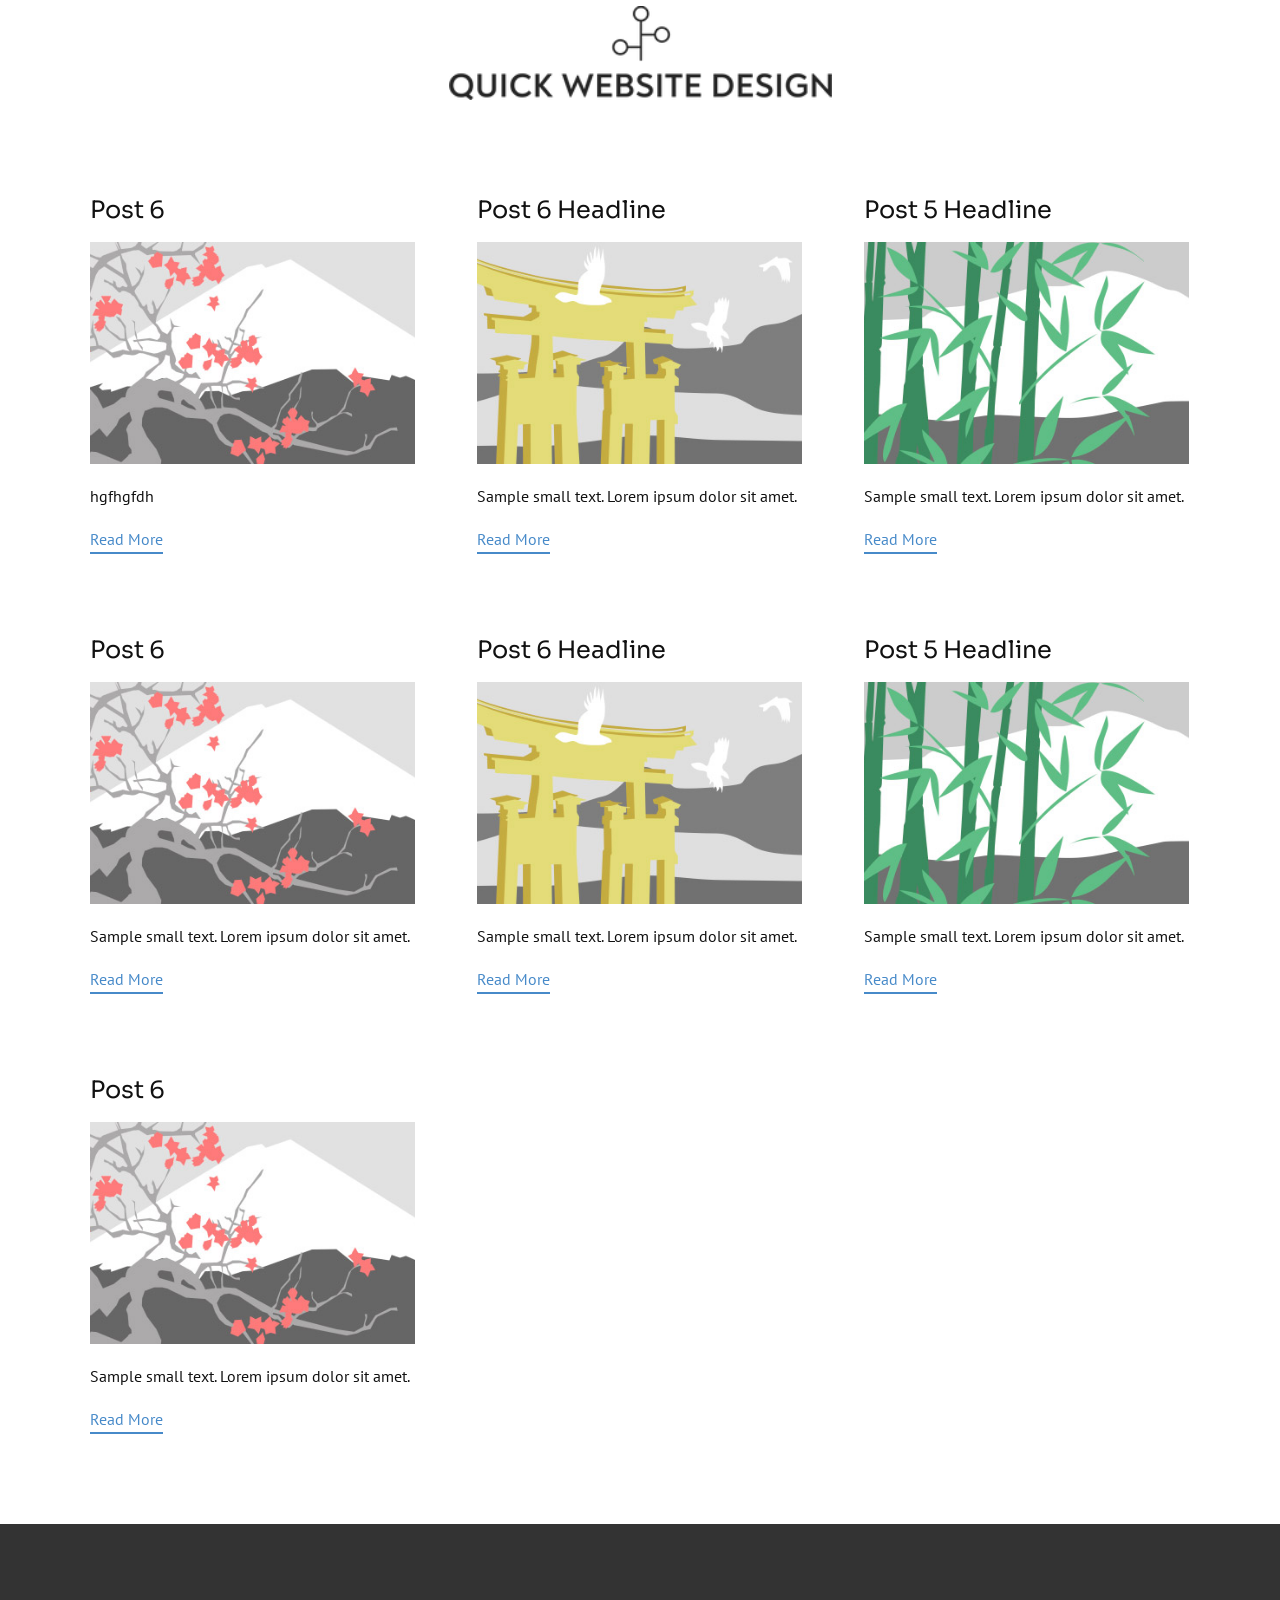
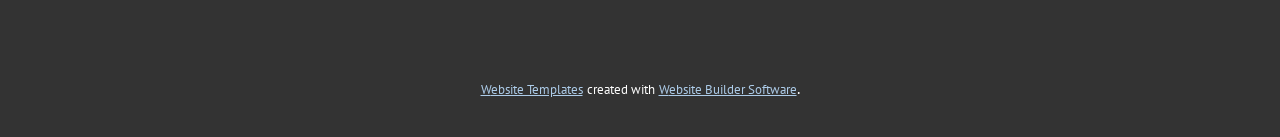
<file: Quick Website Design/blog/blog.html>
<html style="font-size: 16px;"><head>
    <meta name="viewport" content="width=device-width, initial-scale=1.0">
    <meta charset="utf-8">
    <meta name="keywords" content="">
    <meta name="description" content="">
    <meta name="page_type" content="np-template-header-footer-from-plugin">
    <title>Blog Template</title>
    <link rel="stylesheet" href="../nicepage.css" media="screen">
<link rel="stylesheet" href="../Blog-Template.css" media="screen">
    <script class="u-script" type="text/javascript" src="../jquery.js" defer=""></script>
    <script class="u-script" type="text/javascript" src="../nicepage.js" defer=""></script>
    <meta name="generator" content="Nicepage 3.26.0, nicepage.com">
    <link id="u-theme-google-font" rel="stylesheet" href="https://fonts.googleapis.com/css?family=PT+Sans:400,400i,700,700i|Sora:100,200,300,400,500,600,700,800">
    
    
    <script type="application/ld+json">{
		"@context": "http://schema.org",
		"@type": "Organization",
		"name": "Quick Website Design",
		"logo": "images/QUICKWEBSITEDESIGN_free-file.png"
}</script>
    <meta name="theme-color" content="#478ac9">
  </head>
  <body class="u-body"><header class="u-align-center-sm u-align-center-xs u-clearfix u-header" id="sec-3a80" data-animation-name="" data-animation-duration="0" data-animation-delay="0" data-animation-direction=""><div class="u-align-left u-clearfix u-sheet u-valign-middle u-sheet-1">
        <a href="https://nicepage.online" class="u-image u-logo u-image-1" data-image-width="300" data-image-height="74">
          <img src="../images/QUICKWEBSITEDESIGN_free-file.png" class="u-logo-image u-logo-image-1">
        </a>
      </div></header>
    <section class="u-clearfix u-section-1" id="sec-6777">
      <div class="u-clearfix u-sheet u-valign-middle u-sheet-1"><!--blog--><!--blog_options_json--><!--{"type":"Recent","source":"","tags":"","count":""}--><!--/blog_options_json-->
        <div class="u-blog u-expanded-width u-repeater u-repeater-1"><!--blog_post-->
          <div class="u-blog-post u-container-style u-repeater-item u-white u-repeater-item-1">
            <div class="u-container-layout u-similar-container u-valign-top u-container-layout-1"><!--blog_post_header-->
              <h4 class="u-blog-control u-text u-text-1">
                <a class="u-post-header-link" href="../blog/post-6.html"><!--blog_post_header_content-->Post 6<!--/blog_post_header_content--></a>
              </h4><!--/blog_post_header--><!--blog_post_image-->
              <a class="u-post-header-link" href="../blog/post-6.html"><img alt="" class="u-blog-control u-expanded-width u-image u-image-default u-image-1" src="[data-uri]"></a><!--/blog_post_image--><!--blog_post_content-->
              <div class="u-blog-control u-post-content u-text u-text-2 fr-view">hgfhgfdh</div><!--/blog_post_content--><!--blog_post_readmore-->
              <a href="../blog/post-6.html" class="u-blog-control u-border-2 u-border-palette-1-base u-btn u-btn-rectangle u-button-style u-none u-btn-1"><!--blog_post_readmore_content--><!--options_json--><!--{"content":""}--><!--/options_json-->Read More<!--/blog_post_readmore_content--></a><!--/blog_post_readmore-->
            </div>
          </div><div class="u-blog-post u-container-style u-repeater-item u-video-cover u-white">
            <div class="u-container-layout u-similar-container u-valign-top u-container-layout-2"><!--blog_post_header-->
              <h4 class="u-blog-control u-text u-text-3">
                <a class="u-post-header-link" href="../blog/post-5.html"><!--blog_post_header_content-->Post 6 Headline<!--/blog_post_header_content--></a>
              </h4><!--/blog_post_header--><!--blog_post_image-->
              <a class="u-post-header-link" href="../blog/post-5.html"><img alt="" class="u-blog-control u-expanded-width u-image u-image-default u-image-2" src="[data-uri]"></a><!--/blog_post_image--><!--blog_post_content-->
              <div class="u-blog-control u-post-content u-text u-text-4 fr-view">Sample small text. Lorem ipsum dolor sit amet.</div><!--/blog_post_content--><!--blog_post_readmore-->
              <a href="../blog/post-5.html" class="u-blog-control u-border-2 u-border-palette-1-base u-btn u-btn-rectangle u-button-style u-none u-btn-2"><!--blog_post_readmore_content--><!--options_json--><!--{"content":""}--><!--/options_json-->Read More<!--/blog_post_readmore_content--></a><!--/blog_post_readmore-->
            </div>
          </div><div class="u-blog-post u-container-style u-repeater-item u-video-cover u-white">
            <div class="u-container-layout u-similar-container u-valign-top u-container-layout-3"><!--blog_post_header-->
              <h4 class="u-blog-control u-text u-text-5">
                <a class="u-post-header-link" href="../blog/post-4.html"><!--blog_post_header_content-->Post 5 Headline<!--/blog_post_header_content--></a>
              </h4><!--/blog_post_header--><!--blog_post_image-->
              <a class="u-post-header-link" href="../blog/post-4.html"><img alt="" class="u-blog-control u-expanded-width u-image u-image-default u-image-3" src="[data-uri]"></a><!--/blog_post_image--><!--blog_post_content-->
              <div class="u-blog-control u-post-content u-text u-text-6 fr-view">Sample small text. Lorem ipsum dolor sit amet.</div><!--/blog_post_content--><!--blog_post_readmore-->
              <a href="../blog/post-4.html" class="u-blog-control u-border-2 u-border-palette-1-base u-btn u-btn-rectangle u-button-style u-none u-btn-3"><!--blog_post_readmore_content--><!--options_json--><!--{"content":""}--><!--/options_json-->Read More<!--/blog_post_readmore_content--></a><!--/blog_post_readmore-->
            </div>
          </div><div class="u-blog-post u-container-style u-repeater-item u-white u-repeater-item-1">
            <div class="u-container-layout u-similar-container u-valign-top u-container-layout-1"><!--blog_post_header-->
              <h4 class="u-blog-control u-text u-text-1">
                <a class="u-post-header-link" href="../blog/post-3.html"><!--blog_post_header_content-->Post 6<!--/blog_post_header_content--></a>
              </h4><!--/blog_post_header--><!--blog_post_image-->
              <a class="u-post-header-link" href="../blog/post-3.html"><img alt="" class="u-blog-control u-expanded-width u-image u-image-default u-image-1" src="[data-uri]"></a><!--/blog_post_image--><!--blog_post_content-->
              <div class="u-blog-control u-post-content u-text u-text-2 fr-view">Sample small text. Lorem ipsum dolor sit amet.</div><!--/blog_post_content--><!--blog_post_readmore-->
              <a href="../blog/post-3.html" class="u-blog-control u-border-2 u-border-palette-1-base u-btn u-btn-rectangle u-button-style u-none u-btn-1"><!--blog_post_readmore_content--><!--options_json--><!--{"content":""}--><!--/options_json-->Read More<!--/blog_post_readmore_content--></a><!--/blog_post_readmore-->
            </div>
          </div><div class="u-blog-post u-container-style u-repeater-item u-video-cover u-white">
            <div class="u-container-layout u-similar-container u-valign-top u-container-layout-2"><!--blog_post_header-->
              <h4 class="u-blog-control u-text u-text-3">
                <a class="u-post-header-link" href="../blog/post-2.html"><!--blog_post_header_content-->Post 6 Headline<!--/blog_post_header_content--></a>
              </h4><!--/blog_post_header--><!--blog_post_image-->
              <a class="u-post-header-link" href="../blog/post-2.html"><img alt="" class="u-blog-control u-expanded-width u-image u-image-default u-image-2" src="[data-uri]"></a><!--/blog_post_image--><!--blog_post_content-->
              <div class="u-blog-control u-post-content u-text u-text-4 fr-view">Sample small text. Lorem ipsum dolor sit amet.</div><!--/blog_post_content--><!--blog_post_readmore-->
              <a href="../blog/post-2.html" class="u-blog-control u-border-2 u-border-palette-1-base u-btn u-btn-rectangle u-button-style u-none u-btn-2"><!--blog_post_readmore_content--><!--options_json--><!--{"content":""}--><!--/options_json-->Read More<!--/blog_post_readmore_content--></a><!--/blog_post_readmore-->
            </div>
          </div><div class="u-blog-post u-container-style u-repeater-item u-video-cover u-white">
            <div class="u-container-layout u-similar-container u-valign-top u-container-layout-3"><!--blog_post_header-->
              <h4 class="u-blog-control u-text u-text-5">
                <a class="u-post-header-link" href="../blog/post-1.html"><!--blog_post_header_content-->Post 5 Headline<!--/blog_post_header_content--></a>
              </h4><!--/blog_post_header--><!--blog_post_image-->
              <a class="u-post-header-link" href="../blog/post-1.html"><img alt="" class="u-blog-control u-expanded-width u-image u-image-default u-image-3" src="[data-uri]"></a><!--/blog_post_image--><!--blog_post_content-->
              <div class="u-blog-control u-post-content u-text u-text-6 fr-view">Sample small text. Lorem ipsum dolor sit amet.</div><!--/blog_post_content--><!--blog_post_readmore-->
              <a href="../blog/post-1.html" class="u-blog-control u-border-2 u-border-palette-1-base u-btn u-btn-rectangle u-button-style u-none u-btn-3"><!--blog_post_readmore_content--><!--options_json--><!--{"content":""}--><!--/options_json-->Read More<!--/blog_post_readmore_content--></a><!--/blog_post_readmore-->
            </div>
          </div><div class="u-blog-post u-container-style u-repeater-item u-white u-repeater-item-1">
            <div class="u-container-layout u-similar-container u-valign-top u-container-layout-1"><!--blog_post_header-->
              <h4 class="u-blog-control u-text u-text-1">
                <a class="u-post-header-link" href="../blog/post.html"><!--blog_post_header_content-->Post 6<!--/blog_post_header_content--></a>
              </h4><!--/blog_post_header--><!--blog_post_image-->
              <a class="u-post-header-link" href="../blog/post.html"><img alt="" class="u-blog-control u-expanded-width u-image u-image-default u-image-1" src="[data-uri]"></a><!--/blog_post_image--><!--blog_post_content-->
              <div class="u-blog-control u-post-content u-text u-text-2 fr-view">Sample small text. Lorem ipsum dolor sit amet.</div><!--/blog_post_content--><!--blog_post_readmore-->
              <a href="../blog/post.html" class="u-blog-control u-border-2 u-border-palette-1-base u-btn u-btn-rectangle u-button-style u-none u-btn-1"><!--blog_post_readmore_content--><!--options_json--><!--{"content":""}--><!--/options_json-->Read More<!--/blog_post_readmore_content--></a><!--/blog_post_readmore-->
            </div>
          </div><!--/blog_post--><!--blog_post-->
          <!--/blog_post--><!--blog_post-->
          <!--/blog_post-->
        </div><!--/blog-->
      </div>
    </section>
    
    
    <footer class="u-align-center u-clearfix u-footer u-grey-80 u-footer" id="sec-86f6"><div class="u-align-left u-clearfix u-sheet u-sheet-1"></div></footer>
    <section class="u-backlink u-clearfix u-grey-80">
      <a class="u-link" href="https://nicepage.com/website-templates" target="_blank">
        <span>Website Templates</span>
      </a>
      <p class="u-text">
        <span>created with</span>
      </p>
      <a class="u-link" href="https://nicepage.com/" target="_blank">
        <span>Website Builder Software</span>
      </a>. 
    </section>
  
</body></html>
</file>
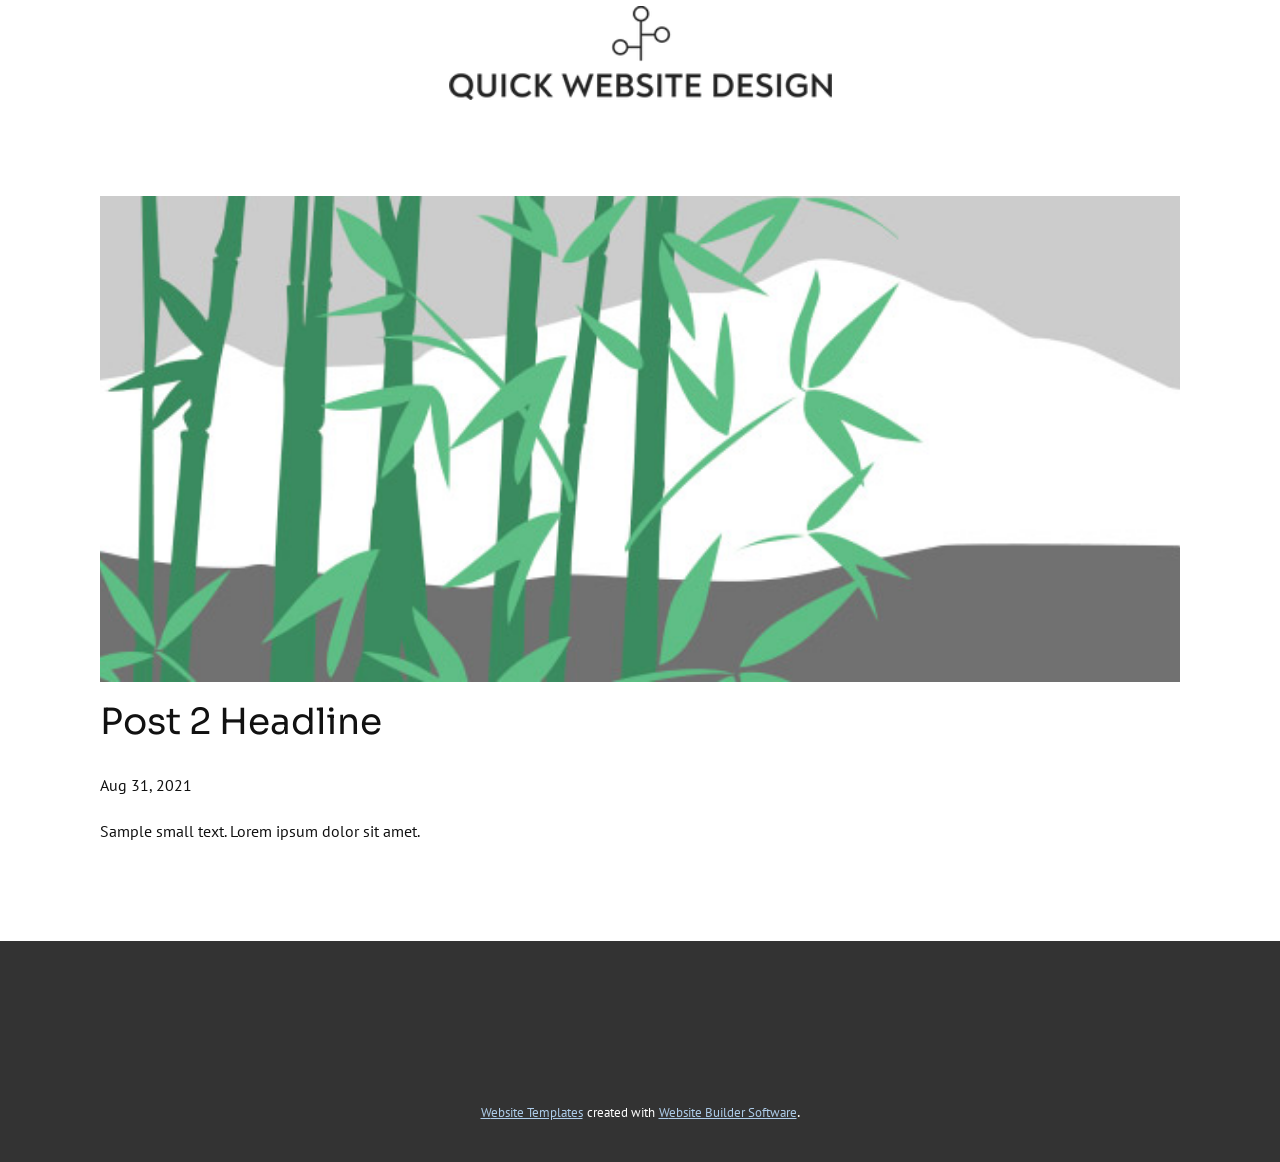
<file: Quick Website Design/blog/post-1.html>
<!doctype html>
<html style="font-size: 16px;"><head>
    <meta name="viewport" content="width=device-width, initial-scale=1.0">
    <meta charset="utf-8">
    <meta name="keywords" content="Post 1 Headline">
    <meta name="description" content="">
    <meta name="page_type" content="np-template-header-footer-from-plugin">
    <title>Post 2 Headline</title>
    <link rel="stylesheet" href="../nicepage.css" media="screen">
<link rel="stylesheet" href="../Post-Template.css" media="screen">
    <script class="u-script" type="text/javascript" src="../jquery.js" defer=""></script>
    <script class="u-script" type="text/javascript" src="../nicepage.js" defer=""></script>
    <meta name="generator" content="Nicepage 3.26.0, nicepage.com">
    <link id="u-theme-google-font" rel="stylesheet" href="https://fonts.googleapis.com/css?family=PT+Sans:400,400i,700,700i|Sora:100,200,300,400,500,600,700,800">
    
    
    <script type="application/ld+json">{
		"@context": "http://schema.org",
		"@type": "Organization",
		"name": "Quick Website Design",
		"logo": "images/QUICKWEBSITEDESIGN_free-file.png"
}</script>
    <meta name="theme-color" content="#478ac9">
  </head>
  <body class="u-body"><header class="u-align-center-sm u-align-center-xs u-clearfix u-header" id="sec-3a80" data-animation-name="" data-animation-duration="0" data-animation-delay="0" data-animation-direction=""><div class="u-align-left u-clearfix u-sheet u-valign-middle u-sheet-1">
        <a href="https://nicepage.online" class="u-image u-logo u-image-1" data-image-width="300" data-image-height="74">
          <img src="../images/QUICKWEBSITEDESIGN_free-file.png" class="u-logo-image u-logo-image-1">
        </a>
      </div></header>
    <section class="u-align-center u-clearfix u-section-1" id="sec-2935">
      <div class="u-clearfix u-sheet u-valign-middle-md u-valign-middle-sm u-valign-middle-xs u-sheet-1"><!--post_details--><!--post_details_options_json--><!--{"source":""}--><!--/post_details_options_json--><!--blog_post-->
        <div class="u-container-style u-expanded-width u-post-details u-post-details-1">
          <div class="u-container-layout u-valign-middle u-container-layout-1"><!--blog_post_image-->
            <img alt="" class="u-blog-control u-expanded-width u-image u-image-default u-image-1" src="[data-uri]"><!--/blog_post_image--><!--blog_post_header-->
            <h2 class="u-blog-control u-text u-text-1">Post 2 Headline</h2><!--/blog_post_header--><!--blog_post_metadata-->
            <div class="u-blog-control u-metadata u-metadata-1"><!--blog_post_metadata_date-->
              <span class="u-meta-date u-meta-icon">Aug 31, 2021</span><!--/blog_post_metadata_date--><!--blog_post_metadata_category-->
              <!--/blog_post_metadata_category--><!--blog_post_metadata_comments-->
              <!--/blog_post_metadata_comments-->
            </div><!--/blog_post_metadata--><!--blog_post_content-->
            <div class="u-align-justify u-blog-control u-post-content u-text u-text-2 fr-view">
  Sample small text. Lorem ipsum dolor sit amet.
  </div><!--/blog_post_content-->
          </div>
        </div><!--/blog_post--><!--/post_details-->
      </div>
    </section>
    
    
    <footer class="u-align-center u-clearfix u-footer u-grey-80 u-footer" id="sec-86f6"><div class="u-align-left u-clearfix u-sheet u-sheet-1"></div></footer>
    <section class="u-backlink u-clearfix u-grey-80">
      <a class="u-link" href="https://nicepage.com/website-templates" target="_blank">
        <span>Website Templates</span>
      </a>
      <p class="u-text">
        <span>created with</span>
      </p>
      <a class="u-link" href="https://nicepage.com/" target="_blank">
        <span>Website Builder Software</span>
      </a>. 
    </section>
  
</body></html>
</file>
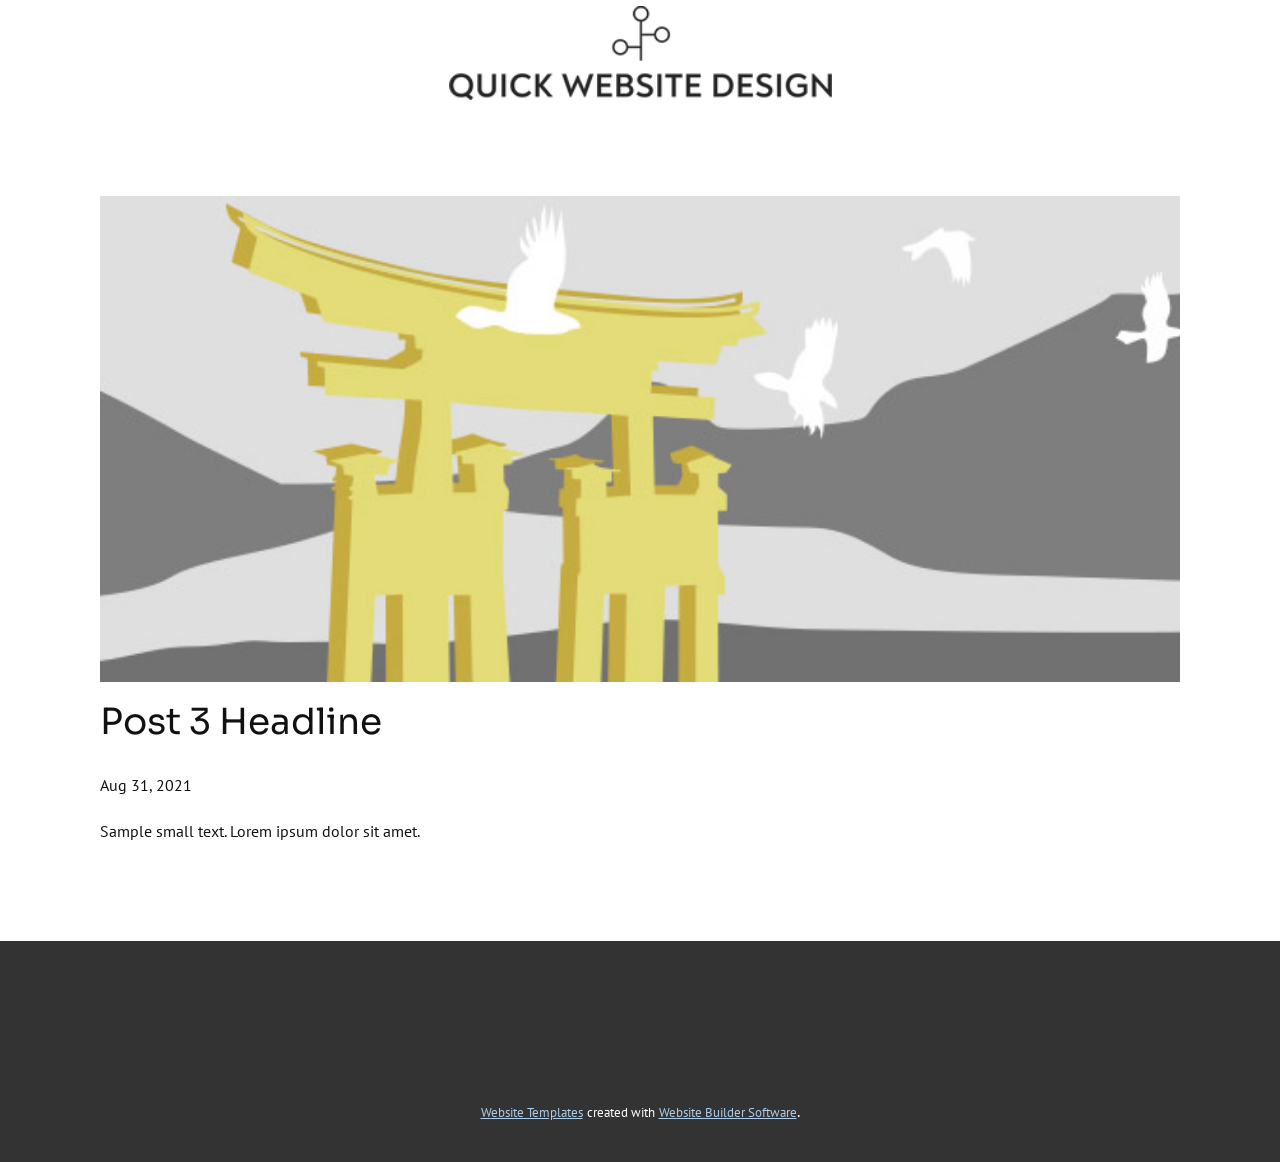
<file: Quick Website Design/blog/post-2.html>
<!doctype html>
<html style="font-size: 16px;"><head>
    <meta name="viewport" content="width=device-width, initial-scale=1.0">
    <meta charset="utf-8">
    <meta name="keywords" content="Post 1 Headline">
    <meta name="description" content="">
    <meta name="page_type" content="np-template-header-footer-from-plugin">
    <title>Post 3 Headline</title>
    <link rel="stylesheet" href="../nicepage.css" media="screen">
<link rel="stylesheet" href="../Post-Template.css" media="screen">
    <script class="u-script" type="text/javascript" src="../jquery.js" defer=""></script>
    <script class="u-script" type="text/javascript" src="../nicepage.js" defer=""></script>
    <meta name="generator" content="Nicepage 3.26.0, nicepage.com">
    <link id="u-theme-google-font" rel="stylesheet" href="https://fonts.googleapis.com/css?family=PT+Sans:400,400i,700,700i|Sora:100,200,300,400,500,600,700,800">
    
    
    <script type="application/ld+json">{
		"@context": "http://schema.org",
		"@type": "Organization",
		"name": "Quick Website Design",
		"logo": "images/QUICKWEBSITEDESIGN_free-file.png"
}</script>
    <meta name="theme-color" content="#478ac9">
  </head>
  <body class="u-body"><header class="u-align-center-sm u-align-center-xs u-clearfix u-header" id="sec-3a80" data-animation-name="" data-animation-duration="0" data-animation-delay="0" data-animation-direction=""><div class="u-align-left u-clearfix u-sheet u-valign-middle u-sheet-1">
        <a href="https://nicepage.online" class="u-image u-logo u-image-1" data-image-width="300" data-image-height="74">
          <img src="../images/QUICKWEBSITEDESIGN_free-file.png" class="u-logo-image u-logo-image-1">
        </a>
      </div></header>
    <section class="u-align-center u-clearfix u-section-1" id="sec-2935">
      <div class="u-clearfix u-sheet u-valign-middle-md u-valign-middle-sm u-valign-middle-xs u-sheet-1"><!--post_details--><!--post_details_options_json--><!--{"source":""}--><!--/post_details_options_json--><!--blog_post-->
        <div class="u-container-style u-expanded-width u-post-details u-post-details-1">
          <div class="u-container-layout u-valign-middle u-container-layout-1"><!--blog_post_image-->
            <img alt="" class="u-blog-control u-expanded-width u-image u-image-default u-image-1" src="[data-uri]"><!--/blog_post_image--><!--blog_post_header-->
            <h2 class="u-blog-control u-text u-text-1">Post 3 Headline</h2><!--/blog_post_header--><!--blog_post_metadata-->
            <div class="u-blog-control u-metadata u-metadata-1"><!--blog_post_metadata_date-->
              <span class="u-meta-date u-meta-icon">Aug 31, 2021</span><!--/blog_post_metadata_date--><!--blog_post_metadata_category-->
              <!--/blog_post_metadata_category--><!--blog_post_metadata_comments-->
              <!--/blog_post_metadata_comments-->
            </div><!--/blog_post_metadata--><!--blog_post_content-->
            <div class="u-align-justify u-blog-control u-post-content u-text u-text-2 fr-view">
  Sample small text. Lorem ipsum dolor sit amet.
  </div><!--/blog_post_content-->
          </div>
        </div><!--/blog_post--><!--/post_details-->
      </div>
    </section>
    
    
    <footer class="u-align-center u-clearfix u-footer u-grey-80 u-footer" id="sec-86f6"><div class="u-align-left u-clearfix u-sheet u-sheet-1"></div></footer>
    <section class="u-backlink u-clearfix u-grey-80">
      <a class="u-link" href="https://nicepage.com/website-templates" target="_blank">
        <span>Website Templates</span>
      </a>
      <p class="u-text">
        <span>created with</span>
      </p>
      <a class="u-link" href="https://nicepage.com/" target="_blank">
        <span>Website Builder Software</span>
      </a>. 
    </section>
  
</body></html>
</file>
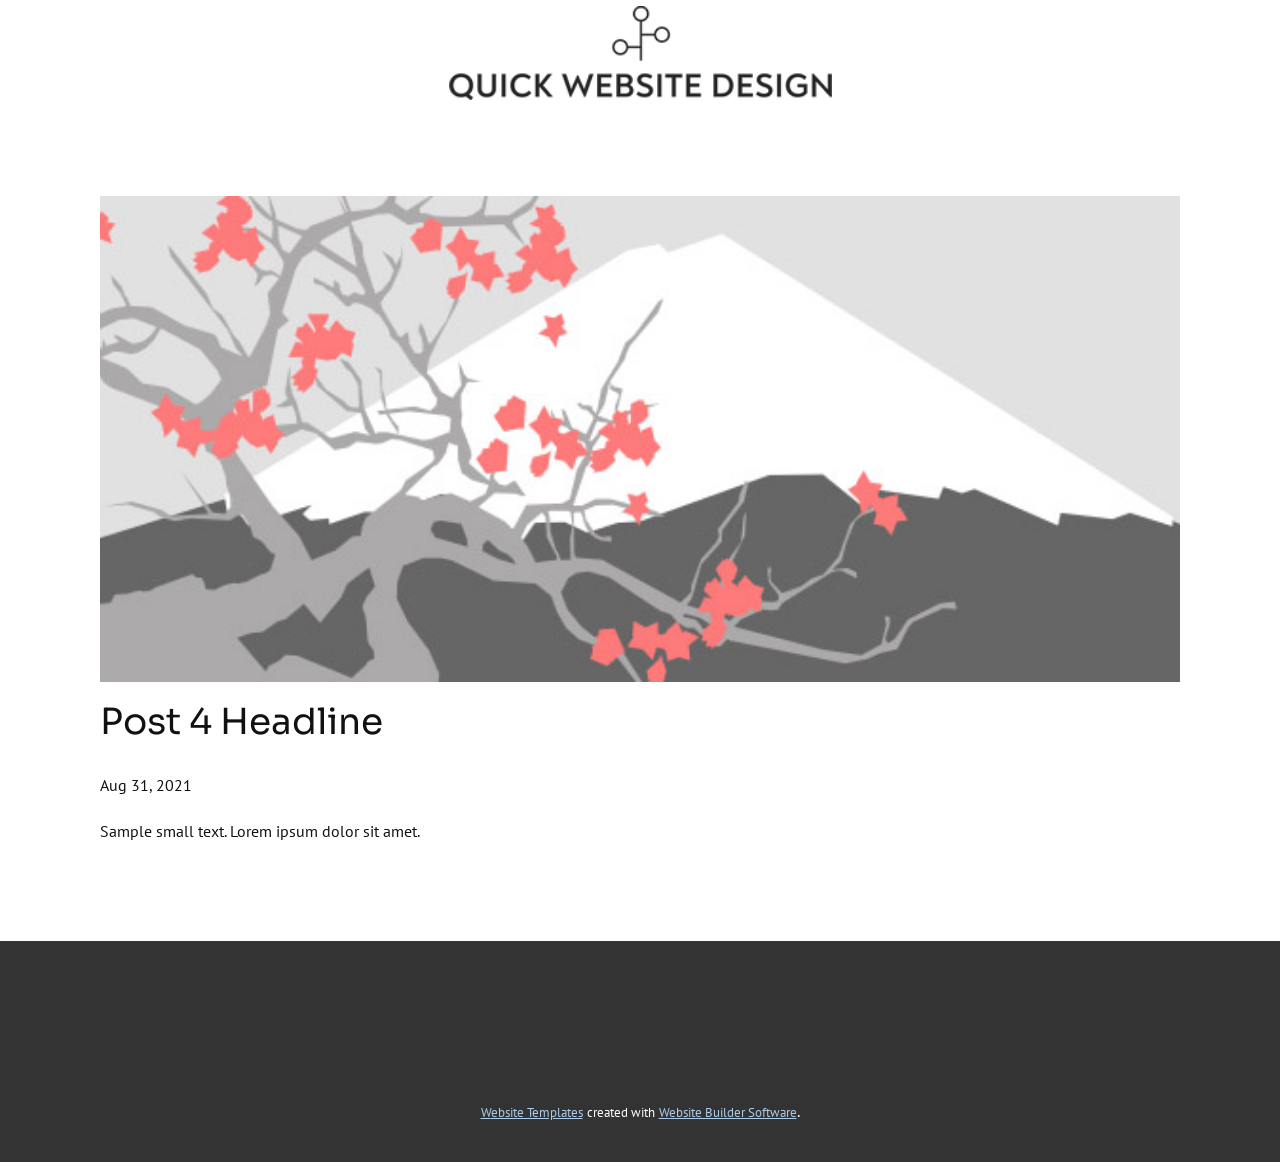
<file: Quick Website Design/blog/post-3.html>
<!doctype html>
<html style="font-size: 16px;"><head>
    <meta name="viewport" content="width=device-width, initial-scale=1.0">
    <meta charset="utf-8">
    <meta name="keywords" content="Post 1 Headline">
    <meta name="description" content="">
    <meta name="page_type" content="np-template-header-footer-from-plugin">
    <title>Post 4 Headline</title>
    <link rel="stylesheet" href="../nicepage.css" media="screen">
<link rel="stylesheet" href="../Post-Template.css" media="screen">
    <script class="u-script" type="text/javascript" src="../jquery.js" defer=""></script>
    <script class="u-script" type="text/javascript" src="../nicepage.js" defer=""></script>
    <meta name="generator" content="Nicepage 3.26.0, nicepage.com">
    <link id="u-theme-google-font" rel="stylesheet" href="https://fonts.googleapis.com/css?family=PT+Sans:400,400i,700,700i|Sora:100,200,300,400,500,600,700,800">
    
    
    <script type="application/ld+json">{
		"@context": "http://schema.org",
		"@type": "Organization",
		"name": "Quick Website Design",
		"logo": "images/QUICKWEBSITEDESIGN_free-file.png"
}</script>
    <meta name="theme-color" content="#478ac9">
  </head>
  <body class="u-body"><header class="u-align-center-sm u-align-center-xs u-clearfix u-header" id="sec-3a80" data-animation-name="" data-animation-duration="0" data-animation-delay="0" data-animation-direction=""><div class="u-align-left u-clearfix u-sheet u-valign-middle u-sheet-1">
        <a href="https://nicepage.online" class="u-image u-logo u-image-1" data-image-width="300" data-image-height="74">
          <img src="../images/QUICKWEBSITEDESIGN_free-file.png" class="u-logo-image u-logo-image-1">
        </a>
      </div></header>
    <section class="u-align-center u-clearfix u-section-1" id="sec-2935">
      <div class="u-clearfix u-sheet u-valign-middle-md u-valign-middle-sm u-valign-middle-xs u-sheet-1"><!--post_details--><!--post_details_options_json--><!--{"source":""}--><!--/post_details_options_json--><!--blog_post-->
        <div class="u-container-style u-expanded-width u-post-details u-post-details-1">
          <div class="u-container-layout u-valign-middle u-container-layout-1"><!--blog_post_image-->
            <img alt="" class="u-blog-control u-expanded-width u-image u-image-default u-image-1" src="[data-uri]"><!--/blog_post_image--><!--blog_post_header-->
            <h2 class="u-blog-control u-text u-text-1">Post 4 Headline</h2><!--/blog_post_header--><!--blog_post_metadata-->
            <div class="u-blog-control u-metadata u-metadata-1"><!--blog_post_metadata_date-->
              <span class="u-meta-date u-meta-icon">Aug 31, 2021</span><!--/blog_post_metadata_date--><!--blog_post_metadata_category-->
              <!--/blog_post_metadata_category--><!--blog_post_metadata_comments-->
              <!--/blog_post_metadata_comments-->
            </div><!--/blog_post_metadata--><!--blog_post_content-->
            <div class="u-align-justify u-blog-control u-post-content u-text u-text-2 fr-view">
  Sample small text. Lorem ipsum dolor sit amet.
  </div><!--/blog_post_content-->
          </div>
        </div><!--/blog_post--><!--/post_details-->
      </div>
    </section>
    
    
    <footer class="u-align-center u-clearfix u-footer u-grey-80 u-footer" id="sec-86f6"><div class="u-align-left u-clearfix u-sheet u-sheet-1"></div></footer>
    <section class="u-backlink u-clearfix u-grey-80">
      <a class="u-link" href="https://nicepage.com/website-templates" target="_blank">
        <span>Website Templates</span>
      </a>
      <p class="u-text">
        <span>created with</span>
      </p>
      <a class="u-link" href="https://nicepage.com/" target="_blank">
        <span>Website Builder Software</span>
      </a>. 
    </section>
  
</body></html>
</file>
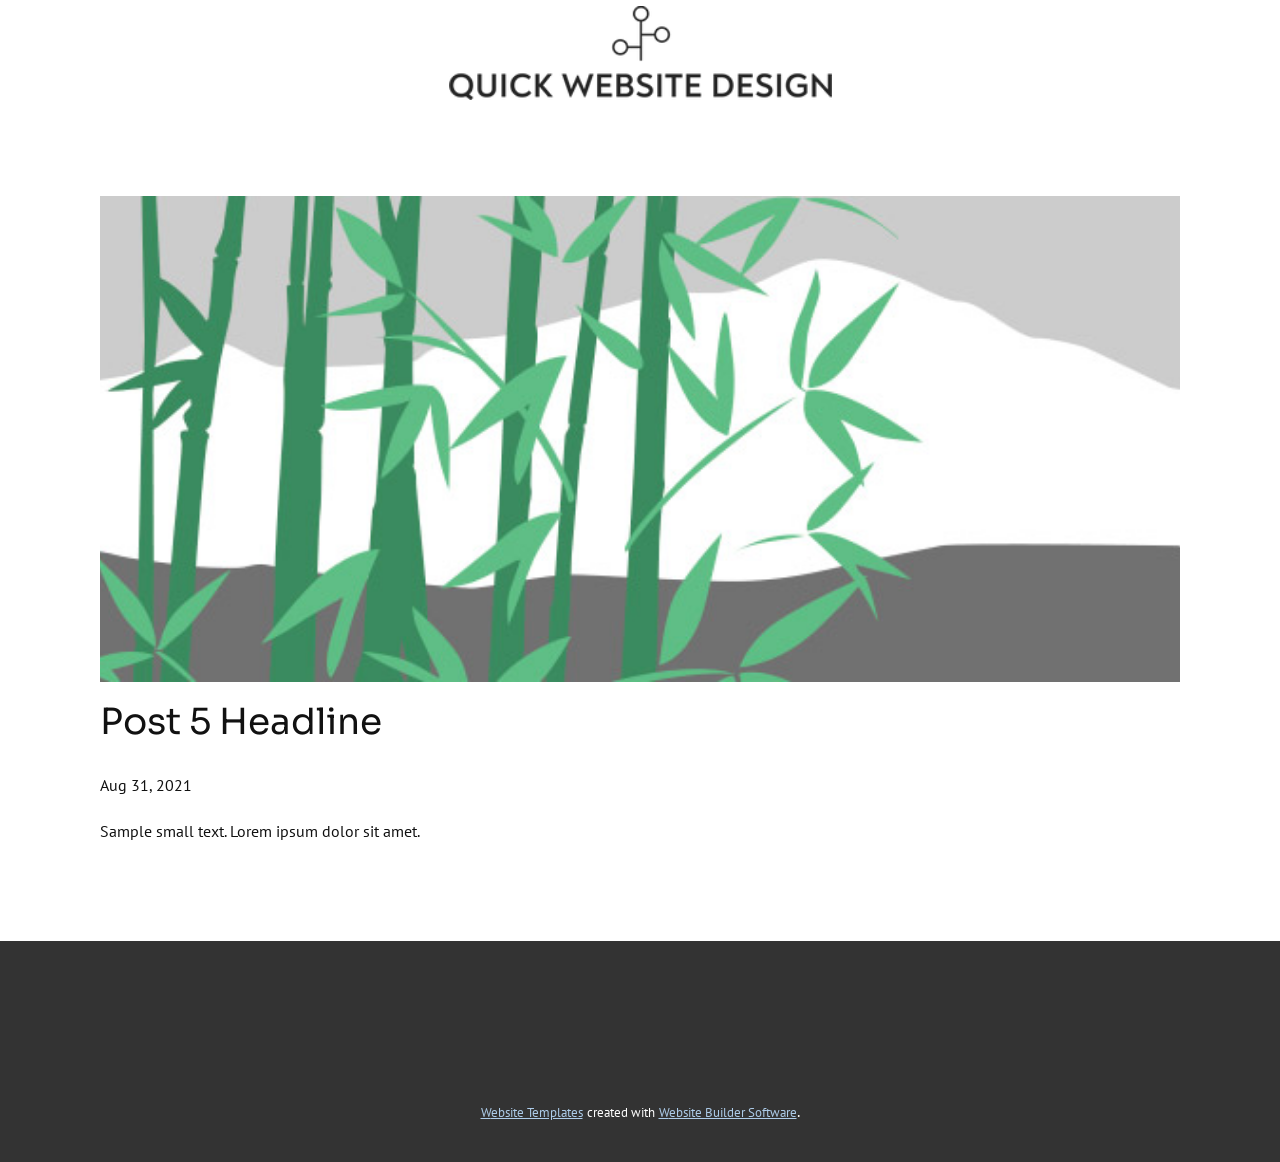
<file: Quick Website Design/blog/post-4.html>
<!doctype html>
<html style="font-size: 16px;"><head>
    <meta name="viewport" content="width=device-width, initial-scale=1.0">
    <meta charset="utf-8">
    <meta name="keywords" content="Post 1 Headline">
    <meta name="description" content="">
    <meta name="page_type" content="np-template-header-footer-from-plugin">
    <title>Post 5 Headline</title>
    <link rel="stylesheet" href="../nicepage.css" media="screen">
<link rel="stylesheet" href="../Post-Template.css" media="screen">
    <script class="u-script" type="text/javascript" src="../jquery.js" defer=""></script>
    <script class="u-script" type="text/javascript" src="../nicepage.js" defer=""></script>
    <meta name="generator" content="Nicepage 3.26.0, nicepage.com">
    <link id="u-theme-google-font" rel="stylesheet" href="https://fonts.googleapis.com/css?family=PT+Sans:400,400i,700,700i|Sora:100,200,300,400,500,600,700,800">
    
    
    <script type="application/ld+json">{
		"@context": "http://schema.org",
		"@type": "Organization",
		"name": "Quick Website Design",
		"logo": "images/QUICKWEBSITEDESIGN_free-file.png"
}</script>
    <meta name="theme-color" content="#478ac9">
  </head>
  <body class="u-body"><header class="u-align-center-sm u-align-center-xs u-clearfix u-header" id="sec-3a80" data-animation-name="" data-animation-duration="0" data-animation-delay="0" data-animation-direction=""><div class="u-align-left u-clearfix u-sheet u-valign-middle u-sheet-1">
        <a href="https://nicepage.online" class="u-image u-logo u-image-1" data-image-width="300" data-image-height="74">
          <img src="../images/QUICKWEBSITEDESIGN_free-file.png" class="u-logo-image u-logo-image-1">
        </a>
      </div></header>
    <section class="u-align-center u-clearfix u-section-1" id="sec-2935">
      <div class="u-clearfix u-sheet u-valign-middle-md u-valign-middle-sm u-valign-middle-xs u-sheet-1"><!--post_details--><!--post_details_options_json--><!--{"source":""}--><!--/post_details_options_json--><!--blog_post-->
        <div class="u-container-style u-expanded-width u-post-details u-post-details-1">
          <div class="u-container-layout u-valign-middle u-container-layout-1"><!--blog_post_image-->
            <img alt="" class="u-blog-control u-expanded-width u-image u-image-default u-image-1" src="[data-uri]"><!--/blog_post_image--><!--blog_post_header-->
            <h2 class="u-blog-control u-text u-text-1">Post 5 Headline</h2><!--/blog_post_header--><!--blog_post_metadata-->
            <div class="u-blog-control u-metadata u-metadata-1"><!--blog_post_metadata_date-->
              <span class="u-meta-date u-meta-icon">Aug 31, 2021</span><!--/blog_post_metadata_date--><!--blog_post_metadata_category-->
              <!--/blog_post_metadata_category--><!--blog_post_metadata_comments-->
              <!--/blog_post_metadata_comments-->
            </div><!--/blog_post_metadata--><!--blog_post_content-->
            <div class="u-align-justify u-blog-control u-post-content u-text u-text-2 fr-view">
  Sample small text. Lorem ipsum dolor sit amet.
  </div><!--/blog_post_content-->
          </div>
        </div><!--/blog_post--><!--/post_details-->
      </div>
    </section>
    
    
    <footer class="u-align-center u-clearfix u-footer u-grey-80 u-footer" id="sec-86f6"><div class="u-align-left u-clearfix u-sheet u-sheet-1"></div></footer>
    <section class="u-backlink u-clearfix u-grey-80">
      <a class="u-link" href="https://nicepage.com/website-templates" target="_blank">
        <span>Website Templates</span>
      </a>
      <p class="u-text">
        <span>created with</span>
      </p>
      <a class="u-link" href="https://nicepage.com/" target="_blank">
        <span>Website Builder Software</span>
      </a>. 
    </section>
  
</body></html>
</file>
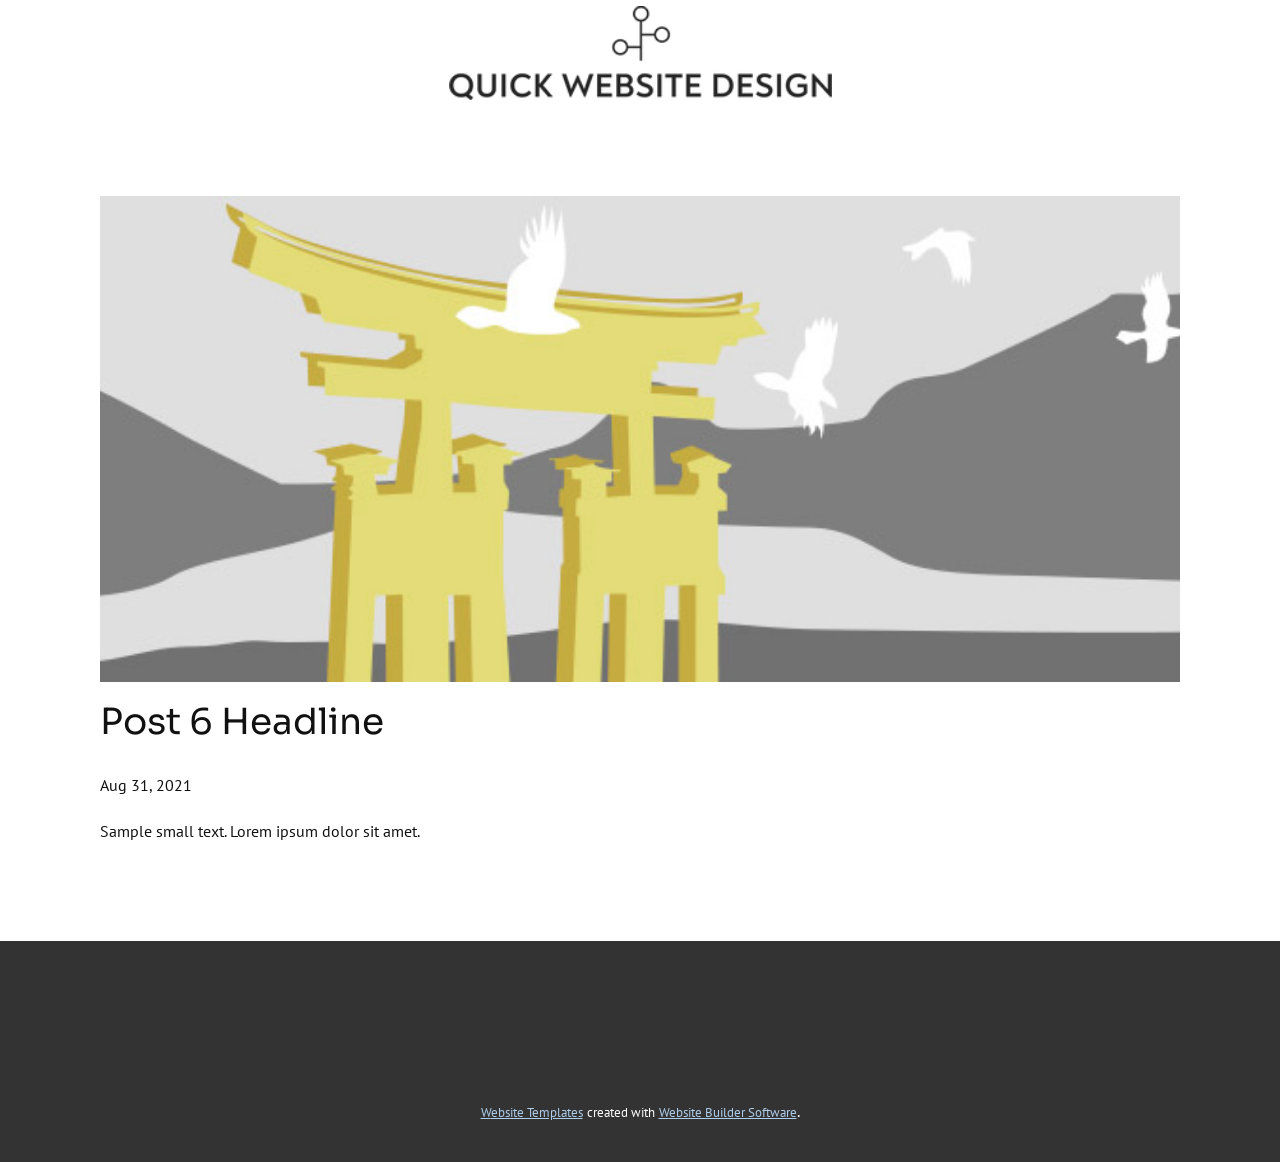
<file: Quick Website Design/blog/post-5.html>
<!doctype html>
<html style="font-size: 16px;"><head>
    <meta name="viewport" content="width=device-width, initial-scale=1.0">
    <meta charset="utf-8">
    <meta name="keywords" content="Post 1 Headline">
    <meta name="description" content="">
    <meta name="page_type" content="np-template-header-footer-from-plugin">
    <title>Post 6 Headline</title>
    <link rel="stylesheet" href="../nicepage.css" media="screen">
<link rel="stylesheet" href="../Post-Template.css" media="screen">
    <script class="u-script" type="text/javascript" src="../jquery.js" defer=""></script>
    <script class="u-script" type="text/javascript" src="../nicepage.js" defer=""></script>
    <meta name="generator" content="Nicepage 3.26.0, nicepage.com">
    <link id="u-theme-google-font" rel="stylesheet" href="https://fonts.googleapis.com/css?family=PT+Sans:400,400i,700,700i|Sora:100,200,300,400,500,600,700,800">
    
    
    <script type="application/ld+json">{
		"@context": "http://schema.org",
		"@type": "Organization",
		"name": "Quick Website Design",
		"logo": "images/QUICKWEBSITEDESIGN_free-file.png"
}</script>
    <meta name="theme-color" content="#478ac9">
  </head>
  <body class="u-body"><header class="u-align-center-sm u-align-center-xs u-clearfix u-header" id="sec-3a80" data-animation-name="" data-animation-duration="0" data-animation-delay="0" data-animation-direction=""><div class="u-align-left u-clearfix u-sheet u-valign-middle u-sheet-1">
        <a href="https://nicepage.online" class="u-image u-logo u-image-1" data-image-width="300" data-image-height="74">
          <img src="../images/QUICKWEBSITEDESIGN_free-file.png" class="u-logo-image u-logo-image-1">
        </a>
      </div></header>
    <section class="u-align-center u-clearfix u-section-1" id="sec-2935">
      <div class="u-clearfix u-sheet u-valign-middle-md u-valign-middle-sm u-valign-middle-xs u-sheet-1"><!--post_details--><!--post_details_options_json--><!--{"source":""}--><!--/post_details_options_json--><!--blog_post-->
        <div class="u-container-style u-expanded-width u-post-details u-post-details-1">
          <div class="u-container-layout u-valign-middle u-container-layout-1"><!--blog_post_image-->
            <img alt="" class="u-blog-control u-expanded-width u-image u-image-default u-image-1" src="[data-uri]"><!--/blog_post_image--><!--blog_post_header-->
            <h2 class="u-blog-control u-text u-text-1">Post 6 Headline</h2><!--/blog_post_header--><!--blog_post_metadata-->
            <div class="u-blog-control u-metadata u-metadata-1"><!--blog_post_metadata_date-->
              <span class="u-meta-date u-meta-icon">Aug 31, 2021</span><!--/blog_post_metadata_date--><!--blog_post_metadata_category-->
              <!--/blog_post_metadata_category--><!--blog_post_metadata_comments-->
              <!--/blog_post_metadata_comments-->
            </div><!--/blog_post_metadata--><!--blog_post_content-->
            <div class="u-align-justify u-blog-control u-post-content u-text u-text-2 fr-view">
  Sample small text. Lorem ipsum dolor sit amet.
  </div><!--/blog_post_content-->
          </div>
        </div><!--/blog_post--><!--/post_details-->
      </div>
    </section>
    
    
    <footer class="u-align-center u-clearfix u-footer u-grey-80 u-footer" id="sec-86f6"><div class="u-align-left u-clearfix u-sheet u-sheet-1"></div></footer>
    <section class="u-backlink u-clearfix u-grey-80">
      <a class="u-link" href="https://nicepage.com/website-templates" target="_blank">
        <span>Website Templates</span>
      </a>
      <p class="u-text">
        <span>created with</span>
      </p>
      <a class="u-link" href="https://nicepage.com/" target="_blank">
        <span>Website Builder Software</span>
      </a>. 
    </section>
  
</body></html>
</file>
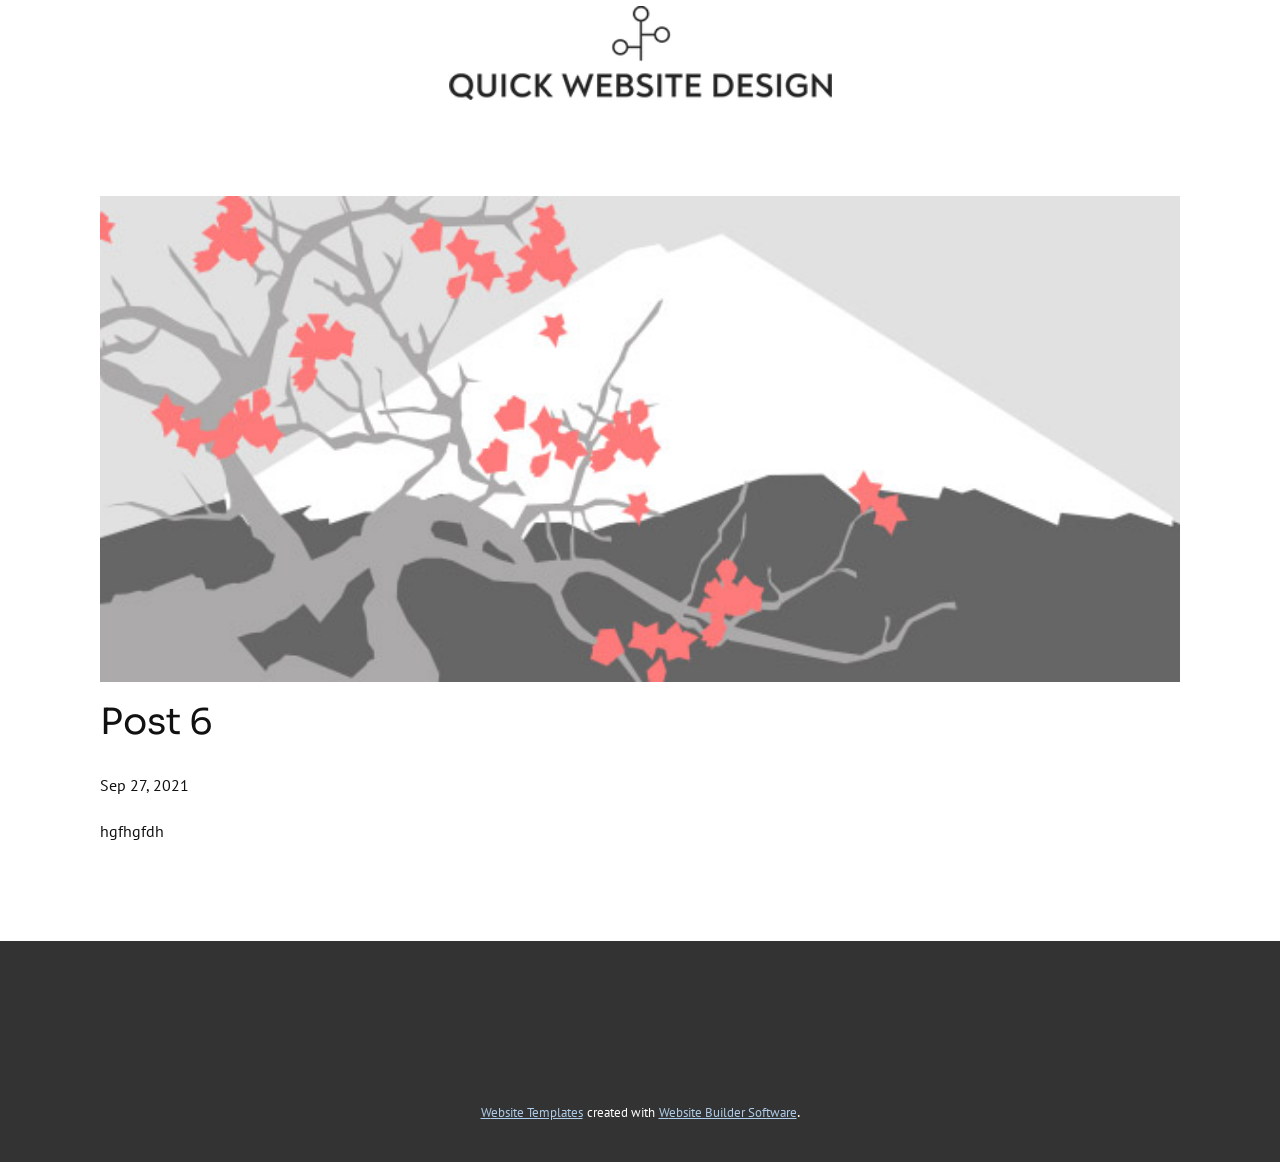
<file: Quick Website Design/blog/post-6.html>
<!doctype html>
<html style="font-size: 16px;"><head>
    <meta name="viewport" content="width=device-width, initial-scale=1.0">
    <meta charset="utf-8">
    <meta name="keywords" content="Post 1 Headline">
    <meta name="description" content="">
    <meta name="page_type" content="np-template-header-footer-from-plugin">
    <title>Post 6</title>
    <link rel="stylesheet" href="../nicepage.css" media="screen">
<link rel="stylesheet" href="../Post-Template.css" media="screen">
    <script class="u-script" type="text/javascript" src="../jquery.js" defer=""></script>
    <script class="u-script" type="text/javascript" src="../nicepage.js" defer=""></script>
    <meta name="generator" content="Nicepage 3.26.0, nicepage.com">
    <link id="u-theme-google-font" rel="stylesheet" href="https://fonts.googleapis.com/css?family=PT+Sans:400,400i,700,700i|Sora:100,200,300,400,500,600,700,800">
    
    
    <script type="application/ld+json">{
		"@context": "http://schema.org",
		"@type": "Organization",
		"name": "Quick Website Design",
		"logo": "images/QUICKWEBSITEDESIGN_free-file.png"
}</script>
    <meta name="theme-color" content="#478ac9">
  </head>
  <body class="u-body"><header class="u-align-center-sm u-align-center-xs u-clearfix u-header" id="sec-3a80" data-animation-name="" data-animation-duration="0" data-animation-delay="0" data-animation-direction=""><div class="u-align-left u-clearfix u-sheet u-valign-middle u-sheet-1">
        <a href="https://nicepage.online" class="u-image u-logo u-image-1" data-image-width="300" data-image-height="74">
          <img src="../images/QUICKWEBSITEDESIGN_free-file.png" class="u-logo-image u-logo-image-1">
        </a>
      </div></header>
    <section class="u-align-center u-clearfix u-section-1" id="sec-2935">
      <div class="u-clearfix u-sheet u-valign-middle-md u-valign-middle-sm u-valign-middle-xs u-sheet-1"><!--post_details--><!--post_details_options_json--><!--{"source":""}--><!--/post_details_options_json--><!--blog_post-->
        <div class="u-container-style u-expanded-width u-post-details u-post-details-1">
          <div class="u-container-layout u-valign-middle u-container-layout-1"><!--blog_post_image-->
            <img alt="" class="u-blog-control u-expanded-width u-image u-image-default u-image-1" src="[data-uri]"><!--/blog_post_image--><!--blog_post_header-->
            <h2 class="u-blog-control u-text u-text-1">Post 6</h2><!--/blog_post_header--><!--blog_post_metadata-->
            <div class="u-blog-control u-metadata u-metadata-1"><!--blog_post_metadata_date-->
              <span class="u-meta-date u-meta-icon">Sep 27, 2021</span><!--/blog_post_metadata_date--><!--blog_post_metadata_category-->
              <!--/blog_post_metadata_category--><!--blog_post_metadata_comments-->
              <!--/blog_post_metadata_comments-->
            </div><!--/blog_post_metadata--><!--blog_post_content-->
            <div class="u-align-justify u-blog-control u-post-content u-text u-text-2 fr-view"><p>hgfhgfdh</p></div><!--/blog_post_content-->
          </div>
        </div><!--/blog_post--><!--/post_details-->
      </div>
    </section>
    
    
    <footer class="u-align-center u-clearfix u-footer u-grey-80 u-footer" id="sec-86f6"><div class="u-align-left u-clearfix u-sheet u-sheet-1"></div></footer>
    <section class="u-backlink u-clearfix u-grey-80">
      <a class="u-link" href="https://nicepage.com/website-templates" target="_blank">
        <span>Website Templates</span>
      </a>
      <p class="u-text">
        <span>created with</span>
      </p>
      <a class="u-link" href="https://nicepage.com/" target="_blank">
        <span>Website Builder Software</span>
      </a>. 
    </section>
  
</body></html>
</file>
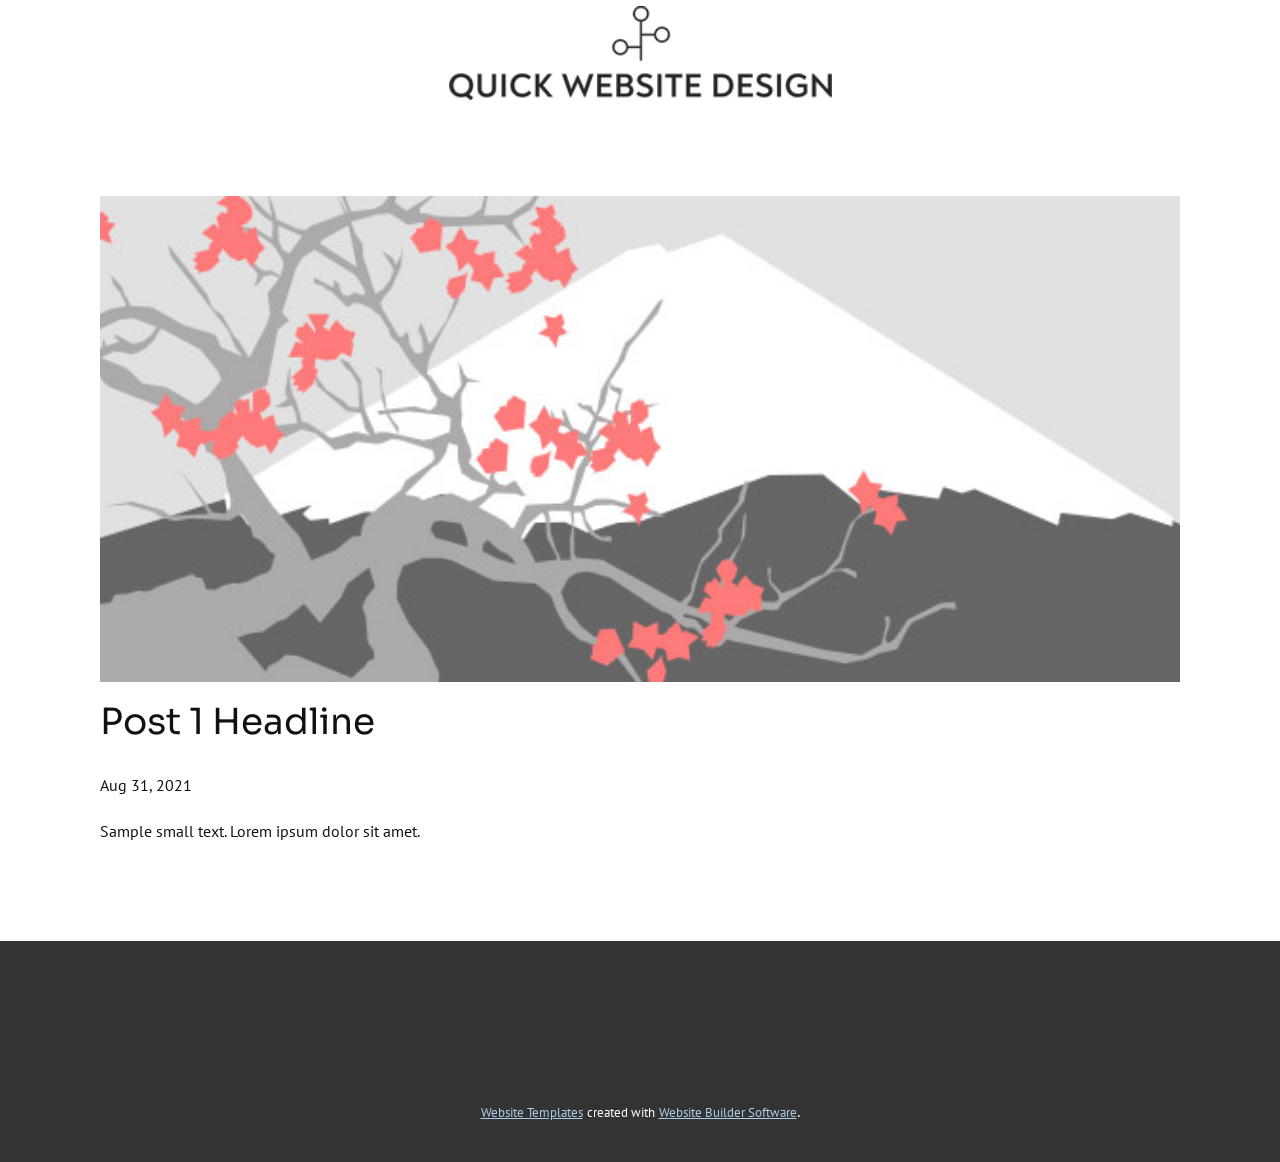
<file: Quick Website Design/blog/post.html>
<!doctype html>
<html style="font-size: 16px;"><head>
    <meta name="viewport" content="width=device-width, initial-scale=1.0">
    <meta charset="utf-8">
    <meta name="keywords" content="Post 1 Headline">
    <meta name="description" content="">
    <meta name="page_type" content="np-template-header-footer-from-plugin">
    <title>Post 1 Headline</title>
    <link rel="stylesheet" href="../nicepage.css" media="screen">
<link rel="stylesheet" href="../Post-Template.css" media="screen">
    <script class="u-script" type="text/javascript" src="../jquery.js" defer=""></script>
    <script class="u-script" type="text/javascript" src="../nicepage.js" defer=""></script>
    <meta name="generator" content="Nicepage 3.26.0, nicepage.com">
    <link id="u-theme-google-font" rel="stylesheet" href="https://fonts.googleapis.com/css?family=PT+Sans:400,400i,700,700i|Sora:100,200,300,400,500,600,700,800">
    
    
    <script type="application/ld+json">{
		"@context": "http://schema.org",
		"@type": "Organization",
		"name": "Quick Website Design",
		"logo": "images/QUICKWEBSITEDESIGN_free-file.png"
}</script>
    <meta name="theme-color" content="#478ac9">
  </head>
  <body class="u-body"><header class="u-align-center-sm u-align-center-xs u-clearfix u-header" id="sec-3a80" data-animation-name="" data-animation-duration="0" data-animation-delay="0" data-animation-direction=""><div class="u-align-left u-clearfix u-sheet u-valign-middle u-sheet-1">
        <a href="https://nicepage.online" class="u-image u-logo u-image-1" data-image-width="300" data-image-height="74">
          <img src="../images/QUICKWEBSITEDESIGN_free-file.png" class="u-logo-image u-logo-image-1">
        </a>
      </div></header>
    <section class="u-align-center u-clearfix u-section-1" id="sec-2935">
      <div class="u-clearfix u-sheet u-valign-middle-md u-valign-middle-sm u-valign-middle-xs u-sheet-1"><!--post_details--><!--post_details_options_json--><!--{"source":""}--><!--/post_details_options_json--><!--blog_post-->
        <div class="u-container-style u-expanded-width u-post-details u-post-details-1">
          <div class="u-container-layout u-valign-middle u-container-layout-1"><!--blog_post_image-->
            <img alt="" class="u-blog-control u-expanded-width u-image u-image-default u-image-1" src="[data-uri]"><!--/blog_post_image--><!--blog_post_header-->
            <h2 class="u-blog-control u-text u-text-1">Post 1 Headline</h2><!--/blog_post_header--><!--blog_post_metadata-->
            <div class="u-blog-control u-metadata u-metadata-1"><!--blog_post_metadata_date-->
              <span class="u-meta-date u-meta-icon">Aug 31, 2021</span><!--/blog_post_metadata_date--><!--blog_post_metadata_category-->
              <!--/blog_post_metadata_category--><!--blog_post_metadata_comments-->
              <!--/blog_post_metadata_comments-->
            </div><!--/blog_post_metadata--><!--blog_post_content-->
            <div class="u-align-justify u-blog-control u-post-content u-text u-text-2 fr-view">
  Sample small text. Lorem ipsum dolor sit amet.
  </div><!--/blog_post_content-->
          </div>
        </div><!--/blog_post--><!--/post_details-->
      </div>
    </section>
    
    
    <footer class="u-align-center u-clearfix u-footer u-grey-80 u-footer" id="sec-86f6"><div class="u-align-left u-clearfix u-sheet u-sheet-1"></div></footer>
    <section class="u-backlink u-clearfix u-grey-80">
      <a class="u-link" href="https://nicepage.com/website-templates" target="_blank">
        <span>Website Templates</span>
      </a>
      <p class="u-text">
        <span>created with</span>
      </p>
      <a class="u-link" href="https://nicepage.com/" target="_blank">
        <span>Website Builder Software</span>
      </a>. 
    </section>
  
</body></html>
</file>
